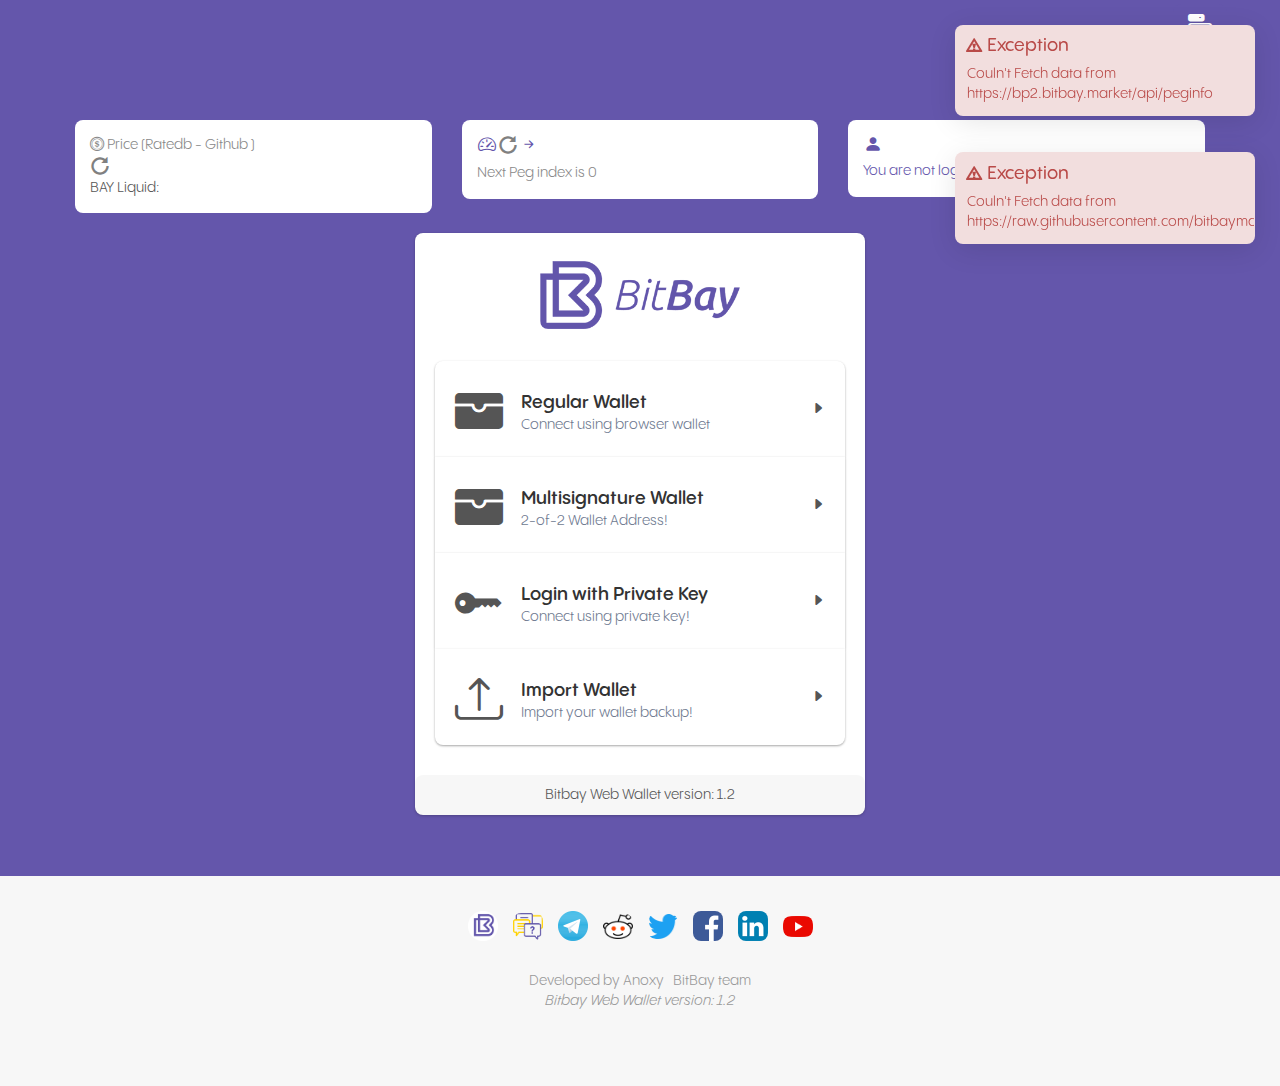
<file: index.html>
<!DOCTYPE html>
<html lang="en">

<head>

  <title>Bitbay Wallet - Decentralized Markets and Smarts Contracts</title>

  <meta http-equiv="content-type" content="text/html;charset=utf-8" />
  <meta name="keywords" content="bitbay, wallet, multisig, locktime, market, multisignature, address, browser, javascript, js, broadcast, transaction, verify, decode" />
  <meta name="description" content="A Bitbay Wallet written in Javascript. Supports Multisig, Custom Transactions, nLockTime and more!" />
  <meta content='yes' name='apple-mobile-web-app-capable' />
  <meta content='yes' name='mobile-web-app-capable' />


  <meta http-equiv="X-UA-Compatible" content="IE=edge">
  <meta name="viewport" content="width=device-width, initial-scale=1.0, minimum-scale=1.0, maximum-scale=1.0, viewport-fit=cover">

  <!-- ******* Anoxy - For Testing Purpose on local ******* -->
  <!-- <meta http-equiv="Content-Security-Policy" 
         content="
              default-src *; 
              style-src * 'self' 'unsafe-inline' 'unsafe-eval'; 
              script-src * 'self' 'unsafe-inline' 'unsafe-eval';">
    -->
  <!-- ****** faviconit.com favicons ****** -->
  <link rel="manifest" href="manifest.json">
  <link rel="shortcut icon" href="assets/images/favicon/favicon.ico">
  <link rel="icon" sizes="16x16 32x32 64x64" href="assets/images/favicon/favicon.ico">
  <link rel="icon" type="image/png" sizes="196x196" href="assets/images/favicon/favicon-192.png">
  <link rel="icon" type="image/png" sizes="160x160" href="assets/images/favicon/favicon-160.png">
  <link rel="icon" type="image/png" sizes="96x96" href="assets/images/favicon/favicon-96.png">
  <link rel="icon" type="image/png" sizes="64x64" href="assets/images/favicon/favicon-64.png">
  <link rel="icon" type="image/png" sizes="32x32" href="assets/images/favicon/favicon-32.png">
  <link rel="icon" type="image/png" sizes="16x16" href="assets/images/favicon/favicon-16.png">
  <link rel="apple-touch-icon" href="assets/images/favicon/favicon-57.png">
  <link rel="apple-touch-icon" sizes="114x114" href="assets/images/favicon/favicon-114.png">
  <link rel="apple-touch-icon" sizes="72x72" href="assets/images/favicon/favicon-72.png">
  <link rel="apple-touch-icon" sizes="144x144" href="assets/images/favicon/favicon-144.png">
  <link rel="apple-touch-icon" sizes="60x60" href="assets/images/favicon/favicon-60.png">
  <link rel="apple-touch-icon" sizes="120x120" href="assets/images/favicon/favicon-120.png">
  <link rel="apple-touch-icon" sizes="76x76" href="assets/images/favicon/favicon-76.png">
  <link rel="apple-touch-icon" sizes="152x152" href="assets/images/favicon/favicon-152.png">
  <link rel="apple-touch-icon" sizes="180x180" href="assets/images/favicon/favicon-180.png">
  <meta name="msapplication-TileColor" content="#FFFFFF">
  <meta name="msapplication-TileImage" content="/assets/images/favicon/favicon-114.png">
  <meta name="msapplication-config" content="/assets/images/favicon/browserconfig.xml">
  <!-- ****** faviconit.com favicons ****** -->

  <link rel="stylesheet" href="assets/css/themes/Cerulean/bootstrap.min.css" media="screen" id="bootstrap-css">

  <link rel="stylesheet" href="assets/css/icons/bootstrap-icons_v1.83.css">
  <link rel="stylesheet" href="assets/css/bootstrap-datetimepicker.min.css">
  <link rel="stylesheet" href="assets/css/bootstrap-dialog.css">
  <link rel="stylesheet" href="assets/css/pnotify.custom.min.css" media="all">
  <link rel="stylesheet" href="assets/css/animate.min.css" media="screen">
  <link rel="stylesheet" href="assets/css/style.css?v=1.13" media="screen">

  <script type="text/javascript" src="assets/js/errors.js"></script>

  <script type="text/javascript" src="js/jquery-3.5.1.min.js"></script>

  
  <script type="text/javascript" src="assets/js/purify/purify.js"></script>
  <script type="text/javascript" src="assets/js/purify/jpurify.js"></script>


  

  <script type="text/javascript" src="js/moment.min.js"></script>
  <script type="text/javascript" src="js/transition.js"></script>
  <script type="text/javascript" src="js/collapse.js"></script>

  <script type="text/javascript" src="js/bootstrap.min.js"></script>
  <script type="text/javascript" src="js/bootstrap-datetimepicker.min.js"></script>
  <script type="text/javascript" src="assets/js/bootstrap-dialog.js"></script>


  <script type="text/javascript" src="js/aes-js.js"></script>
  <script type="text/javascript" src="js/crypto-min.js"></script>
  <script type="text/javascript" src="js/crypto-sha256.js"></script>
  <script type="text/javascript" src="js/crypto-sha256-hmac.js"></script>
  <script type="text/javascript" src="js/sha512.js"></script>
  <script type="text/javascript" src="js/ripemd160.js"></script>
  <script type="text/javascript" src="js/aes.js"></script>

  <script type="text/javascript" src="js/qrcode.js"></script>
  <script type="text/javascript" src="assets/js/html5-qrcode.min.js"></script>

  <script type="text/javascript" src="js/jsbn.js"></script>
  <script type="text/javascript" src="js/ellipticcurve.js"></script>


  <!-- <script type="text/javascript" src="https://wallet.bitbay.market/servers.js?v=1.12"></script> !-->
  <script type="text/javascript" src="assets/js/nanobar.js"></script>


  <script type="text/javascript" src="js/bip39.js"></script>
  <script type="text/javascript" src="js/coin.js?v=1.135"></script>
  <script type="text/javascript" src="js/coinbin.js?v=1.135"></script>

  <script type="text/javascript" src="assets/js/bootstrap-select.min.js"></script>
  <script type="text/javascript" src="assets/js/html5storage/HTML5.sessionStorage.js"></script>


</head>

<body class="loggedout">
  <div id="wrap">
    <div id="header" class="navbar navbar-default navbar-fixed-top" role="navigation">
      <div class="container">
        <div class="navbar-header">
          <ul class="nav navbar-nav navbar-right newmenu">
            <li class="dropdown dropdown-modal">
              <a class="dropdown-toggle" data-toggle="dropdown" href="#">
                <span class="menu-icon bi bi-menu-button-fill"></span>
              </a>
              <ul class="dropdown-menu dropdown-menu-right dropdown-menu-navlist">
                <li class="loginhide active wallet_options"><a href="#wallet" data-toggle="tab">Wallet</a></li>
                <li class="logouthide">
                  <a href="#wallet" data-toggle="tab">Wallet
                      <p class="text-left small walletAddress"></p>
                      <p class="walletBalance"></p>
                    </a>
                </li>
                <li class="logouthide"><a href="#advanced" data-toggle="modal">Advanced</a></li>
                <li class="divider-text"></li>
                <li><a href="#network" data-toggle="tab">Network</a></li>
                <li class="divider-text"></li>
                <li class="hidden"><a href="#newAddress" data-toggle="tab">New Address</a></li>
                <li><a href="#newTimeLocked" data-toggle="tab">Time Locked Address</a></li>
                <li><a href="#newMultiSig" data-toggle="tab">MultiSig Address</a></li>
                <li><a href="#newHDaddress" data-toggle="tab">HD Address</a></li>
                <li><a href="#newMnemonicaddress" data-toggle="tab">Mnemonic Address</a></li>

                <li class="divider-text"></li>
                <li><a href="#verify" data-toggle="tab">Verify</a></li>
                <li><a href="#newTransaction" data-toggle="tab">Transaction</a></li>
                <li><a href="#sign" data-toggle="tab">Sign</a></li>
                <li><a href="#broadcast" data-toggle="tab">Broadcast</a></li>
                <!-- <li class="divider-text"></li>
                <li><a href="#signMsg" data-toggle="tab">Sign Message</a></li>
                <li><a href="#verifyMsg" data-toggle="tab">Verify Message</a></li> -->
                <li class="divider-text"></li>
                <li><a href="#help" data-toggle="tab">Help - F.A.Q. </a></li>
                <li class="divider-text logouthide"></li>
                <li class="logouthide">
                  <a class="walletLogout" href="#wallet" role="button" data-destroy="true">Logout</a>
                </li>
              </ul>
            </li>
          </ul>
          <a href="index.html" class="navbar-brand" id="homeBtn">
            <img class="large logouthide" src="assets/images/logo-dark.svg">
            <img class="small logouthide" src="assets/images/logo-dark-small.svg">
            <img class="loginhide" height="52" src="assets/images/logo.svg" />
          </a>
        </div>
      </div>
    </div>


    <div id="content" class="container">

      <noscript class="alert alert-danger center-block"><i class="bi bi-exclamation-triangle-fill"></i> This page uses javascript, please enable it to continue!</noscript>

      <!-- Dynamic Peg stats & Price tracking !-->

      <div class="row-no-padding topPanel">
        <div class="col-md-12">
          <div class="row">
            <div class="bs-component">

              <div class="col-md-4 col-sm-4 col-xs-12">
                <div class="panel panel-default priceTracking">
                  <div class="panel-body coinPrice">
                    <p><i class="bi bi-coin"></i> Price (Ratedb - Github )</p>
                    <div class="coin_price">
                      <h4><span class="glyphicon glyphicon-repeat glyphicon-spin"></span></h4>
                      <div class="bayLPrice">
                        BAY Liquid:
                        <p class="price_track"></p>
                      </div>
                      <div class="bayRPrice hidden">
                        BAY Reserve:
                        <p class="price_track"></p>
                      </div>
                    </div>
                  </div>
                </div>
              </div>

              <div class="col-md-4 col-sm-4 col-xs-6">
                <div class="panel panel-default">
                  <div class="panel-body pegIndex">
                    <h4 title="Peg index: seems to go up lately..."><i class="bi bi-speedometer2"></i> <span class="currentPegIndex"><span class="glyphicon glyphicon-repeat glyphicon-spin"></span></span> <i class="bi bi-arrow-right-short"></i></h4>
                    <p class="nextPegIndex">Next Peg index is 0</p>
                  </div>
                </div>
              </div>

              <div class="col-md-4 col-sm-4 col-xs-6">
                <div class="panel panel-default">
                  <div class="panel-body accountInfo">
                    <h4><i class="bi bi-person-fill"></i> <span class="walletAddress"></span> <a href="#wallet" class="walletLogout logouthide" role="button" data-destroy="true"><i title="Logout" class="bi bi-box-arrow-left hide logoutIcon"></i> </a> </h4>
                    <p><span class="walletBalance"><a href="#wallet" data-toggle="tab">You are not logged in</a></span></p>
                  </div>
                </div>
              </div>


            </div>
          </div>
        </div>
      </div>



      <div class="tab-content">

        <div class="tab-pane tab-content active" id="wallet">


          <!-- BitBay Logo 
          <div class="row justify-content-center">
            <div class="col-md-6 d-flex justify-content-center">
              <div class="login-container text-center">
                <div class="bitbay-logo"><img src="assets/images/bitbay-logo-medium.png" alt="BitBay Logo"></div>
              </div>
            </div>
          </div
          !-->


          <!-- Login Multistep Wizard Box!-->

          <div class="row flex justify-content-center loginhide">

            <div class="col-md-6 login-container">
              <div class="box box-without-top-border">
                <div class="box-header text-center">
                  <h3 class="box-title no-border hide">Connect!</h3>
                  <div class="bitbay-logo"><a href="index.html"><img src="assets/images/bitbay-logo-medium.png" alt="BitBay Logo"></a></div>
                </div>
                <!-- /.box-header -->
                <div class="box-body">

<!--
                  <div class="btn-group dropup">
                    <button type="button" class="btn btn-default dropdown-toggle" data-toggle="dropdown">
                      11
                    </button>
                    <ul class="dropdown-menu" role="menu">
                      <li><a href="#">Action</a></li>
                      <li><a href="#">Another action</a></li>
                      <li><a href="#">Something else here</a></li>
                      <li class="divider"></li>
                      <li><a href="#">Separated link</a></li>
                    </ul>
                  </div>

                  <div class="btn-group dropup">
                    <button type="button" class="btn btn-default dropdown-toggle" data-toggle="dropdown">
                      a
                    </button>
                    <ul class="dropdown-menu" role="menu">
                      
                      <li><a href="#">Our Story</a></li>
                      <li><a href="#">Our Team</a></li>
                    </ul>
                  </div>

                  <div class="btn-group dropup">
                    <button class="btn btn-primary dropdown-toggle" type="button" data-toggle="dropdown" aria-haspopup="true" aria-expanded="false">
                      <i class="bi bi-menu-button-fill"></i>

                    </button>
                    <ul class="dropdown-menu dropdown-menu-right">
                      <li><a href="#">Our Story</a></li>
                      <li><a href="#">Our Team</a></li>
                      <li><a href="#">Contact Us</a></li>
                    </ul>
                  </div>
                -->




                  <!-- Back button !-->
                  <a href="#wallet" class="btn btn-default hide m-l-1 " id="multistep-wizard-reset">&larr; Back</a>

                  <!-- Login Options & Login Navigation !-->
                  <section class="login-box multistep_progress_bar" data-wallet-login-multistep-wizard="options">
                    
                    <div href="" data-multistep-wizard-step="2" class="callout callout-no-border callout-hover no-bottom-border-radius no-bottom-margin cursor-pointer p-2">
                      <div class="d-flex">
                        <div class="logo-wallet-icon d-flex align-self-center"><i class="bi bi-wallet-fill"></i></div>
                        <div class="d-flex flex-column text-left align-self-center p-l-1">
                          <span class="font-heading font-semibold">Regular Wallet</span>
                          <span class="font-body-small text-gray">Connect using browser wallet</span>
                        </div>
                        <i class="bi bi-caret-right-fill align-self-center font-gray ml-auto"></i>
                      </div>
                    </div>

                    <div data-multistep-wizard-step="3" class="callout callout-no-border callout-hover no-top-margin no-bottom-margin  no-bottom-border-radius no-top-border-radius no-border-radius cursor-pointer p-2">
                      <div class="d-flex">
                        <div class="logo-wallet-icon d-flex align-self-center"><i class="bi bi-wallet-fill"></i></div>
                        <div class="d-flex flex-column text-left align-self-center p-l-1">
                          <span class="font-heading font-semibold">Multisignature Wallet</span>
                          <span class="font-body-small text-gray">2-of-2 Wallet Address!</span>
                        </div>
                        <i class="bi bi-caret-right-fill align-self-center font-gray ml-auto"></i>
                      </div>
                    </div>

                    <div data-multistep-wizard-step="4" class="callout callout-no-border callout-hover no-top-margin no-bottom-margin  no-bottom-border-radius no-top-border-radius no-border-radius cursor-pointer p-2">
                      <div class="d-flex">
                        <div class="logo-wallet-icon d-flex align-self-center"><i class="bi bi-key-fill"></i></div>
                        <div class="d-flex flex-column text-left align-self-center p-l-1">
                          <span class="font-heading font-semibold">Login with Private Key</span>
                          <span class="font-body-small text-gray">Connect using private key!</span>
                        </div>
                        <i class="bi bi-caret-right-fill align-self-center font-gray ml-auto"></i>
                      </div>
                    </div>

                    <div data-multistep-wizard-step="5" class="callout callout-no-border callout-hover no-top-margin no-bottom-margin  no-top-border-radius  cursor-pointer p-2">
                      <div class="d-flex">
                        <div class="logo-wallet-icon d-flex align-self-center"><i class="bi bi-upload"></i></div>
                        <div class="d-flex flex-column text-left align-self-center p-l-1">
                          <span class="font-heading font-semibold">Import Wallet</span>
                          <span class="font-body-small text-gray">Import your wallet backup!</span>
                        </div>
                        <i class="bi bi-caret-right-fill align-self-center font-gray ml-auto"></i>
                      </div>
                    </div>


                  </section>





                  <!-- Regular Wallet -->
                  <section class="login-box hide" data-wallet-login-multistep-wizard="regular_multisig">
                    <div class="walletLogin">

                      <div class="callout callout-no-border m-1">

                        <form name="form-signin-password" id="form-signin-password" class="form-signin-password" role="form" action="javascript:;" autocomplete="off">


                          <div class="form-wallettype">
                            <a id="regularwallet" class="active" href="#">Regular</a>
                            <a id="multisigwallet" href="#">Multi-sig</a>
                          </div>
                          <div class="form-group form-openWalletType">
                            Wallet type:
                            <select class="form-control" id="openWalletType">
                              <option value="regular" selected="selected">Regular</option>
                              <option value="multisig">Multisig 2-of-2</option>
                            </select>
                          </div>
                          <!--
                      <div class="form-group form-openWalletTypeText">
                        Regular Wallet
                      </div>

  m-of-n multisig login, deprecated for now
<div class="form-group ">
  <select id="multisigWalletMnumber">
    <option>1</option>
    <option selected>2</option>
    <option>3</option>
    <option>4</option>
    <option>5</option>
    <option>6</option>
    <option>7</option>
    <option>8</option>
    <option>9</option>
    <option>10</option>
    <option>11</option>
    <option>12</option>
    <option>13</option>
    <option>14</option>
    <option>15</option>
    <option>16</option>
  </select>
  
  <select id="multisigWalletNnumber">
    <option>1</option>
    <option selected>2</option>
    <option>3</option>
    <option>4</option>
    <option>5</option>
    <option>6</option>
    <option>7</option>
    <option>8</option>
    <option>9</option>
    <option>10</option>
    <option>11</option>
    <option>12</option>
    <option>13</option>
    <option>14</option>
    <option>15</option>
    <option>16</option>
  </select>
</div>
-->

                          <div class="form-group form-email">
                            <input id="openEmail" name="openEmail" type="email" class="form-control confirm-email" placeholder="Email Address" required autofocus>
                          </div>
                          <div class="form-group form-email-confirm">
                            <input id="openEmail-confirm" name="openEmail-confirm" type="email" class="form-control confirm-input" placeholder="Email Address Confirm" confirm="#openEmail">
                          </div>
                          <div class="form-group input-group form-password">
                            <input id="openPass" name="openPass" type="password" class="form-control" placeholder="Password" required>
                            <span class="input-group-btn">
                            <button class="showKey btn btn-default" type="button">Show</button>
                          </span>
                          </div>
                          <div class="form-group input-group form-password-confirm">
                            <input id="openPass-confirm" name="openPass-confirm" type="password" class="form-control confirm-input" placeholder="Password Confirm" confirm="#openPass">
                            <span class="input-group-btn">
                            <button class="showKey btn btn-default" type="button">Show</button>
                          </span>
                          </div>
                          <div class="form-group input-group form-password2 hidden">
                            <input id="openPass2" name="openPass" type="password" class="form-control" placeholder="Password2">
                            <span class="input-group-btn">
                            <button class="showKey btn btn-default" type="button">Show</button>
                          </span>
                          </div>
                          <div class="form-group input-group form-password2-confirm hidden">
                            <input id="openPass2-confirm" name="openPass-confirm" type="password" class="form-control confirm-input" placeholder="Password2 Confirm" confirm="#openPass2">
                            <span class="input-group-btn">
                            <button class="showKey btn btn-default" type="button">Show</button>
                          </span>
                          </div>
                        </form>
                      </div>



                      <div class="callout callout-no-border m-1">
                        <div class="form-group">
                          <div class="alert alert-danger hidden walletLoginStatus"><i class="bi bi-exclamation-triangle-fill"></i> </div>
                        </div>
                        <div class="form-group form-confirm-pass checkbox">
                          <label for="confirmPass">
                            <input id="confirmPass" type="checkbox" checked> Display email and password confirmation fields (recommended)</label>
                        </div>

                        <div class="form-group form-accept checkbox">
                          <p class="alert alert-danger">No email/password is stored on our server. If you forget your email or password it CANNOT be recovered! You can print/backup your wallet after you login.</p>

                          <label>
                            <input class="acceptTerms" type="checkbox"> I have read the <a href="#disclaimer" role="button" class="btn-flat" data-toggle="modal">disclaimer</a> and have stored my login information
                          </label>
                        </div>
                        <div class="form-group">
                          <span class="button-checkbox checkbox">
                          <label>
                          <input  class="loginRemember" type="checkbox">Stay Logged in (until browser tab closes)</label>
                          <button type="button" class="btn-flat hidden" data-color="info">Remember Me</button>
                          <select class="form-control hide rememberMe" id="rememberMe">
                            <option value="false" selected="selected">No</option>
                            <option value="true">Yes</option>
                          </select>
                        </span>
                        </div>
                        <div class="form-group form-submit">
                          <input type="submit" class="btn-flatbay btn-flatbay-inactive loginButton" value="Load/Create Wallet">
                        </div>

                      </div>



                    </div>
                  </section>

                  <section class="callout callout-no-border m-1 login-box hide" data-wallet-login-multistep-wizard="empty">
                  </section>
                  <!-- Multisig Wallet -->
                  <section class="login-box hide" data-wallet-login-multistep-wizard="private_key">

                    <div class="callout callout-no-border m-1">
                      <div class="form-group input-group">
                        <span class="input-group-btn">
            <button class="input-group-btn-icon btn btn-default" type="button"><i class="bi bi-key-fill"></i></button>
          </span>
                        <input name="openPrivateKey" type="password" class="form-control" placeholder="Private Key 1" required>
                        <span class="input-group-btn">
            <button class="showKey btn btn-default" type="button">Show</button>
          </span>
                      </div>
                      <div class="form-group input-group hidden">
                        <span class="input-group-btn">
            <button class="input-group-btn-icon btn btn-default" type="button"><i class="bi bi-key-fill"></i></button>
          </span>
                        <input name="openPrivateKey" type="password" class="form-control" placeholder="Private Key 2">
                        <span class="input-group-btn">
            <button class="showKey btn btn-default" type="button">Show</button>
          </span>
                      </div>

                      <button id="loginExtraPrivateKey" type="button" class="btn btn-default btn-block">+ Add second private key <i class="bi bi-key-fill"></i> </button>

                    </div>

                    <div class="callout callout-no-border m-1">
                      <div class="form-group">
                        <div class="alert alert-danger hidden walletLoginStatus"><i class="bi bi-exclamation-triangle-fill"></i></div>
                      </div>


                      <div class="form-group form-accept checkbox">
                        <p class="alert alert-danger">No data is stored on our server. If you forget your private key it CANNOT be recovered! You can print/backup your wallet after you login.</p>

                        <label>
                          <input class="acceptTerms" type="checkbox"> I have read the <a href="#disclaimer" role="button" class="btn-flat" data-toggle="modal">disclaimer</a>
                        </label>
                      </div>

                      <div class="form-group">
                        <span class="button-checkbox checkbox">
              <label >
              <input class="loginRemember" type="checkbox">Stay Logged in (until browser tab closes)</label>
              <button type="button" class="btn-flat hidden" data-color="info">Remember Me</button>
              <select class="form-control hide rememberMe" name="rememberMe">
                <option value="false" selected="selected">No</option>
                <option value="true">Yes</option>
              </select>
            </span>
                      </div>

                      <div class="form-group form-submit">
                        <input id="openBtnPrivateKey" type="submit" class="btn-flatbay btn-flatbay-inactive" value="Load/Create Wallet">
                      </div>

                    </div>
                  </section>
                  <section class="login-box hide" data-wallet-login-multistep-wizard="import_wallet">

                    <!-- Drag & Drop Backup File -->
                    <div class="callout callout-no-border m-1">
                      <div class="form-group file-drop-area importfile1">
                        <span class="fake-btn">Import File (Private Key 1) <i class="bi bi-key-fill"></i></span>
                        <span class="file-msg">or drag and drop the file here</span>
                        <input class="file-input" type="file">
                      </div>

                      <div class="form-group  file-drop-area hidden importfile2">
                        <span class="fake-btn">Import File (Private Key 2) <i class="bi bi-key-fill"></i></span>
                        <span class="file-msg">or drag and drop the file here</span>
                        <input class="file-input" type="file">
                      </div>

                      <button id="loginExtraImportFile" type="button" class="btn btn-default btn-block">+ Add second import file <i class="bi bi-key-fill"></i> </button>

                    </div>

                    <div class="callout callout-no-border m-1">

                      <div class="form-group">
                        <div class="alert alert-danger hidden walletLoginStatus"><i class="bi bi-exclamation-triangle-fill"></i></div>
                      </div>


                      <div class="form-group form-accept checkbox">
                        <p class="alert alert-danger">No Data is stored in our server!</p>

                        <label>
                          <input class="acceptTerms" type="checkbox"> I have read the <a href="#disclaimer" role="button" class="btn-flat" data-toggle="modal">disclaimer</a>
                        </label>

                      </div>

                      <div class="form-group">
                        <span class="button-checkbox checkbox">
            <label >
            <input class="loginRemember" type="checkbox">Stay Logged in (until browser tab closes)</label>
            <button type="button" class="btn-flat hidden" data-color="info">Remember Me</button>
            <select class="form-control hide rememberMe" name="rememberMe">
              <option value="false" selected="selected">No</option>
              <option value="true">Yes</option>
            </select>
          </span>
                      </div>

                      <div class="form-group form-submit">
                        <input id="openBtnImportWallet" type="submit" class="btn-flatbay btn-flatbay-inactive" value="Load/Create Wallet">
                      </div>

                    </div>

                  </section>





                </div>
                <!-- /.box-body -->
                <div class="box-footer text-center">
                  Bitbay Web Wallet <span class="walletVersion"></span>
                </div>
                <!-- /.box-footer -->
              </div>
            </div>


          </div>





          <!-- Old Login !-->
          <div class="row">
            <div class="col-md-12">

              <!-- User Wallet !-->
              <div id="openWallet" class="hidden">
                <!--
                <div class="row publicKeySortNotification hidden">
                    <div class="col-md-12">
                      <div class="row">
                          <div class="callout callout-danger no-margin">
                              <h4>Important notification!</h4>
                              Your 2 private keys can generate 2 multisig addresses. <br>
                              BitBay Client wallet is using sorted public keys for addresses. If you want to import your wallet to BitBay Client wallet then they need to be sorted.
                              <hr>
                              <div class="publicKeyIsSorted hidden">
                                <div class="alert  alert-success">
                                  You can import this address to BitBay Client wallet!
                                </div>
                              </div>
                              <div class="publicKeyIsUnSorted hidden">
                                <div class="alert  alert-warning">
                                  This address has unsorted public keys and can not be used with BitBay Client wallet, however it is still valid.
                                </div>

                                
                              </div>

                              
                              <hr>
                              Notice that you can always switch your public keys order and have access to both addresses.<br>
                              <button class="btn btn-default switchAddress">Switch address</button>
                              <button class="btn btn-default toggleTheme">Toggle Theme</button>

                          </div>
                      </div>
                    </div>
                </div>
              -->

                <div class="row">

                  <!-- Wallet Panel -->

                  <div class="">




                    <!-- Wallet User Panel -->

                    <div class="col-md-12">

                      <div class="col-md-8">
                        <div class="bs-component">
                          <ul class="nav nav-tabs">
                            <li class="hidden">
                              <a data-toggle="tab" href="#walletInfo">Wallet Info</a>
                            </li>
                            <li class="active">
                              <a data-toggle="tab" href="#walletSpendTab">Send</a>
                            </li>
                            <li>
                              <a data-toggle="tab" href="#walletKeysTab">Receive</a>
                            </li>
                            <li class="">
                              <a data-toggle="tab" href="#walletBackup">Wallet Backup</a>
                            </li>
                          </ul>


                          <div class="tab-content box box-without-top-border" id="WalletTabContent">
                            <div class="tab-pane fade" id="walletBackup">
                              <div class="backuptext">
                                The following information can be used to recover your account and funds. You can manually copy them or print them and store them in a safe place.
                                <span class="warning">Do not share them with anyone as it provides access to your wallet and therefore your funds.</span>
                              </div>
                              <div class="backupfunctions">
                                <a href="#print" id="print" class="ul">Print Wallet Information  <i class="bi bi-printer-fill"></i></a>
                                <br>
                              </div>
                              <div id="printArea" class="hidden">
                                in here will populate with wallet info
                              </div>
                              <div id="walletKeys">


                                <div class="share-no">
                                  <label>Private key - WIF key (Private - Don't share)</label>
                                  <div class="input-group ">
                                    <input class="form-control privkey" type="password" readonly>
                                    <span class="input-group-btn">
                                        <button class="showKey btn btn-default" type="button">Show</button>
                                      </span>
                                  </div>
                                  <div class="input-group wallet_multisig_keys">
                                    <input class="form-control privkey2" type="password" readonly>
                                    <span class="input-group-btn">
                                        <button class="showKey btn btn-default" type="button">Show</button>
                                      </span>
                                  </div>

                                  <!-- 
                                  <label class="wallet_maybe_multisig_keys hide">AES-256 Encrypted WIF key (Private - Don't share)</label>
                                  <div class="input-group wallet_maybe_multisig_keys hide">
                                    <input class="form-control privkeyaes" type="password" readonly>
                                    <span class="input-group-btn">
                                        <button class="showKey btn btn-default" type="button">Show</button>
                                      </span>
                                  </div>
                                  <div class="input-group wallet_multisig_keys wallet_maybe_multisig_keys hide">
                                    <input class="form-control privkeyaes2" type="password" readonly>
                                    <span class="input-group-btn">
                                        <button class="showKey btn btn-default" type="button">Show</button>
                                      </span>
                                  </div>
                                -->

                                </div>
                              </div>
                              <div class="walletnotice">
                                <p class="text-muted">This page uses javascript to generate your addresses and sign your transactions within your browser, this means we <i>never</i> receive your private keys, this can be independently verified by reviewing the source code on <a href="https://github.com/bitbaymarket/web-wallet" target="_blank">github</a>.</p>
                              </div>
                            </div>

                            <div class="tab-pane fade active in" id="walletSpendTab">
                              <div id="walletSpend">

                                <div class="row checkbox" id="walletSpendType">
                                  <label for="walletSpendTypeLiquid">
                                    <input id="walletSpendTypeLiquid" class="walletSpendRadioButton" name="walletSpendTypeName" type="radio" checked=true /> Send Liquidity (<span class="amountCoinSymbol"></span>)</label>

                                  <label for="walletSpendTypeReserve">
                                    <input id="walletSpendTypeReserve" class="walletSpendRadioButton" name="walletSpendTypeName" type="radio" /> Send Reserve (<span class="amountCoinSymbol"></span>R)&nbsp;<em>(1 month Timelock)</em></label>

                                  <br/>
                                </div>
                                <div class="row" id="walletSpendTo">
                                  <div class="form-horizontal output">
                                    <div class="col-sm-7">
                                      <label>Address</label>

                                      <div class="input-group">
                                        <input class="form-control addressTo" data-original-title="" title="Address to send to" type="text">
                                        <span class="input-group-btn">
                                            <button class="btn btn-info2 qrcodeScanner" type="button" data-toggle="modal" data-target="#modalQrcodeScanner" >
                                            <i class="bi bi-camera-fill"></i></button>
                                        </span>
                                      </div>

                                    </div>
                                    <div class="col-sm-4">
                                      <label>Amount</label>
                                      <div class="input-group">
                                        <input class="form-control form-control-div amount" data-original-title="" placeholder="0.00000000" title="Amount to send" type="text"><span class="input-group-addon amountCoinSymbol">Coin</span>
                                      </div>
                                    </div><a class="addressAdd" href="javascript:;" title="Add recipient's address" data-toggle="tooltip"><i class="bi bi-plus"></i></span></a>
                                    <br>
                                    <br>
                                  </div>
                                </div>
                                <div class="row">
                                  <div class="col-sm-7">
                                    <label>Transaction Fee</label>
                                    <div class="input-group">
                                      <input class="form-control form-control-div" id="txFee" placeholder="0.00000000" type="text" value="0.002" title="The amount to pay in network miner fees - 0.002 or more recommended">
                                      <span class="input-group-addon amountCoinSymbol">Coin</span>
                                    </div>
                                  </div>
                                  <div class="col-sm-4">
                                    <label>BitBay Development Fund <i class="bi bi-suit-heart-fill"></i></label>
                                    <div class="input-group">
                                      <input class="form-control form-control-div" id="developerDonation" placeholder="0.00000000" type="text" value="0" title="The amount to donate to the BitBay Development Fund">
                                      <span class="input-group-addon amountCoinSymbol">Coin</span>
                                    </div>
                                  </div>
                                </div>
                                <br>
                                <div class="alert alert-danger hidden" id="walletSendStatus"></div>
                                <div class="form-send-buttons">
                                  <button class="btn-flatbay btn-flatbay-inactive" id="walletSendBtn" type="button">Send</button>
                                  <button class="btn-flat-purple" id="walletSendReset" type="button">Reset</button>
                                </div>
                              </div>
                            </div>
                            <div class="tab-pane fade walletPubKeys" id="walletKeysTab">

                              <label>Address (Share)</label>

                              <div class="input-group" data-original-title="" title="">
                                <input type="text" class="form-control address can-copy">
                                <span class="input-group-btn" data-original-title="" title="">
                                    <button class="btn btn-default copy-input" type="button" >Copy</button>
                                  </span>
                              </div>

                              <label class="wallet_multisig_keys">RedeemScript (Share)</label>
                              <div class="input-group" data-original-title="" title="">
                                <input type="text" class="form-control can-copy redeemScript_wallet wallet_multisig_keys">
                                <span class="input-group-btn" data-original-title="" title="">
                                    <button class="btn btn-default copy-input" type="button" >Copy</button>
                                  </span>
                              </div>


                              <label class="wallet_maybe_multisig_keys">Public key (Share)</label>
                              <div class="input-group" data-original-title="" title="">
                                <input type="text" class="form-control pubkey wallet_maybe_multisig_keys can-copy">
                                <span class="input-group-btn" data-original-title="" title="">
                                    <button class="btn btn-default copy-input" type="button" >Copy</button>
                                  </span>
                              </div>
                              <div class="input-group" data-original-title="" title="">
                                <input type="text" class="form-control pubkey2 wallet_multisig_keys wallet_maybe_multisig_keys can-copy">
                                <span class="input-group-btn" data-original-title="" title="">
                                    <button class="btn btn-default copy-input" type="button" >Copy</button>
                                  </span>
                              </div>

                            </div>
                          </div>
                        </div>
                      </div>
                      <div class="col-md-4">
                        <div class="bs-component panel-right">
                          <!-- QR Code -->
                          <div class="panel panel-default box box-without-top-border panel-qrcode">
                            <div class="panel-heading">
                              <label>Your Address:</label>
                            </div>
                            <div class="panel-body text-center ">


                              <div id="walletQrCode"></div>
                              <hr>
                              <span class="hide" id="walletAddress"></span>
                              <a href="#" id="walletAddressExplorer" target="_blank"></a>
                            </div>
                          </div>

                          <!-- Balance & Pie Chart -->
                          <div class="panel panel-default panel-balance box box-without-top-border">
                            <div class="panel-body">


                              <div class="balanceLabel">
                                <label>Total Balance:</label>
                                <br>
                                <a href="javascript:;" id="walletBalance" class="walletBalance fade in">0.00</a>
                                <span class="hidden" id="walletLoader"><span class="glyphicon glyphicon-repeat glyphicon-spin"></span></span>
                              </div>
                              <hr>
                              <!-- Dynamic Peg Pie Chart-->
                              <div id="pieChart" class="chart"></div>

                              <!-- Pure CSS chart, I let it be here just in case! -->
                              <div id="pieBalance" class="pie-chart-CSS" style="--chartsize: 250px" data-values="[33,33,33]"></div>



                              <div class="balanceLabel">
                                <span class="pie-legend-item-color"></span>
                                <label>Liquidity:</label>
                                <br>
                                <a href="javascript:;" id="walletBalanceLiquid" class="walletBalanceLiquid">0.00</a>
                              </div>


                              <div class="balanceLabel">
                                <span class="pie-legend-item-color"></span>
                                <label>Reserve:</label>
                                <br>
                                <a href="javascript:;" id="walletBalanceReserve" class="walletBalanceReserve">0.00</a>
                              </div>


                              <div class="balanceLabel">
                                <span class="pie-legend-item-color"></span>
                                <label>Frozen:</label>
                                <br>
                                <a href="javascript:;" id="walletBalanceFrozen" class="walletBalanceFrozen">0.00</a>
                              </div>

                              <hr>
                              <a href="javascript:;" id="walletHistory" target="_blank">History</a>
                            </div>
                          </div>

                        </div>
                      </div>
                      <!-- Wallet Unspend UTXO Wallet-->
                    </div>

                  </div>
                </div>
              </div>
            </div>
          </div>
        </div>

        <div class="tab-pane tab-content" id="newAddress">
          <h2>New Address <small>create a new address</small></h2>
          <p>Any keys used you will need to manually store safely as they will be needed later to redeem the $BAY.</p>
          <label>Address (Share)</label>

          <div class="input-group">
            <input id="newBitcoinAddress" type="text" class="form-control address" value="" readonly>
            <span class="input-group-btn">
                <button class="qrcodeBtn btn btn-default" type="button" data-toggle="modal" data-target="#modalQrcode"><span class="glyphicon glyphicon-qrcode"></span></button>
            </span>
          </div>

          <label>Public key (Share)</label>
          <input id="newPubKey" type="text" class="form-control" readonly>
          <label>Private key (WIF key)</label>
          <div class="input-group">
            <input id="newPrivKey" type="password" class="form-control" value="" readonly>
            <span class="input-group-btn">
                <button class="showKey btn btn-default" type="button">Show</button>
              </span>
          </div>

          <div id="aes256wifkey" class="hidden">
            <label>AES-256 Encrypted WIF key</label>
            <input id="newPrivKeyEnc" type="text" class="form-control" value="" readonly>
          </div>

          <h3>Address Options</h3>
          <p>You can use the advanced options below to generate different kind of keys and addresses.</p>
          <div class="checkbox">
            <label>
              <input type="checkbox" id="newCompressed" class="checkbox-inline" checked> Compress <span class="text-muted">(recommended)</span></label>
          </div>
          <div class="checkbox">
            <label>
              <input type="checkbox" id="newBrainwalletCheck" class="checkbox-inline"> Custom Seed or Brain Wallet</label>

            <div class="input-group" data-original-title="" title="">
              <input type="text" class="form-control hidden" id="brainwallet">
              <span class="input-group-btn hidden" data-original-title="" title="">
                  <button class="btn btn-default generatePassword" type="button" data-input-for="brainwallet" data-original-title="" title="">Generate Password</button>
                </span>
            </div>
          </div>



          <div class="checkbox">
            <label>
              <input type="checkbox" id="encryptKey" class="checkbox-inline"> Encrypt Private Key with AES-256 Password</label>
            <div id="aes256passform" class="row hidden">
              <div class="col-md-6">
                <input type="password" class="form-control" id="aes256pass" placeholder="Password">
              </div>
              <div class="col-md-6">
                <input type="password" class="form-control" id="aes256pass_confirm" placeholder="Confirm Password">
              </div>
            </div>

            <div id="aes256passStatus" class="row hidden">
              <div class="col-md-12">
                <br>
                <div class="alert alert-danger"> <span class="glyphicon glyphicon-exclamation-sign"></span> Your passwords do not match, please try again!</div>
              </div>
            </div>

          </div>

          <input type="button" class="btn-flatbay" value="Generate" id="newKeysBtn">
          <br>
        </div>

        <div class="tab-pane tab-content" id="newSegWit">
          <h2>New SegWit Address <small> Smaller &amp; Faster Transactions</small></h2>

          <p>Any keys used you will need to manually store safely as they will be needed later to redeem the $BAY.</p>

          <label>SegWit Address (Share)</label>

          <div class="input-group">
            <input id="newSegWitAddress" type="text" class="form-control address" value="" readonly>
            <span class="input-group-btn">
                <button class="qrcodeBtn btn btn-default" type="button" data-toggle="modal" data-target="#modalQrcode"><span class="glyphicon glyphicon-qrcode"></span></button>
            </span>
          </div>

          <label>RedeemScript</label>
          <input id="newSegWitRedeemScript" type="text" class="form-control" readonly>

          <label>Public key</label>
          <input id="newSegWitPubKey" type="text" class="form-control" readonly>

          <label>Private key (WIF key)</label>
          <div class="input-group">
            <input id="newSegWitPrivKey" type="password" class="form-control" value="" readonly>
            <span class="input-group-btn">
                <button class="showKey btn btn-default" type="button">Show</button>
              </span>
          </div>


          <h3>Address Options</h3>
          <p>You can use the advanced options below to generate different kind of keys and addresses.</p>

          <div class="checkbox">
            <label>
              <input type="checkbox" id="newSegWitBrainwallet" class="checkbox-inline"> Custom Seed or Brain Wallet</label>
            <input type="text" class="form-control hidden" id="brainwalletSegWit">
          </div>

          <input type="button" class="btn-flatbay " value="Generate" id="newSegWitKeysBtn">
          <br>
        </div>

        <div class="tab-pane tab-content" id="newMultiSig">
          <!--            <h2>New Secure Multisig Address <small>Secure multisig address</small></h2>-->
          <h2>New Secure Multisig Address</h2>

          <div class="row">

            <div class="col-md-8">
              <p>Public keys can be <a href="#newAddress">generated in your browser</a> or from your BitBay client.</p>
              <p>Enter the public keys of all the participants, to create a <a href="https://en.bitcoin.it/wiki/Address#Multi-signature_addresses" target="_blank">multi signature address</a>. Maximum of 15 allowed. Compressed and uncompressed public keys are accepted.</p>
            </div>

            <div class="col-md-3">
              <p class="alert alert-info">
                <span class="glyphicon glyphicon-info-sign"></span>
                <a href="https://bitbay.market/forum-archive/t/multisig-wallet-creation-and-redeeming-of-funds-web-wallet-tutorial/1024.html" target="_blank">
                  <abbr>Tutorial on Multisig Creation and Spending</abbr>
                </a>
              </p>
              <p class="alert alert-info hidden"><span class="glyphicon glyphicon-info-sign"></span> <a href="javascript:;" data-toggle="modal" data-target="#modalMediator"><abbr>Need a Mediator?</abbr></a></p>
            </div>

            <div class="col-md-1">
            </div>
          </div>

          <div id="multisigPubKeys" class="row">
            <div class="form-horizontal">
              <div class="col-xs-11">
                <input type="text" class="form-control pubkey">
              </div>
              <a href="javascript:;" class="pubkeyAdd"><i class="bi bi-plus"></i></a>
              <br>
              <br>
            </div>
          </div>

          <p>Enter the least amount of signatures required to release the coins</p>
          <div class="row">
            <div class="col-xs-3">
              <select id="releaseCoins" class="form-control">
                <option>1</option>
                <option selected>2</option>
                <option>3</option>
                <option>4</option>
                <option>5</option>
                <option>6</option>
                <option>7</option>
                <option>8</option>
                <option>9</option>
                <option>10</option>
                <option>11</option>
                <option>12</option>
                <option>13</option>
                <option>14</option>
                <option>15</option>
              </select>
            </div>
          </div>

          <br>

          <div id="multiSigErrorMsg" class="alert alert-danger" style="display:none;"></div>

          <div class="alert alert-success hidden" id="multiSigData">
            <label>Address</label>
            <p>Payment should be made to this address:</p>
            <div class="row">
              <div class="col-lg-6">
                <div class="input-group">
                  <input type="text" class="form-control address" value="" readonly>
                  <span class="input-group-btn">
                      <button class="qrcodeBtn btn btn-default" type="button" data-toggle="modal" data-target="#modalQrcode"><span class="glyphicon glyphicon-qrcode"></span></button>
                  </span>
                </div>
              </div>
            </div>
            <label>Redeem Script</label>
            <p>This script should be <i>saved and should be shared with all the participants before a payment is made</i>, so they may validate the authenticity of the address, it will also be used later to release the coins.</p>
            <textarea class="form-control script" style="height:160px" readonly></textarea>
            <label>Shareable URL</label>
            <input type="text" class="scriptUrl form-control" readonly>
          </div>

          <input type="button" class="btn-flatbay " value="Submit" id="newMultiSigAddress">
          <br>
        </div>

        <div class="tab-pane tab-content" id="newTimeLocked">
          <h2>New Time Locked Address <small>Coins can be released only after a certain date</small></h2>

          <div class="row">

            <div class="col-md-9">
              <p>Use <i><a href="https://github.com/bitcoin/bips/blob/master/bip-0065.mediawiki" target="_blank">OP_CHECKLOCKTIMEVERIFY</a></i> (OP_HODL) to create a time locked address where the funds are unspendable until a set date and time has passed.</p>
              <p>Public keys can be <a href="#newAddress">generated in your browser</a> or from your BitBay client.</p>
              <p>Enter the public key that will be able to unlock the funds after a certain date.</p>
            </div>

            <div class="col-md-3">
              <p class="alert alert-info">
                <span class="glyphicon glyphicon-info-sign"></span>
                <a href="https://bitbay.market/forum-archive/t/time-locked-wallet-creation-and-redeeming-of-funds-web-wallet-tutorial/1008.html" target="_blank">
                  <abbr>Tutorial on TimeLocked Wallet</abbr>
                </a>
              </p>
            </div>

          </div>

          <div class="row">
            <div class="form-horizontal">
              <div class="col-xs-12">
                <input id="timeLockedPubKey" type="text" class="form-control pubkey">
              </div>
            </div>
          </div>


          <p id="timeLockedRbTypeBox" class="checkbox">
            Enter the <em>Date and Time</em> or <em>Blockheight</em> required to release the coins:

            <label for="timeLockedRbTypeDate">
              <input type="radio" id="timeLockedRbTypeDate" name="timeLockedRbType" value="date" checked="checked"> Date and Time</label>
            <label for="timeLockedRbTypeBlockHeight">
              <input type="radio" id="timeLockedRbTypeBlockHeight" name="timeLockedRbType" value="blockheight"> Blockheight
            </label>

          </p>
          <div class="row">
            <div class="col-md-6">
              <div class="form-group">
                <div>
                  <div class="input-group date" id="timeLockedDateTimePicker">
                    <input type="text" class="form-control" placeholder="MM/DD/YYYY hh:mm" />
                    <span class="input-group-addon">
                                          <span class="glyphicon glyphicon-calendar"></span>
                    </span>
                  </div>
                  <div class="alert alert-danger hidden delete">
                    This must be a UTC/GMT time - Need help to convert your time to UTC/GMT? <a href="http://time.unitarium.com/utc/" target="_blank">http://time.unitarium.com/utc/</a>
                  </div>
                </div>
                <div class="hidden" id="timeLockedBlockHeight">
                  <input type="text" id="timeLockedBlockHeightVal" class="form-control" placeholder="Blockheight" />
                </div>
              </div>
            </div>
          </div>

          <br>

          <div id="timeLockedErrorMsg" class="alert alert-danger" style="display:none;"></div>

          <div class="alert alert-success hidden" id="timeLockedData">
            <label>Address</label>
            <p>Payment should be made to this address:</p>
            <div class="row">
              <div class="col-lg-6">
                <div class="input-group">
                  <input type="text" class="form-control address" value="" readonly>
                  <span class="input-group-btn">
                                            <button class="qrcodeBtn btn btn-default" type="button" data-toggle="modal" data-target="#modalQrcode"><span class="glyphicon glyphicon-qrcode"></span></button>
                  </span>
                </div>
              </div>
            </div>
            <label>Redeem Script</label>
            <p>This script should be <i>saved and should be shared with all the participants before a payment is made</i>, so they may validate the authenticity of the address, it will also be used later to release the coins.</p>
            <textarea class="form-control script" style="height:160px" readonly></textarea>
            <label>Shareable URL</label>
            <input type="text" class="scriptUrl form-control" readonly>
          </div>

          <input type="button" class="btn-flatbay" value="Submit" id="newTimeLockedAddress">
          <br>
        </div>

        <div class="tab-pane tab-content" id="newHDaddress">
          <h2>New HD Address <small>making bip32 even easier</small></h2>
          <p>Use the form below to generate a <i>master</i> hierarchical deterministic address.</p>

          <label>xPub Address</label>
          <div class="input-group">
            <input id="newHDxpub" type="text" class="form-control" value="" readonly>
            <span class="input-group-btn">
                <button class="deriveHDbtn btn btn-default" type="button"><span title="Derive from key" class="glyphicon glyphicon-chevron-right"></span></button>
            </span>
          </div>

          <label>xPrv Address</label>
          <div class="input-group">
            <input id="newHDxprv" type="text" class="form-control" value="" readonly>
            <span class="input-group-btn">
                <button class="deriveHDbtn btn btn-default" type="button"><span title="Derive from key" class="glyphicon glyphicon-chevron-right"></span></button>
            </span>
          </div>

          <h3>Address Options</h3>
          <p>You can use the advanced options below to generate different kinds of master addresses.</p>

          <div class="checkbox">
            <label>
              <input type="checkbox" id="newHDBrainwalletCheck" class="checkbox-inline"> Custom Seed or Brain Wallet</label>

            <div class="input-group" data-original-title="" title="">
              <input type="text" class="form-control hidden" id="HDBrainwallet">
              <span class="input-group-btn hidden" data-original-title="" title="">
                  <button class="btn btn-default generatePassword" type="button" data-input-for="HDBrainwallet" data-original-title="" title="">Generate Password</button>
                </span>
            </div>
          </div>



          <input type="button" class="btn-flatbay " value="Generate" id="newHDKeysBtn">
        </div>

        <!-- Mnemonic Address -->
        <div class="tab-pane tab-content" id="newMnemonicaddress">
          <h2>New Mnemonic Address <small>making bip39 even easier</small></h2>
          <p>Use the form below to generate a <i>Mnemonic</i> master address.</p>

          <label>xPub Address</label>
          <div class="input-group">
            <input id="newMnemonicxpub" type="text" class="form-control" value="" readonly>
            <span class="input-group-btn">
                <button class="deriveHDbtn btn btn-default" type="button"><span title="Derive from key" class="glyphicon glyphicon-chevron-right"></span></button>
            </span>
          </div>

          <label>xPrv Address</label>
          <div class="input-group">
            <input id="newMnemonicxprv" type="text" class="form-control" value="" readonly>
            <span class="input-group-btn">
                <button class="deriveHDbtn btn btn-default" type="button"><span title="Derive from key" class="glyphicon glyphicon-chevron-right"></span></button>
            </span>
          </div>



          <h3>Address Options</h3>
          <p>You can use the generate button different kinds of mnemonic master keys.</p>


          <label for="newMnemonicWords" data-original-title="" title="">BIP39 Mnemonic</label>

          <div class="input-group" data-original-title="" title="">
            <input id="newMnemonicWords" type="text" class="form-control" value="" data-original-title="" title="">
            <span class="input-group-btn" data-original-title="" title="">
                  <button id="newMnemonicGenerate" class="btn btn-default" type="button" data-original-title="" title="">Generate</button>
                </span>
          </div>



          <div class="checkbox">
            <label>
              <input type="checkbox" id="newMnemonicBrainwalletCheck" class="checkbox-inline"> BIP39 Password (recommended)</label>

            <div class="input-group" data-original-title="" title="">
              <input type="text" class="form-control hidden" id="MnemonicBrainwallet">
              <span class="input-group-btn hidden" data-original-title="" title="">
                  <button class="btn btn-default generatePassword" type="button" data-input-for="MnemonicBrainwallet" data-original-title="" title="">Generate Password</button>
                </span>
            </div>
          </div>

          <input type="button" class="btn-flatbay " value="Generate" id="newMnemonicKeysBtn">
        </div>


        <div class="tab-pane tab-content" id="newTransaction">
          <h2>Transaction <small>Create a new transaction</small></h2>
          <p>Use this page to create a raw transaction</p>

          <b>Address, WIF key or Redeem Script</b>:
          <div class="input-group">
            <span class="input-group-btn">
                <button class="btn btn-info2 qrcodeScanner" type="button" data-toggle="modal" data-target="#modalQrcodeScanner"><span class="glyphicon glyphicon-camera"></span></button>
            </span>
            <input type="text" id="redeemFrom" class="form-control" value="">
            <span class="input-group-btn">
                <button id="redeemFromBtn" class="btn btn-info2" type="button">Load</button>
              </span>
          </div>

          <br>

          <div class="hidden alert alert-danger" id="redeemFromStatus"></div>

          <div class="hidden alert alert-info" id="redeemFromAddress"></div>

          <div>
            <a href="javascript:;" id="optionsCollapse">
              <div class="well well-sm"><span class="glyphicon glyphicon-collapse-down" id="glyphcollapse"></span> Advanced Options</div>
            </a>

            <div class="hidden" id="optionsAdvanced">

              <label>Clear Inputs</label>
              <p class="checkbox">
                <label>
                  <input type="checkbox" id="clearInputsOnLoad" class="checkbox-inline" checked> Clear existing inputs when new inputs are loaded.</label>
              </p>

              <hr>

              <label>Null Data</label> <span class="text-muted text-normal">(80 byte limit, <i>40 bytes recommended</i>)</span>
              <p class="checkbox">
                <label>
                  <input type="checkbox" id="opReturn" class="checkbox-inline"> Allow data to be sent within the transaction and stored in the blockchain by using <a href="https://bitcoin.org/en/developer-guide#null-data" target="_blank">OP_RETURN</a>.
                </label>
                <div class="text-muted">When using this option you may enter a hex string or address into the address field on the output tab.</div>
              </p>

              <hr>

              <label>Lock Time</label>
              <p>The <a href="https://bitcoin.org/en/developer-guide#locktime-and-sequence-number">locktime</a> indicates the earliest time a transaction can be added to the block chain.</p>
              <input type="text" class="form-control" value="0" id="nLockTime">

              <hr>

              <div id="txTimeOptional">
                <label>Extra time field</label>
                <p>Indicates the timestamp of a transaction.</p>
                <input type="text" class="form-control" value="0" id="nTime">
              </div>

              <!-- <label>Replace By Fee (RBF)</label>
              <p class="checkbox">
                <label>
                  <input type="checkbox" id="txRBF" class="checkbox-inline"> Make this a <a href="https://en.bitcoin.it/wiki/Transaction_replacement" target="_blank">RBF transaction</a>.</label>
              </p>
              !-->


              <!-- 
              <hr>
              <label>Network</label>
              <p>The <a href="#settings">settings</a> page can be used to select alternative networks of which you can retrieve your unspent outputs and broadcast a signed transaction into.</p>
              !-->

              <hr>
            </div>
          </div>

          <ul class="nav nav-tabs" id="putTabs">
            <li class="active"><a href="#txoutputs" data-toggle="tab">Outputs <small>(<span id="totalOutput">0.00000000</span>)</small></a></li>
            <li><a href="#txinputs" data-toggle="tab">Inputs <small>(<span id="totalInput">0.00000000</span>)</small></a></li>
          </ul>

          <br>

          <div class="tab-content">

            <div class="tab-pane fade in active" id="txoutputs">

              <span class="pull-right"><a href="javascript:;" id="donateTxBtn" class="btn btn-link"><span class="glyphicon glyphicon-heart"></span> Donate!</a>
              </span>

              <p>Enter the address and amount you wish to make a payment to.</p>
              <div class="row">
                <div class="col-xs-8">
                  <label><abbr title="Address to send to">Address</abbr></label>
                </div>
                <div class="col-xs-3">
                  <label><abbr title="Amount to send">Amount</abbr></label>
                </div>
                <div class="col-xs-1">
                </div>
              </div>

              <div id="recipients">
                <div class="row recipient">
                  <div class="col-xs-8">
                    <div class="input-group">
                      <input type="text" class="form-control address" placeholder="1">
                      <span class="input-group-btn">
                          <button class="btn btn-info2 qrcodeScanner" type="button" data-toggle="modal" data-target="#modalQrcodeScanner" >
                          <span class="glyphicon glyphicon-camera"></span></button>
                      </span>
                    </div>


                  </div>
                  <div class="col-xs-3">
                    <div class="input-group">
                      <input type="text" class="form-control form-control-div amount" placeholder="0.00000000"> <span class="input-group-addon amountCoinSymbol">Coin</span>
                    </div>
                  </div>
                  <div class="col-xs-1">
                    <a href="javascript:;" class="addressAddTo"><i class="bi bi-plus"></i></a>
                  </div>
                </div>
              </div>
            </div>


            <div class="tab-pane fade" id="txinputs">
              <p>Enter the details of inputs you wish to spend.</p>
              <div class="row">


                <div class="col-xs-2">
                  <label><abbr title="Transaction ID">Transaction ID:</abbr></label>
                </div>
                <div class="col-xs-1">
                  <label><abbr title="Transaction Input Number">N</abbr></label>
                </div>
                <div class="col-xs-2">
                  <label>Script</label>
                </div>
                <div class="col-xs-2">
                  <label><abbr title="Liquid - This field is for accounting purposes only - the entire input will be spent!">Liquid</abbr></label>
                </div>
                <div class="col-xs-2">
                  <label><abbr title="Reserve - This field is for accounting purposes only - the entire input will be spent!">Reserve</abbr></label>
                </div>



                <div class="col-xs-3">
                  <div class="col-xs-7">
                    <label><abbr title="Would you like to spend Liquid or Reserve?">Move?</abbr></label>
                  </div>
                  <div class="col-xs-4">
                    <label><abbr title="Output Index">oN</abbr></label>
                  </div>
                  <div class="col-xs-1">
                    <label><a href="javascript:;" class="txidAdd" title="Add new TXid input"><i class="bi bi-plus"></i></a></label>
                  </div>
                </div>
              </div>

              <div id="inputs">
                <div class="row inputs">



                  <div class="col-xs-2">
                    <input type="text" class="form-control txId" placeholder="">
                  </div>
                  <div class="col-xs-1">
                    <input type="text" class="form-control txIdN" placeholder="0">
                  </div>
                  <div class="col-xs-2">
                    <input type="text" class="form-control txIdScript">
                  </div>
                  <div class="col-xs-2">
                    <input type="text" class="form-control txIdAmountLiquid" placeholder="0.00000000">
                  </div>
                  <div class="col-xs-2">
                    <input type="text" class="form-control txIdAmountReserve" placeholder="0.00000000">
                  </div>

                  <div class="col-xs-3">
                    <div class="col-xs-7">
                      <select class="form-control txIdMoveType">
                        <option value="liquid" checked>Liquid</option>
                        <option value="reserve">Reserve</option>
                      </select>
                    </div>
                    <div class="col-xs-4">
                      <input type="text" class="form-control txIdoN" placeholder="0" disabled="disabled">
                    </div>
                    <div class="col-xs-1 ">

                      <a href="javascript:;" class="txidClear" title="Remove TXid input"><i class="bi bi-dash"></i></a>
                    </div>

                  </div>


                </div>
              </div>

            </div>
          </div>

          <br>


          <div class="row-no-padding">
            <div class="col-xs-5 col-md-3">
              <label><abbr title="What is not spent will be used as a transaction fee">Transaction Fee</abbr>&nbsp;&nbsp;<a href="#no" target="_blank"><span class="glyphicon glyphicon-question-sign"></span></a></label>
              <div class="input-group">
                <input id="transactionFee" class="form-control form-control-div amount" readonly placeholder="0.00000000" type="text"> <span class="input-group-addon amountCoinSymbol">Coin</span>
              </div>
            </div>

          </div>

          <br>

          <div id="transactionCreateStatus" class="alert alert-danger hidden"></div>

          <div id="transactionCreate" class="alert alert-success hidden">
            <label>Transaction</label>
            <button class="qrcodeBtn btn btn-default" type="button" data-toggle="modal" data-target="#modalQrcode" style="float:right;"><span class="glyphicon glyphicon-qrcode"></span></button>

            <p>The transaction below has been generated and encoded. It can be broadcasted once it has been signed.</p>
            <br>
            <textarea class="form-control" style="height:150px" readonly></textarea>

            <p class="text-muted">Size: <span class="txSize">0</span> <i>bytes</i></p>
          </div>

          <input type="button" value="Submit" class="btn-flatbay " id="transactionBtn">

          <br>
        </div>

        <div class="tab-pane tab-content" id="verify">
          <h2>Verify <small>transactions and other scripts</small></h2>
          <div class="row">
            <div class="col-md-12">
              <p>Enter the raw transaction, redeem script, pubkey, hd address or wif key to convert it into a readable format that can be verified manually.</p>
              <textarea type="text" id="verifyScript" class="form-control" style="height:125px"></textarea>
            </div>
          </div>
          <hr>
          <div id="verifyStatus" class="alert alert-danger hidden"><span class="glyphicon glyphicon-exclamation-sign"></span> Unable to decode</div>

          <input type="button" value="Submit" class="btn-flatbay" id="verifyBtn">
          <br>

          <div class="hidden verifyData" id="verifyRsData">

            <h4>Redeem Script</h4>
            <p><span style="float:right"><a href="javascript:;" target="_blank" class="verifyLink" title="Link to this page"><span class="glyphicon glyphicon-link"></span></a>
              </span>The above redeem script has been decoded</p>

            <div class="hidden" id="verifyRsDataMultisig">
              <label>Multi Signature Address</label>
              <div class="row">
                <div class="col-lg-6">
                  <div class="input-group">
                    <input type="text" class="form-control address multisigAddress" value="" readonly>
                    <span class="input-group-btn">
                            <button class="qrcodeBtn btn btn-default" type="button" data-toggle="modal" data-target="#modalQrcode"><span class="glyphicon glyphicon-qrcode"></span></button>
                    </span>
                  </div>
                </div>
              </div>

              <label>Required Signatures</label>
              <p class="signaturesRequired">?</p>
              <label>Signatures Required from</label>
              <table class="table table-striped table-hover">
                <tbody>
                </tbody>
              </table>
              <br>
            </div>

            <div class="hidden verifyData" id="verifyRsDataSegWit">
              <label>Segwit Address</label>
              <div class="row">
                <div class="col-lg-6">
                  <div class="input-group">
                    <input type="text" class="form-control address segWitAddress" value="" readonly>
                    <span class="input-group-btn">
                            <button class="qrcodeBtn btn btn-default" type="button" data-toggle="modal" data-target="#modalQrcode"><span class="glyphicon glyphicon-qrcode"></span></button>
                    </span>
                  </div>
                </div>
              </div>
              <br>
            </div>

            <div class="hidden verifyData" id="verifyRsDataHodl">
              <label>Hodl Address</label>
              <div class="row">
                <div class="col-md-12">
                  <div class="input-group">
                    <input type="text" class="form-control address" value="" readonly>
                    <span class="input-group-btn">
                        <button class="qrcodeBtn btn btn-default" type="button" data-toggle="modal" data-target="#modalQrcode"><span class="glyphicon glyphicon-qrcode"></span></button>
                    </span>
                  </div>
                </div>
              </div>

              <label>Required Signature</label>
              <div class="row">
                <div class="col-md-12">
                  <div class="input-group">
                    <input type="text" class="form-control address pubkey" value="" readonly>
                    <span class="input-group-btn">
                        <button class="qrcodeBtn btn btn-default" type="button" data-toggle="modal" data-target="#modalQrcode"><span class="glyphicon glyphicon-qrcode"></span></button>
                    </span>
                  </div>
                </div>
              </div>

              <label>Unlock Time UTC/GMT or BlockHeight</label>
              <div class="row">
                <div class="col-md-4">
                  <div class="input-group">
                    <input type="text" class="form-control date" value="" readonly>
                  </div>
                </div>
              </div>
            </div>
          </div>

          <div class="hidden verifyData" id="verifyTransactionData">
            <hr>
            <h4>Transaction Script</h4>
            <p><span style="float:right"><a href="" target="_blank" class="verifyLink" title="Link to this page"><span class="glyphicon glyphicon-link"></span></a>
              </span>The above script has been decoded</p>
            <div><b>Version</b>: <span class="transactionVersion"></span></div>
            <div class="txtime"><b>Transaction Time</b>: <span class="transactionTime"></span></div>
            <div><b>Transaction Size</b>: <span class="transactionSize"></span></div>
            <div><b>Lock time</b>: <span class="transactionLockTime"></span></div>
            <div class="transactionSegWit"><b>SegWit</b>: True</div>
            <div class="transactionRBF"><b>RBF</b>: This is a <a href="https://en.bitcoin.it/wiki/Transaction_replacement">replace by fee</a> transaction!</div>

            <hr>

            <label>Inputs</label>
            <table class="table table-striped table-hover ins">
              <thead>
                <tr style="font-weight:bold;">
                  <td><abbr title="the transaction id">Txid</abbr></td>
                  <td><abbr title="index id of the the transaction">N</abbr></td>
                  <td><abbr title="transaction script">Script</abbr></td>
                  <td><abbr title="is input signed?">Signed?</abbr></td>
                  <td><abbr title="is transaction a multisig transaction?">MultiSig?</abbr></td>
                </tr>
              </thead>
              <tbody>
              </tbody>
            </table>

            <label>Outputs</label>
            <table class="table table-striped table-hover outs">
              <thead>
                <tr style="font-weight:bold;">
                  <td><abbr title="address the funds are being sent to">Address</abbr></td>
                  <td><abbr title="the amount the address is being sent">Amount</abbr></td>
                  <td><abbr title="the script of the transaction">Script</abbr></td>
                </tr>
              </thead>
              <tbody>
              </tbody>
            </table>
          </div>


          <div class="hidden verifyData" id="verifyPrivKey">
            <h4>WIF key</h4>
            <p>The above wif key has been decoded</p>
            <p><b>Address</b>:
              <input type="text" class="form-control address" readonly>
            </p>
            <p><b>Public key</b>:
              <input type="text" class="form-control pubkey" readonly>
            </p>
            <p><b>Private key</b>:
              <input type="text" class="form-control privkey" readonly>
            </p>
            <p><b>Is compressed</b>: <span class="iscompressed"></span></p>

          </div>

          <div class="hidden verifyData" id="verifyPubKey">
            <h4>Public key</h4>
            <p><span style="float:right"><a href="" target="_blank" class="verifyLink" title="Link to this page"><span class="glyphicon glyphicon-link"></span></a>
              </span>The above public key has been encoded to its address</p>
            <p><b>Address</b>:
              <input type="text" class="form-control address" readonly>
            </p>
          </div>

          <div class="hidden verifyData" id="verifyHDaddress">
            <h4>HD Address</h4>
            <p><span style="float:right"><a href="" target="_blank" class="verifyLink" title="Link to this page"><span class="glyphicon glyphicon-link"></span></a>
              </span>The key <small><span class="hdKey hidden"></span></small> has been decoded</p>
            <div class="row">
              <div class="col-md-12">
                <b>Type</b>
                <h4 class="key_type"></h4>
                <br>
              </div>
            </div>
            <div class="row">


              <div class="col-md-4">
                <b>Chain Code</b>
                <br>
                <input type="text" class="form-control chain_code" value="" readonly>
              </div>


              <div class="col-md-4">
                <b>Private Key (WIF)</b>
                <br>
                <input type="text" class="form-control hdwifkey" value="" readonly>
              </div>

              <div class="col-md-4">
                <b>Private Key (Hex)</b>
                <br>
                <input type="text" class="form-control hdhexkey" value="" readonly>
              </div>
            </div>

            <div class="row">
              <div class="col-md-3">
                <b>Version</b>
                <br>
                <input type="text" class="form-control version" value="" readonly>
              </div>

              <div class="col-md-3">
                <b>Parent FingerPrint</b>
                <br>
                <input type="text" class="form-control parent_fingerprint" value="" readonly>
              </div>

              <div class="col-md-3">
                <b>Depth</b>
                <br>
                <input type="text" class="form-control depth" value="" readonly>
              </div>

              <div class="col-md-3">
                <b>Index</b>
                <br>
                <input type="text" class="form-control child_index" value="" readonly>
              </div>
            </div>

            <div class="row">
            </div>

            <hr>

            <h4>Key Derivation</h4>
            <p>The path of key derivation</p>

            <div class="row">
              <div class="col-md-8">
                <b>Path</b>
                <br>
                <select class="form-control" id="hdpathtype">
                  <option value="simple">Simple: m/i</option>
                  <option value="custom">Custom</option>
                </select>

                <div id="hdpath" class="hidden" style="margin-top:4px">
                  <span class="input-group">
                      <input type="text" class="form-control" value="m/0/1">  <br>
                      <span class="input-group-addon"> / </span>
                  </span>
                </div>
              </div>

              <div class="col-md-2">
                <b><u>I</u>ndex (Start)</b>
                <br>
                <input type="text" class="form-control derivation_index_start" value="0">
              </div>

              <div class="col-md-2">
                <b><u>I</u>ndex (End)</b>
                <br>
                <input type="text" class="form-control derivation_index_end" value="1">
              </div>

            </div>

            <hr>
            <h4>Keys</h4>

            <p>Keys derived from the hd address provided</p>

            <div class="derived_data">
              <table class="table table-striped table-hover">
                <thead>
                  <tr>
                    <td><b>Index</b></td>
                    <td><b>Address</b>
                      <td><b>Private Key (WIF)</b></td>
                    </td>
                    <td><b>Extended xPub</b></td>
                    <td><b>Extended xPrv</b></td>
                  </tr>
                </thead>
                <tbody>
                </tbody>
              </table>
            </div>

            <br>
          </div>



        </div>

        <div class="tab-pane tab-content" id="sign">
          <h2>Sign Transaction <small>once a transaction has been verified</small></h2>
          <p>Once you have <a href="#verify">verified</a> a transaction you can sign and then <a href="#broadcast">broadcast</a> it into the network.</p>

          <div class="row">
            <div class="col-md-12">
              <label for="signPrivateKey">Private key</label>

              <div class="input-group">
                <input id="signPrivateKey" type="password" class="form-control" value="">
                <span class="input-group-btn">
                    <button class="showKey btn btn-default" type="button">Show</button>
                  </span>
              </div>
            </div>
            <div class="col-md-12 hidden">
              <label for="signPrivateKeyAESPassword">AES password (optional)</label>
              <input id="signPrivateKeyAESPassword" type="password" class="form-control" value="">
            </div>
          </div>
          <br>

          <div class="row">
            <div class="col-md-12">
              <textarea type="text" id="signTransaction" class="form-control" style="height:125px"></textarea>
            </div>
          </div>
          <br>

          <a href="javascript:;" id="signAdvancedCollapse">
            <div class="well well-sm"><span class="glyphicon glyphicon-collapse-down"></span> Advanced Options</div>
          </a>

          <div id="signAdvanced" class="hidden">
            <div class="row">
              <div class="col-md-12">
                <label for="sighashType">Sig Hash Type</label>

                <select id="sighashType" class="form-control">
                  <option value="1" rel="SIGHASH_ALL: Signs all the inputs and outputs, protecting everything against modification.">ALL (default)</option>
                  <option value="2" rel="SIGHASH_NONE: Signs all of the inputs but none of the outputs, allowing anyone to change where the satoshis are going unless other signatures using other signature hash flags protect the outputs.">NONE</option>
                  <option value="3" rel="SIGHASH_SINGLE: The only output signed is the one corresponding to this input, ensuring nobody can change your part of the transaction but allowing other signers to change their part of the transaction.">SINGLE</option>
                  <option value="129" rel="SIGHASH_ALL|SIGHASH_ANYONECANPAY: Signs all of the outputs but only this one input, it allows anyone to add or remove other inputs, so anyone can contribute additional satoshis but they cannot change how many satoshis are sent nor where they go.">ALL|ANYONECANPAY</option>
                  <option value="130" rel="SIGHASH_NONE|SIGHASH_ANYONECANPAY: Signs only this one input and allows anyone to add or remove other inputs or outputs, so anyone who gets a copy of this input can spend it however they'd like.">NONE|ANYONECANPAY</option>
                  <option value="131" rel="SIGHASH_SINGLE|SIGHASH_ANYONECANPAY: Signs this one input and its corresponding output. Allows anyone to add or remove other inputs.">SINGLE|ANYONECANPAY</option>
                </select>
              </div>
            </div>

            <br>

            <div class="alert alert-info" id="sighashTypeInfo">
              SIGHASH_ALL: The default, signs all the inputs and outputs, protecting everything except the signature scripts against modification.
            </div>
          </div>

          <div class="alert alert-danger hidden" id="signedDataError">
            <span class="glyphicon glyphicon-exclamation-sign"></span> There is a problem with one or more of your inputs, please check and try again
          </div>

          <div class="alert alert-info hidden" id="signedDataProgress">
            <div class="broadcast-process blue shine hidden">
              <section id="nanobar-progress-manual" class="nanobar-progress"></section>
              <div>Private Key:
                <span class="bar_privkey_sign_current">1</span> / <span class="bar_privkey_sign_needed">1</span>
              </div>
              <div>
                <span class="bar_total_txinputs_signed">1</span> / <span class="bar_total_txinputs_needed">1</span> outputs signed
              </div>
              <span class="broadcast-process-bar">Progress: <span>0%</span></span>
            </div>
          </div>

          <div class="alert alert-success hidden" id="signedData">
            <label>Signed transaction</label>
            <button class="qrcodeBtn btn btn-default" type="button" data-toggle="modal" data-target="#modalQrcode" style="float:right;"><span class="glyphicon glyphicon-qrcode"></span></button>
            <p>The above transaction has been signed:</p>

            <textarea class="form-control script" style="height:160px" readonly></textarea>

            <p class="text-muted">Size: <span class="txSize">0</span> <i>bytes</i></p>
          </div>

          <input type="button" value="Submit" class="btn-flatbay " id="signBtn">
          <br>
        </div>

        <div class="tab-pane tab-content" id="broadcast">
          <h2>Broadcast Transaction <small>into the BitBay network</small></h2>
          <a href="#settings" class="hidden" style="float:right;"><span class="glyphicon glyphicon-cog"></span></a>
          <p>Enter your hex encoded BitBay transaction</p>
          <textarea class="form-control" style="height:125px" id="rawTransaction"></textarea>
          <br>
          <div id="rawTransactionStatus" class="alert hidden">
          </div>
          <input type="button" value="Submit" id="rawSubmitBtn" class="btn-flatbay ">
          <br>
        </div>

        <div class="tab-pane tab-content" id="buyBay">
          <h2>Buy Bay</h2>
        </div>

        <div class="tab-pane tab-content" id="dev">
          <h2>Development <small>Javascript framework, API and more</small></h2>
          <div class="alert alert-info">This section is currently under development and is subject to change.</div>

        </div>

        <div class="tab-pane tab-content" id="network">

          <!-- Network panel info-->
          <div class="topPanel  ">
            <div class="col-md-12 ">
              <div class="row">
                <div class="bs-component">

                  <div class="col-md-4 col-sm-4 col-xs-6">
                    <div class="panel panel-default">
                      <div class="panel-body pegIndex">
                        <h4 title="Peg index: ..."><i class="bi bi-speedometer2"></i> <span class="currentPegIndex"><span class="glyphicon glyphicon-repeat glyphicon-spin"></span></span> <span class="glyphicon glyphicon-arrow-right"></span></h4>
                        <p class="nextPegIndex">Next Peg index is 0</p>
                      </div>

                    </div>
                  </div>

                  <div class="col-md-4 col-sm-4 col-xs-6">
                    <div class="panel panel-default">
                      <div class="panel-body blockHeight">
                        <h4><span class=" glyphicon glyphicon-cloud"></span> <span id="currentBlockHeight"><span class="glyphicon glyphicon-repeat glyphicon-spin"></span></span> </h4>
                        <p class="blocksInHeight">Blocks in chain</p>
                      </div>

                    </div>
                  </div>
                  <div class="col-md-4 col-sm-4 col-xs-6">
                    <div class="panel panel-default">
                      <div class="panel-body pegCycle">
                        <h4 title="Peg cycle"><span class="glyphicon glyphicon-refresh"></span> <span class="pegCycleId"><span class="glyphicon glyphicon-repeat glyphicon-spin"></span></span></h4>
                        <p title="A total of 0 Peg cycles has occurred">Peg cycle</p>
                      </div>

                    </div>
                  </div>


                </div>
              </div>
            </div>
          </div>


          <h2>Network Info <small>learn more about the network status, staking and rates.</small></h2>


          <p></p>
          <p>Network info - <a href="https://chainz.cryptoid.info/bay/#!extraction">click here</a></p>
          <p>Rates and votes - <a href="https://raw.githubusercontent.com/bitbaymarket/ratedb/master/rates.json">rates.json</a></p>
          <p>Staking calculator - <a href="https://bitbay.market/staking-bitbay/index.html">https://bitbay.market/staking-bitbay/index.html</a></p>
          <p>Supply, marketcap and coin distribution chart - <a href="./pegchart.htm">click here</a></p>



        </div>

        <!-- Help/FAQ -->
        <div class="tab-pane tab-content" id="help">
          <h2>Help/FAQ</h2>
          <p>Dynamic peg FAQ - <a href="https://bitbay.market/forum-archive/c/dynamic-peg-faq.html">click here</a></p>
          <p>Dynamic peg visual explainer - <a href="https://bitbay.market/bitbay-dynamic-peg-visual-reference.pdf">click here</a></p>
          <p>How do I import my web wallet account into BitBay QT? <a href="https://bitbay.market/forum-archive/t/how-to-import-your-bitbay-web-wallet-private-key-into-the-bitbay-qt-wallet/2227.html">click here</a></p>
          <p>How do I create a custom multisignature account? <a href="https://bitbay.market/forum-archive/t/multisig-wallet-creation-and-redeeming-of-funds-web-wallet-tutorial/1024.html">click here</a></p>
          <p>How do I create a time locked payment? <a href="https://bitbay.market/forum-archive/t/time-locked-wallet-creation-and-redeeming-of-funds-web-wallet-tutorial/1008.html">click here</a></p>
          <p>Archive of BitBay forum - <a href="https://bitbay.market/forum-archive/">click here</a></p>
          <p>Video tutorials - <a href="https://www.youtube.com/watch?v=CIU4s2G8jU8&list=PL4MGGKJn4DizGw7oBXwzETMVLNCZ6G2_t">click here</a></p>
        </div>


        <div class="tab-pane tab-content" id="about">
          <h2>About <small>Bitbay Web Wallet</small></h2>
          <p>version 1.0</p>
          <p>Github <a href="https://github.com/bitbaymarket/web-wallet">https://github.com/bitbaymarket/web-wallet</a></p>

          <h3>What is Bitbay?</h3>
          <p>
            Bitbay is a working real-world cryptocurrency powering a fully-functional <a href="http://bitbay.market/about/decentralized-markets/" target="_blank" rel="noopener">decentralized marketplace</a> that allows you to buy and sell goods and services easily, securely, and anonymously. The protocol also has a revolutionary <a href="http://bitbay.market/about/pegging/">dynamic rolling peg</a> that controls liquidity and allows for price stability and growth. Most importantly, the marketplace uses a <a href="http://bitbay.market/about/double-deposit-escrow/">double-deposit escrow</a> system, meaning that no one can profit from dishonest behaviors – all contracts must be fulfilled as written. This means no unjust arbiters or middle men. Use the platform to <a href="http://bitbay.market/about/pay-to-email/">send payments to friends via email</a>, barter, trade cash for coins, form joint accounts, vote and much more. The software is also completely FREE to use.
          </p>
          <p>If you are looking to buy some Bitbay try:
            <br /> - <a href="https://my.nighttrader.exchange" target="_blank">NightTrader DEX</a>
            <br /> - <a href="https://bitbaymarket.github.io/bridge/" target="_blank">BitBay Bridge</a>
          </p>

          <h3>Information</h3>
          <p>Coinb.in is a free and open source project released under the MIT license, originally by <a href="https://bitcointalk.org/index.php?action=profile;u=34834" target="_blank">OutCast3k</a> in 2013. Discussion of the project can be found at <a href="https://bitcointalk.org/index.php?topic=390046" target="_blank">bitcointalk.org</a> during its early testing stages when its primary focus was to develop a proof of concept multisig solution in javascript.</p>
          <p>"Bitbay offline Wallet" is modified to work with <a href="http://bitbay.market" target="_blank">Bitbay</a> assets by (Anoxy) anoxydoxy@gmail.com</p>

          <h3>Privacy</h3>
          <p>Coinb.in beleives strongly in privacy, not only do we support the use of TOR, the site does not collect and store IP or transaction data via our servers nor do we store your BitBay private key. We do route traffic via cloudflare using an SSL certificate.</p>

          <h3>Support</h3>
          <p>We recommend that you first check our <a href="https://status.coinb.in/" target="_blank">service status</a> page, if the problem persists you can contact us by emailing support{at}coinb.in.</p>

          <h3>Donate</h3>
          <p>Please donate to <a href="bitbay:bSMzMgbBQSmEMw8y3D4QHbVb5T8YF2X4nx">bSMzMgbBQSmEMw8y3D4QHbVb5T8YF2X4nx</a> if you found this project useful or want to see more features!</p>

          <div class="tab-pane2 tab-content2" id="home2">
            <div class="row">
              <div class="col-md-12">
                <h2>Bitbay offline Wallet <small>Welcome to the decentralized markets of the future</small></h2>
              </div>
            </div>

            <div class="jumbotron">
              <h1>Bitbay - Offline Wallet</h1>
              <p>Be your own bank, take control of your own money and start using <a href="http://bitbay.market/" target="_blank">Bitbay</a> today!</p>
              <p>
                <a class="btn btn-success btn-lg" href="#wallet" role="button">Login to your Wallet</a> or
                <a class="btn-flatbay  btn-lg" href="#newAddress" role="button">Manual Transaction</a>
              </p>
            </div>

            <hr>

            <div class="row">
              <div class="col-md-4">
                <h3><span class="glyphicon glyphicon-ok"></span> Open Source</h3>
                <p>Coinbin is an open source web based wallet written in javascript and released under the <a href="LICENSE">MIT license</a> which means it's free to use and edit.</p>
              </div>

              <div class="col-md-4">
                <h3><span class="glyphicon glyphicon-fullscreen"></span> MultiSig</h3>
                <p>We offer a fully transparent <a href="#newMultiSig">multisig</a> solution which works seamlessly offline and with other BitBay clients.</p>
              </div>

              <div class="col-md-4">
                <h3><span class="glyphicon glyphicon-bitcoin"></span> Raw Transactions</h3>
                <p><a href="#newTransaction">Create</a>, <a href="#verify">verify</a>, <a href="#sign">sign</a> and <a href="#broadcast">broadcast</a> custom raw transactions online with advanced features and minimal effort!</p>
              </div>
            </div>

            <div class="row">
              <div class="col-md-4">
                <h3><span class="glyphicon glyphicon-piggy-bank"></span> Wallet</h3>
                <p>Quick access to an <a href="#wallet">online wallet</a> where only you have access to your own private keys!</p>
              </div>

              <div class="col-md-4">
                <h3><span class="glyphicon glyphicon-globe"></span> Addresses</h3>
                <p>We support <a href="#newAddress">regular addresses</a>, <a href="#newMultiSig">multisig</a> and stealth all with access to your own private keys!</p>
              </div>

              <div class="col-md-4">
                <h3><span class="glyphicon glyphicon-wrench"></span>  Development</h3>
                <p>Use what we've built to write your own projects! See our documention, or contribute at <a href="https://github.com/bitbaymarket/web-wallet">github</a>.</p>
              </div>
            </div>
          </div>
        </div>

        <div class="tab-pane tab-content" id="settings">
          <h2>Settings <small> making coinb.in even better!</small></h2>
          <p>These simple settings below make coinb.in one of the most decentralized wallets in the world.</p>

          <div class="row">
            <div class="col-md-12">
              <b>Network</b>:
              <br>
              <p class="text-muted">Select which network you'd like to use for key pair generation.</p>
              <select class="form-control" id="coinjs_coin">
                <option value="bitbay_mainnet" rel="0x19;0x99;0x55;0x02cfbede;0x02cfbf60;explorer.bitbay.market;explorer.bitbay.market;true;BAY">BitBay (mainnet)</option>
                <option value="custom" rel="0x19;0x99;0x55;0x02cfbede;0x02cfbf60;;false;false;false;Custom">Custom</option>
              </select>
            </div>
          </div>

          <div id="settingsCustom" class="hidden">

            <hr>

            <div class="row">
              <div class="col-md-4">
                <b>Pub</b>:
                <br>
                <input type="text" class="form-control coinjssetting" id="coinjs_pub">
              </div>

              <div class="col-md-4">
                <b>Priv</b>:
                <br>
                <input type="text" class="form-control coinjssetting" id="coinjs_priv">
              </div>

              <div class="col-md-4">
                <b>Script Hash (multisig)</b>:
                <br>
                <input type="text" class="form-control coinjssetting" id="coinjs_multisig">
              </div>
            </div>

            <div class="row">
              <div class="col-md-3">
                <b>Extra time field?</b>:
                <br>
                <select class="form-control coinjssetting boolisvalid" id="coinjs_extratimefield">
                  <option value="true">true</option>
                  <option value="false">false</option>
                </select>
              </div>

              <div class="col-md-3">
                <b>Extra unit field value?</b>:
                <br>
                <input type="text" class="form-control boolisvalid" id="coinjs_extraunitfieldvalue">
              </div>

              <div class="col-md-3">
                <b>Decimal places</b>:
                <br>
                <input type="text" class="form-control" id="coinjs_decimalplaces">
              </div>

              <div class="col-md-3">
                <b>Symbol</b>:
                <br>
                <input type="text" class="form-control" id="coinjs_symbol">
              </div>
            </div>


            <div class="row">
              <div class="col-md-6">
                <b>HD Pub</b>:
                <br>
                <input type="text" class="form-control coinjssetting" id="coinjs_hdpub">
              </div>

              <div class="col-md-6">
                <b>HD Priv</b>:
                <br>
                <input type="text" class="form-control coinjssetting" id="coinjs_hdprv">
              </div>
            </div>

            <br>

            <div class="alert alert-info"> <span class="glyphicon glyphicon-info-sign"></span> You will not be able to automatically broadcast or retreive your unspent outputs from coinb.in when using this setting and will need to use your desktop client instead, however everything else such as creating key pairs, addresses, transaction generation and signing will continue to function normally.</div>
          </div>

          <hr>

          <div class="row">
            <div class="col-md-12">
              <b>Broadcast</b>:
              <br>
              <p class="text-muted">Select the network you wish to broadcast the transaction via</p>
              <select class="form-control" id="coinjs_broadcast">
                <option value="explorer.bitbay.market"> explorer.bitbay.market (Bitbay)</option>
              </select>
            </div>
          </div>

          <hr>

          <div class="row">
            <div class="col-md-12">
              <b>Unspent outputs</b>:
              <br>
              <p class="text-muted">Select the network you wish to retreive your unspent inputs from</p>
              <select class="form-control" id="coinjs_utxo">
                <option value="explorer.bitbay.market">explorer.bitbay.market (Bitbay)</option>
              </select>
            </div>
          </div>

          <br>

          <div id="statusSettings" class="hidden alert">
          </div>

          <input type="submit" class="btn-flatbay " id="settingsBtn">

        </div>

        <!-- Sign & Verify Message 
        
        <div class="tab-pane tab-content" id="signMsg">
          <div class="row">
            <div class="col-md-12">

              <h2 data-original-title="" title="">Sign Message <small data-original-title="" title="">sign a message with your private key!</small></h2>
              

              <div class="col-md-12" data-original-title="" title="">
                <label for="msgSignPrivateKey" data-original-title="" title="">Private key</label>

                <div class="input-group" data-original-title="" title="">
                  <input id="msgSignPrivateKey" type="password" class="form-control" value="" data-original-title="" title="">
                  <span class="input-group-btn" data-original-title="" title="">
                      <button class="showKey btn btn-default" type="button" data-original-title="" title="">Show</button>
                    </span>
                </div>
              </div>

              <div class="col-md-12" data-original-title="" title="">
                <label for="msgSignAddress" data-original-title="" title="">Address</label>

                  <input id="msgSignAddress" type="text" class="form-control" value="" data-original-title="" title="">
                
              </div>

              <div class="col-md-12" data-original-title="" title="">
                <label for="msgText" data-original-title="" title="">Message</label>

                  <textarea class="form-control" id="msgText" rows="5" spellcheck="false"></textarea>
              </div>

              <div class="col-md-12 hidden" data-original-title="" title="">
                <label class="" for="msgSignType">Signature Type</label>
                <input name="msgSignType" value="inputs_io" type="radio" checked/>Inputs.IO
              </div>


              <div class="col-md-12" data-original-title="" title="">
                <label for="msgTxtSigned" data-original-title="" title="">Signed Message</label>
                  <textarea class="form-control" id="msgTxtSigned" rows="5" spellcheck="false"></textarea>
              </div>

              <div class="col-md-12" data-original-title="" title="">
                <br>
                <button class="btn-flatbay " id="msgSignBtn" title="Signatures require a random number which means signing the same data twice results in different signatures" type="button">Sign Message</button>
                <span class="help-inline" id="sgLabel"></span>
              </div>



              
            </div>
          </div>
        </div>

        
        <div class="tab-pane tab-content" id="verifyMsg">
          <div class="row">
            <div class="col-md-12">

              <h2 data-original-title="" title="">Verify Message <small data-original-title="" title="">verify a signed message!</small></h2>
              <form action="/" class="form-horizontal" id="vrForm" method="get" name="vrForm">
                
                  <legend>Verify Message</legend>
                  <div class="hidden">
                    <div class="col-lg-offset-2 col-lg-10 alert alert-success fade in" id="vrSuccess">
                      <button aria-hidden="true" class="close" data-dismiss="alert" type="button">×</button> Message verified to be from <span id="vrAddrLabel"></span>
                    </div>
                    <div class="col-lg-offset-2 col-lg-10 alert alert-danger fade in" id="vrError">
                      <button aria-hidden="true" class="close" data-dismiss="alert" type="button">×</button> Message failed to verify!
                    </div>
                    <div class="col-lg-offset-2 col-lg-10 alert alert-warning fade in" id="vrWarning">
                      <button aria-hidden="true" class="close" data-dismiss="alert" type="button">×</button> Message verified to be from <span id="vrAddrLabel"></span> (address wasn't specified)
                    </div>
                  </div>
                  <div id="vrAlert"></div>
                  <div class="form-group">
                    <label class="col-lg-2 control-label" for="vrFrom">Verify From</label>
                    <div class="col-lg-10 controls">
                      <div class="btn-group" data-toggle="buttons" id="vrFrom">
                        <label class="btn btn-default active" title="RFC2440-like"><input id="vrFromMessage" name="vrFrom" type="radio" checked="">Signed Message</label>
                        <label class="btn btn-default"><input id="vrFromForm" name="vrFrom" type="radio">Bitcoin-QT</label>
                      </div>
                    </div>
                  </div>
                  <div class="form-group vrAddr" hidden="">
                    <label class="col-lg-2 control-label" for="vrAddr">Address</label>
                    <div class="col-lg-10 controls">
                      <input class="form-control" id="vrAddr" type="text">
                    </div>
                  </div>
                  <div class="form-group">
                    <label class="col-lg-2 control-label" for="vrMsg">Message</label>
                    <div class="col-lg-10 controls">
                      <textarea class="form-control" id="vrMsg" rows="14" spellcheck="false"></textarea>
                    </div>
                  </div>
                  <div class="form-group vrSig" hidden="">
                    <label class="col-lg-2 control-label" for="vrSig">Signature</label>
                    <div class="col-lg-10 controls">
                      <input class="form-control" id="vrSig" spellcheck="false" type="text">
                    </div>
                  </div>
                  <div class="form-group">
                    <div class="col-lg-offset-2 col-lg-10 controls">
                      <button class="hidden btn btn-default" id="vrSign" title="Copy message to the sign page and get into it." type="button">Copy to Sign Page</button>
                    </div>
                  </div>
                </fieldset>
              </form>
            </div>
          </div>
        </div>

      -->




      </div>
    </div>
  </div>

  <div id="footer">
    <div class="container">
      <div class="row-no-padding">
        <div class="col-sm-12 footer-inner">
          <div class="social-icon-group">
            <a href="https://bitbay.market" class="social-icon w-inline-block"><img src="favicon.png" width="30"></a>
            <a href="http://forum.bitbay.market" class="social-icon w-inline-block"><img src="assets/images/forum_icon.png" width="30"></a>
            <a href="https://t.me/bitbayofficial" class="social-icon w-inline-block"><img src="assets/images/footer-logo-telegram.png" width="30"></a>
            <a href="https://www.reddit.com/r/BitBay/" class="social-icon w-inline-block"><img src="assets/images/footer-logo-reddit.png" width="36"></a>
            <a href="https://twitter.com/bitbayofficial" class="social-icon w-inline-block"><img src="assets/images/footer-logo-twitter.png" width="30"></a>
            <a href="https://www.facebook.com/bitbaymarket" class="social-icon w-inline-block"><img src="assets/images/footer-logo-facebook.png" width="30"></a>
            <a href="https://www.linkedin.com/company/bitbaymarket/" class="social-icon w-inline-block"><img src="assets/images/footer-logo-linkedin.png" width="30"></a>
            <a href="https://www.youtube.com/channel/UC9hEpu8gZMzEcP22rMYX0Iw" class="social-icon w-inline-block"><img src="assets/images/footer-logo-youtube.png" width="30"></a>
          </div>
          <p id="html" class="text-muted">
            Developed by Anoxy &nbsp; BitBay team <br><em>Bitbay Web Wallet <span class="walletVersion"></span></em>
          </p>
          <br>
          <br>
        </div>
      </div>
    </div>
  </div>

  <!-- Footer Menu - Bottom Bar Menu -->
  <div class="footer-menu">
    <div class="footer-menu-icon-block">
      <a href="#wallet">
        <div data-toggle="popover" data-trigger="hover" data-placement="top" title="Wallet" data-content="You are not logged in!">

          <i class="footer-menu-icon bi bi-wallet-fill"></i>
          <span class="footer-menu-text">Wallet</span>
        </div>
      </a>
    </div>

    <div class="footer-menu-icon-block">
      <a href="#walletSpendTab">
        <div data-toggle="popover" data-trigger="hover" data-placement="top" title="Wallet" data-content="You are not logged in!">
          <i class="footer-menu-icon bi bi-shuffle"></i>
          <span class="footer-menu-text">Send</span>
        </div>
      </a>
    </div>

    <div class="footer-menu-icon-block">
      <a href="#walletKeysTab">
        <div data-toggle="popover" data-trigger="hover" data-placement="top" title="Wallet" data-content="You are not logged in!">
          <i class="footer-menu-icon bi bi-box-arrow-in-down-left"></i>
          <span class="footer-menu-text">Receive</span>
        </div>
      </a>
    </div>

    <div class="footer-menu-icon-block dropup dropup-modal">
        <a href="#" class="dropdown-toggle" data-toggle="dropdown" aria-expanded="false">
          <div>
            <i class="footer-menu-icon bi bi-three-dots-vertical"></i>
            <span class="footer-menu-text">Menu</span>
          </div>
        </a>
          <ul class="dropdown-menu dropdown-menu-right dropdown-menu-navlist">
            <li class="loginhide active wallet_options"><a href="#wallet" data-toggle="tab">Wallet</a></li>
            <li class="logouthide">
              <a href="#wallet" data-toggle="tab">Wallet
                  <p class="text-left small walletAddress"></p>
                  <p class="walletBalance"></p>
                </a>
            </li>
            <li class="logouthide"><a href="#advanced" data-toggle="modal">Advanced</a></li>
            <li class="divider-text"></li>
            <li><a href="#network" data-toggle="tab">Network</a></li>
            <li class="divider-text"></li>
            <li class="hidden"><a href="#newAddress" data-toggle="tab">New Address</a></li>
            <li><a href="#newTimeLocked" data-toggle="tab">Time Locked Address</a></li>
            <li><a href="#newMultiSig" data-toggle="tab">MultiSig Address</a></li>
            <li><a href="#newHDaddress" data-toggle="tab">HD Address</a></li>
            <li><a href="#newMnemonicaddress" data-toggle="tab">Mnemonic Address</a></li>

            <li class="divider-text"></li>
            <li><a href="#verify" data-toggle="tab">Verify</a></li>
            <li><a href="#newTransaction" data-toggle="tab">Transaction</a></li>
            <li><a href="#sign" data-toggle="tab">Sign</a></li>
            <li><a href="#broadcast" data-toggle="tab">Broadcast</a></li>
            <!-- <li class="divider-text"></li>
            <li><a href="#signMsg" data-toggle="tab">Sign Message</a></li>
            <li><a href="#verifyMsg" data-toggle="tab">Verify Message</a></li> -->
            <li class="divider-text"></li>
            <li><a href="#help" data-toggle="tab">Help - F.A.Q. </a></li>
            <li class="divider-text logouthide"></li>
            <li class="logouthide">
              <a class="walletLogout" href="#wallet" role="button" data-destroy="true">Logout</a>
            </li>
          </ul>
        
    </div>

          
  </div>



  <!-- wallet confirm send modal -->
  <div class="modal fade" id="modalWalletConfirm" tabindex="-1" role="dialog" aria-labelledby="myModalLabel" aria-hidden="true" data-backdrop="static" data-keyboard="false">
    <div class="modal-dialog">
      <div class="modal-content">
        <div class="modal-header">
          <button type="button" class="close" data-dismiss="modal" aria-hidden="true">&times;</button>
          <h4 class="modal-title">Please confirm</h4>
        </div>

        <div class="modal-body">
          <p>
            You are about to send a transaction to the value of <span id="spendAmount">0.00</span> <span class="amountCoinSymbolCurrent"></span>.
            <br> Would you really like to send this amount?
          </p>


          <div class="" id="loggedInSignedDataProgress">
            <div class="broadcast-process blue shine hidden">
              <section id="nanobar-progress" class="nanobar-progress"></section>
              <div>Private Key:
                <span class="bar_privkey_sign_current">1</span> / <span class="bar_privkey_sign_needed">1</span>
              </div>
              <div>
                <span class="bar_total_txinputs_signed">1</span> / <span class="bar_total_txinputs_needed">1</span> outputs signed
              </div>
              <span class="broadcast-process-bar">Progress: <span>0%</span></span>
            </div>
          </div>





          <div id="walletSendConfirmStatus" class="alert alert-danger hidden"></div>

          <div id="walletSendFailTransaction" class="alert alert-info hidden">
            <b>Raw Transaction:</b>
            <p>Below is a copy of the transaction we tried to submit</p>
            <textarea class="form-control" readonly></textarea>
          </div>
        </div>

        <div class="modal-footer">
          <button type="button" class="btn-flatbay " id="walletConfirmSend">Send</button>
          <button type="button" class="btn-flat" data-dismiss="modal" id="confirmClose">Close</button>
        </div>
      </div>
    </div>
  </div>
  <!-- wallet confirm send modal -->

  <!-- qrcode modal -->
  <div class="modal fade" id="modalQrcode" tabindex="-1" role="dialog" aria-labelledby="myModalLabel" aria-hidden="true">
    <div class="modal-dialog">
      <div class="modal-content">
        <div class="modal-header">
          <button type="button" class="close" data-dismiss="modal" aria-hidden="true">&times;</button>
          <h4 class="modal-title">qrcode</h4>
        </div>

        <div class="modal-body" align="center">
          <div id="qrcode"></div>
        </div>

        <div class="modal-footer">
          <button type="button" class="btn btn-default" data-dismiss="modal" id="qrCodeClose">Close</button>
        </div>
      </div>
    </div>
  </div>
  <!-- qrcode modal -->

  <!-- qrcode scanner modal -->
  <div class="modal fade" id="modalQrcodeScanner" tabindex="-1" role="dialog" aria-labelledby="myModalLabel" aria-hidden="true">
    <div class="modal-dialog">
      <div class="modal-content">
        <div class="modal-header">
          <button type="button" class="close" data-dismiss="modal" aria-hidden="true">&times;</button>
          <h4 class="modal-title">QR Code Scanner</h4>
        </div>

        <div class="modal-body" align="center">
          <div id="videoReaderError" class="hidden">Your browser does not offer camera support</div>
          <div id="videoReader" muted autoplay style="width:100%;height:100%">
            <div id="qr-reader" style="width:100%;height:100%"></div>
            <div id="qr-reader-results"></div>
          </div>
        </div>

        <div class="modal-footer">
          <button type="button" class="btn btn-default" data-dismiss="modal" id="qrScanClose">Close</button>
        </div>
      </div>
    </div>
  </div>
  <!-- qrcode scanner modal -->

  <!-- mediator modal -->
  <div class="modal fade" id="modalMediator" tabindex="-1" role="dialog" aria-labelledby="myModalLabel" aria-hidden="true">
    <div class="modal-dialog">
      <div class="modal-content">
        <div class="modal-header">
          <button type="button" class="close" data-dismiss="modal" aria-hidden="true">&times;</button>
          <h4 class="modal-title">Transaction Mediation</h4>
        </div>

        <div class="modal-body">
          <p>You can add a public key when creating a <i>2-of-3 multi signature address</i> and for a low fee your mediator will help with the recovery of the funds should any disputes arise.</p>

          <p>Should a dispute arise please contact the below address for further information</p>
          <div class="row">
            <div class="col-md-5">
              <label>Mediator:</label>

              <!-- 
                You need to contact us before adding your pubkey 
                and submitting a pull request on github. 

                format is: pubkey;email;fee
              -->

              <select id="mediatorList" class="form-control">
                <option value="02b6231cc602740c29436eafbb6448880f4058cc3d2745c709deee313104678277;support@coinb.in;1">Coinb.in</option>
              </select>
            </div>

            <div class="col-md-5">
              <label>Address:</label> <span class="text-muted">(for disputes)</span>
              <input id="mediatorEmail" type="text" class="form-control address" value="" readonly>
            </div>

            <div class="col-md-2">
              <label>Fee (%):</label>
              <input id="mediatorFee" type="text" class="form-control address" value="" readonly>
            </div>

          </div>
          <br>

          <label>Public Key:</label>
          <input id="mediatorPubkey" type="text" class="form-control address" value="" readonly>
          <br>
        </div>

        <div class="modal-footer">
          <button class="btn-flatbay " type="button" id="mediatorAddKey">Add Public Key</button>
          <button type="button" class="btn btn-default" data-dismiss="modal" id="mediatorClose">Close</button>
        </div>
      </div>
    </div>
  </div>
  <!-- mediator modal -->


  <!-- warning (fee) modal -->
  <div class="modal fade" id="modalWarningFee" tabindex="-1" role="dialog" aria-labelledby="myModalLabel" aria-hidden="true">
    <div class="modal-dialog">
      <div class="modal-content">
        <div class="modal-header">
          <button type="button" class="close" data-dismiss="modal" aria-hidden="true">&times;</button>
          <h4 class="modal-title"><b>Warning Fee!</b></h4>
        </div>
        <div class="modal-body">
        </div>
        <div class="modal-footer">
          <button type="button" class="btn-flatbay " data-dismiss="modal" id="warningFeeClose">OK, I've got it!</button>
        </div>
      </div>
    </div>
  </div>
  <!-- warning (fee) modal -->

  <!-- Disclaimer modal -->
  <div id="disclaimer" class="modal fade">
    <div class="modal-dialog">
      <div class="modal-content">
        <div class="modal-header danger-area">
          <button type="button" class="close" data-dismiss="modal" aria-hidden="true">&times;</button>

          <h3 class="modal-title"><i class="bi bi-exclamation-circle-fill"></i> Warning - Disclaimer</h3>
        </div>
        <div class="modal-body">
          <div class="form-group form-notice">
            <h3>Understand the Risks in Using the BitBay Web Wallet</h3>
            <p>
              Cryptocurrencies provide people with the power to control and own their money. Cryptocurrency wallets are not a bank. Moving away from the use of the typical banking system requires new responsibilities upon cryptocurrency users. We highly recommend using the Markets wallet vs this web wallet for the sake of added security. This BitBay web wallet is a free, open-source, client-side interface. It allows you to transact and store BitBay without the need to run a full BitBay node. The web wallet has 2 formats to access it, either through a stand alone offline wallet or through a legitimate website host for the sake of hosting multisignature services. <strong>What makes it so secure</strong> is that <strong>legitimate website hosts</strong> do not in any way store any private data on their server for accessing the wallet - the wallet is completely independent of the website. This wallet grants the ability for websites to provide simplified payment services without any security risk on their part for hosting it. In other words, if the website is ever hacked, your wallet will still be safe! However, <strong>what makes it insecure</strong> is when entering your login credentials on a fraudulent website it will result in you losing your coins. Scammers tend to use fear tactics to startle your common sense. Any emails received pertaining to the security of your web wallet will <strong>ALWAYS be malicious in nature</strong> and responding to these emails could lead to the <strong>LOSS OF YOUR COINS!</strong>
            </p>
            <h3>Notice of your Private Login Key</h3>
            <p>
              When creating new accounts, emails are requested because they provide a failsafe against duplicating passwords, since no two email addresses are the same. However, understand that IN NO WAY DOES THIS PROVIDE YOU WITH A FAILSAFE FOR PASSWORD RECOVERY. We highly recommend creating a new email account just for the sake of creating your web wallet - and do not use the account for sending and receiving emails. Different email &nbsp; password combinations are what create distinctive individual wallets. Be careful when entering your details as LOST LOGIN CREDENTIALS CAN NOT BE RECOVERED! We do not store any data about our users, not even email addresses. We do not confirm if an email is valid. It is only used to create your private key.
            </p>
          </div>
        </div>
        <div class="modal-footer">
          <button type="button" class="btn-flatbay" data-dismiss="modal">I understand the risks</button>
        </div>
      </div>
    </div>
  </div>
  <!-- Disclaimer modal -->

  <!-- Advanced modal -->
  <div id="advanced" class="modal fade" data-backdrop="static" data-keyboard="false">
    <div class="modal-dialog">
      <div class="modal-content">
        <div class="modal-header danger-area">
          <button type="button" class="close" data-dismiss="modal" aria-hidden="true">&times;</button>

          <h3 class="modal-title"><i class="bi bi-gear-fill"></i> Advanced</h3>
        </div>
        <div class="modal-body">
          <div class="callout callout-danger no-margin switch_pubkeys hidden">
            <h4>Important notification!</h4> Your 2 private keys can generate 2 multisig addresses.
            <br> BitBay Client wallet is using sorted public keys for addresses. If you want to import your wallet to BitBay Client wallet then they need to be sorted.
            <hr>
            <div class="publicKeyIsSorted hidden">
              <div class="alert  alert-success">
                You can import this address to BitBay Client wallet!
              </div>
            </div>
            <div class="publicKeyIsUnSorted hidden">
              <div class="alert  alert-warning">
                This address has unsorted public keys and can not be used with BitBay Client wallet, however it is still valid.
              </div>


            </div>


            <hr> Notice that you can always switch your public keys order and have access to both addresses.
            <br>
            <button class="btn btn-default switchAddress">Switch address</button>
          </div>
          <br>
          <div class="callout callout-success no-margin">
            <p>Design Templates will be added sooner or later :)</p>
            <hr>
            <button class="btn btn-default toggleTheme">Toggle Theme</button>
          </div>
          <div class="modal-footer">
            <button type="button" class="btn btn-default" data-dismiss="modal">Close</button>
          </div>
        </div>
      </div>
    </div>
    <!-- Advanced modal -->


    <!-- decrypt encrypted text (private key)  modal body -->
    <div class="decryptPrivateKey hidden">
      <div class="callout callout-no-border m-1 ">
        <label class="form-control">Secret Key:</label>
        <div class="form-group input-group">
          <input name="secretKey" type="password" class="form-control secretKey" placeholder="Private Key" required>
          <span class="input-group-btn">
          <button class="showKey btn btn-default" type="button">Show</button>
        </span>
        </div>
        <div class="walletDecryptStatus hidden">
          <hr class="">
          <div class="alert alert-danger">
            <i class="bi bi-exclamation-triangle-fill"></i>
          </div>
        </div>
      </div>
    </div>
    <!-- decrypt secretkey modal -->



    <div class="hidden" id="entropybucket"></div>
  </div>
  
  <script type="text/javascript" src="assets/js/custom.js?v=1.14"></script>
  <script type="text/javascript" src="assets/js/pnotify.custom.min.js"></script>  
  <style type="text/css">
    HTML {
        overscroll-behavior: none;
    }
    BODY {
        overscroll-behavior-y: contain;
    }
  </style>
  <script type="text/javascript">
    document.getElementById('acceptTerms').checked = false;
    setTimeout(() => {
      document.getElementById('acceptTerms').checked = false;
    }, 200);
    var lastTouchY = 0;
    var preventPullToRefresh = false;
    window.document.body.addEventListener("touchstart", function(e){
        if (e.touches.length != 1) { return; }
        lastTouchY = e.touches[0].clientY;
        preventPullToRefresh = window.pageYOffset == 0;
    }, false);

    window.document.body.addEventListener("touchmove", function(e){
        var touchY = e.touches[0].clientY;
        var touchYDelta = touchY - lastTouchY;
        lastTouchY = touchY;
        if (preventPullToRefresh) {
            // To suppress pull-to-refresh it is sufficient to preventDefault the first overscrolling touchmove.
            preventPullToRefresh = false;
            if (touchYDelta > 0) {
                e.preventDefault();
                return;
            }
        }
    }, false);
  </script>
    <!--
  <script type="module">
    import './pwaupdate'; const el = document.createElement('pwa-update'); document.body.appendChild(el);
  </script>

  <script type="text/javascript" src="./mainSW.js"></script>
  -->
  <script>
    if (typeof navigator.serviceWorker !== 'undefined') {
      navigator.serviceWorker.register('sw.js')
    }
    if ('serviceWorker' in navigator) {
      navigator.serviceWorker.register('sw.js')
        .then((registration) => {
          console.log('Service Worker registered with scope:', registration.scope);
        })
        .catch((error) => {
          console.error('Service Worker registration failed:', error);
        });
    } else {
      console.warn('Service Worker is not supported in this browser.');
    }
    if ('serviceWorker' in navigator && 'PushManager' in window) {
            window.addEventListener('beforeinstallprompt', (e) => {
                e.preventDefault();

                const deferredPrompt = e;

                const installButton = document.createElement('button');
                installButton.textContent = 'Install App';
                installButton.style.position = 'fixed';
                installButton.style.top = '10px';
                installButton.style.left = '50%';
                installButton.style.transform = 'translateX(-50%)';
                installButton.style.zIndex = '9999';
                installButton.style.padding = '10px 20px';
                installButton.classList.add('btn-grad');
                installButton.style.color = '53217c';
                installButton.style.border = 'none';
                installButton.style.borderRadius = '5px';
                installButton.style.cursor = 'pointer';

                installButton.addEventListener('click', () => {

                    deferredPrompt.prompt();

                    deferredPrompt.userChoice.then(choiceResult => {
                        if (choiceResult.outcome === 'accepted') {
                            console.log('App installed');
                        } else {
                            console.log('App installation declined');
                        }

                        installButton.style.display = 'none';
                    });
                });

                document.body.appendChild(installButton);
            });
        }
  </script>
</body>
</html>
</file>
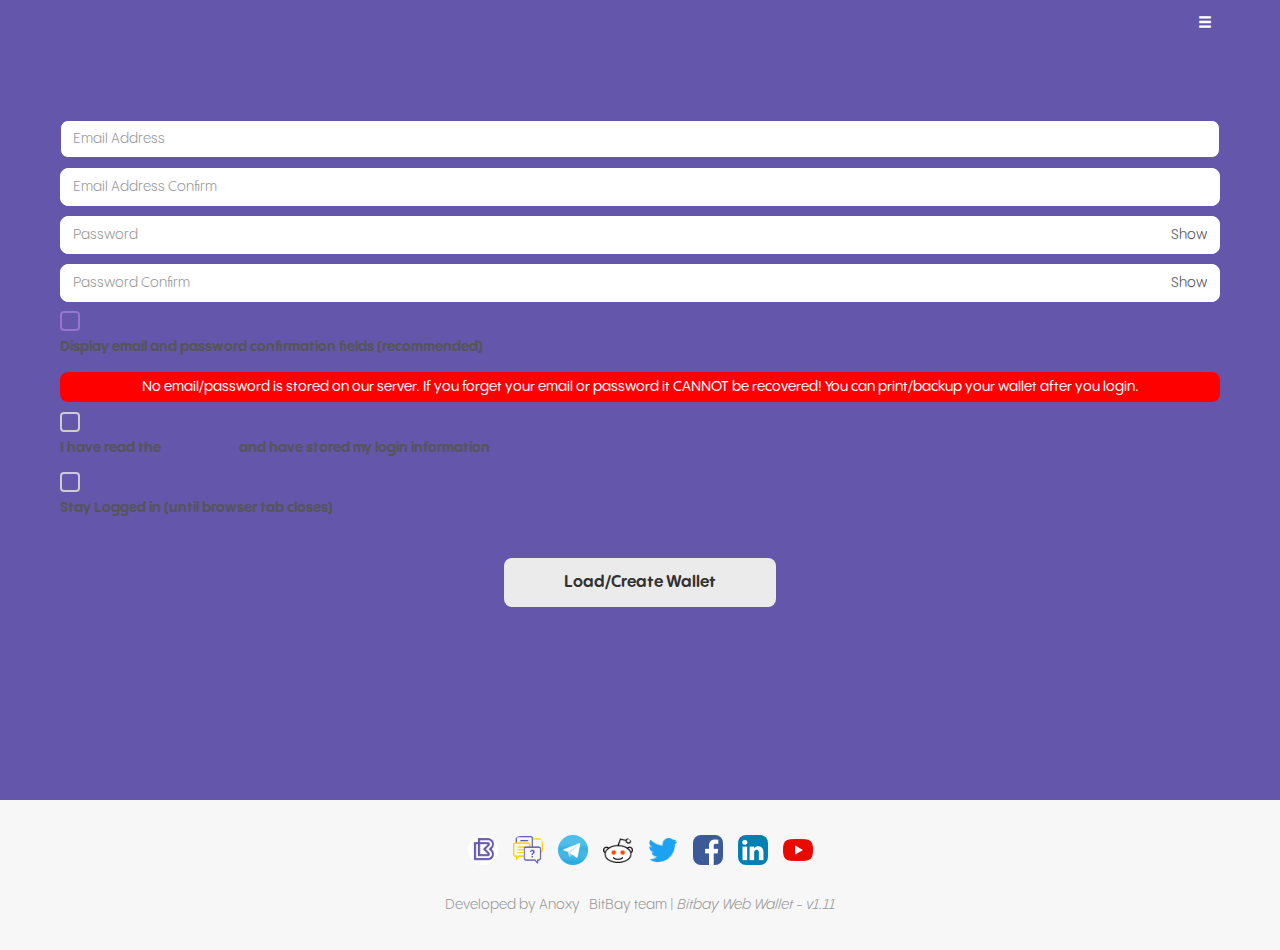
<file: index_older_pw.html>
<!DOCTYPE html> 
<html lang="en">
	<head>

		<title>Bitbay Wallet - Decentralized Markets and Smarts Contracts</title>

        <meta http-equiv="content-type" content="text/html;charset=utf-8" />
		<meta name="keywords" content="bitbay, wallet, multisig, locktime, market, multisignature, address, browser, javascript, js, broadcast, transaction, verify, decode" />
		<meta name="description" content="A Bitbay Wallet written in Javascript. Supports Multisig, Custom Transactions, nLockTime and more!" />

		<meta http-equiv="X-UA-Compatible" content="IE=edge">
		<meta name="viewport" content="width=device-width, initial-scale=1.0">
		<meta http-equiv="Content-Security-Policy" 
				 content="
							default-src *; 
						  style-src * 'self' 'unsafe-inline' 'unsafe-eval'; 
						  script-src * 'self' 'unsafe-inline' 'unsafe-eval';">
		<!-- ****** faviconit.com favicons ****** -->
		<link rel="shortcut icon" href="assets/images/favicon/favicon.ico">
		<link rel="icon" sizes="16x16 32x32 64x64" href="assets/images/favicon/favicon.ico">
		<link rel="icon" type="image/png" sizes="196x196" href="assets/images/favicon/favicon-192.png">
		<link rel="icon" type="image/png" sizes="160x160" href="assets/images/favicon/favicon-160.png">
		<link rel="icon" type="image/png" sizes="96x96" href="assets/images/favicon/favicon-96.png">
		<link rel="icon" type="image/png" sizes="64x64" href="assets/images/favicon/favicon-64.png">
		<link rel="icon" type="image/png" sizes="32x32" href="assets/images/favicon/favicon-32.png">
		<link rel="icon" type="image/png" sizes="16x16" href="assets/images/favicon/favicon-16.png">
		<link rel="apple-touch-icon" href="assets/images/favicon/favicon-57.png">
		<link rel="apple-touch-icon" sizes="114x114" href="assets/images/favicon/favicon-114.png">
		<link rel="apple-touch-icon" sizes="72x72" href="assets/images/favicon/favicon-72.png">
		<link rel="apple-touch-icon" sizes="144x144" href="assets/images/favicon/favicon-144.png">
		<link rel="apple-touch-icon" sizes="60x60" href="assets/images/favicon/favicon-60.png">
		<link rel="apple-touch-icon" sizes="120x120" href="assets/images/favicon/favicon-120.png">
		<link rel="apple-touch-icon" sizes="76x76" href="assets/images/favicon/favicon-76.png">
		<link rel="apple-touch-icon" sizes="152x152" href="assets/images/favicon/favicon-152.png">
		<link rel="apple-touch-icon" sizes="180x180" href="assets/images/favicon/favicon-180.png">
		<meta name="msapplication-TileColor" content="#FFFFFF">
		<meta name="msapplication-TileImage" content="/assets/images/favicon/favicon-114.png">
		<meta name="msapplication-config" content="/assets/images/favicon/browserconfig.xml">
		<!-- ****** faviconit.com favicons ****** -->

		<link rel="stylesheet" href="assets/css/themes/Cerulean/bootstrap.min.css" media="screen" id="bootstrap-css">
		<link rel="stylesheet" href="assets/css/bootstrap-datetimepicker.min.css">
		<link rel="stylesheet" href="assets/css/pnotify.custom.min.css" media="all" >
		<link rel="stylesheet" href="assets/css/style.css?v=1.13" media="screen">
		
		<script type="text/javascript" src="assets/js/errors.js"></script>
		<!--
		<script type="text/javascript" src="js/jquery-1.9.1.min.js"></script>
		-->
		<script type="text/javascript" src="js/jquery-1.12.4.min.js"></script>

		<script type="text/javascript" src="js/moment.min.js"></script>
		<script type="text/javascript" src="js/transition.js"></script>
		<script type="text/javascript" src="js/collapse.js"></script>

		<script type="text/javascript" src="js/bootstrap.min.js"></script>
		<script type="text/javascript" src="js/bootstrap-datetimepicker.min.js"></script>

		<script type="text/javascript" src="js/crypto-min.js"></script>
		<script type="text/javascript" src="js/crypto-sha256.js"></script>
		<script type="text/javascript" src="js/crypto-sha256-hmac.js"></script>
		<script type="text/javascript" src="js/sha512.js"></script>
		<script type="text/javascript" src="js/ripemd160.js"></script>
		<script type="text/javascript" src="js/aes.js"></script>

		<script type="text/javascript" src="js/qrcode.js"></script>
		<script type="text/javascript" src="js/qcode-decoder.min.js"></script>
		<script type="text/javascript" src="js/jsbn.js"></script>
		<script type="text/javascript" src="js/ellipticcurve.js"></script>


		<script type="text/javascript" src="https://wallet.bitbay.market/servers.js?v=1.12"></script>
		<script type="text/javascript" src="js/coin.js?v=1.12"></script>
		<script type="text/javascript" src="js/coinbin_older_pw.js?v=1.12"></script>
		
		<script type="text/javascript" src="assets/js/bootstrap-select.min.js"></script>
		<script type="text/javascript" src="assets/js/html5storage/HTML5.sessionStorage.js"></script>
		<script type="text/javascript" src="assets/js/custom.js?v=1.12"></script>
		<script type="text/javascript" src="assets/js/pnotify.custom.min.js"></script>
	</head>

	<body class="loggedout">
		<div id="wrap">
			<!-- Fixed navbar -->
			<div id="header" class="navbar navbar-default navbar-fixed-top" role="navigation">
				<div class="container">
					<div class="navbar-header">
						<ul class="nav navbar-nav navbar-right newmenu">
				      <li class="dropdown">
								<a class="dropdown-toggle" data-toggle="dropdown" href="#">
									<span class="glyphicon glyphicon-menu-hamburger"></span>
								</a>
					      <ul class="dropdown-menu">
									<li class="loginhide active"><a href="#wallet" data-toggle="tab">Regular Wallet</a></li>
									<li class="loginhide"><a href="#wallet" data-toggle="tab" id="multisigwalletLink">Individual MultiSig Wallet</a></li>
									<li class="logouthide">
										<a href="#wallet" data-toggle="tab">Wallet
											<p class="text-left small walletEmail"></p>
											<p class="walletBalance"></p>
										</a>
									</li>
									<li class="divider-text"></li>
									<li class="hidden"><a href="#newAddress" data-toggle="tab">New Address</a></li>
									<li class="hidden"><a href="#newTimeLocked" data-toggle="tab">Time Locked Address</a></li class="hidden">
									<li class="hidden"><a href="#newMultiSig" data-toggle="tab">MultiSig Address</a></li class="hidden">
									<li><a href="#verify" data-toggle="tab">Verify</a></li class="hidden">
									<li class="hidden"><a href="#newTransaction" data-toggle="tab">Transaction</a></li class="hidden">
									<li class="hidden"><a href="#sign" data-toggle="tab">Sign</a></li class="hidden">
									<li class="hidden"><a href="#broadcast" data-toggle="tab">Broadcast</a></li class="hidden">
									<li class="divider-text logouthide"></li>
									<li>
										<a id="walletLogout" href="#" class="logouthide" role="button" data-destroy="true">Logout</a>
									</li>
				        </ul>
			       </li>
				    </ul>						
						<a href="/" class="navbar-brand" id="homeBtn2">
							<img class="large logouthide" src="assets/images/logo-dark.svg">
							<img class="small logouthide" src="assets/images/logo-dark-small.svg">
							<img class="loginhide" height="52" src="assets/images/logo.svg"/>
						</a>
						<div class="row accountSessionLogout hide top-status">
							<a href="#wallet">
								<p class="text-left small walletEmail"></p>
							</a>
							<a id="walletLogout" href="javascript:;" class="color-link" role="button" data-destroy="true">Logout</a>
							<a href="#" class="walletBalance"></a>
						</div>
					</div>
				</div>
			</div>
			

			<div id="content" class="container">

				<noscript class="alert alert-danger center-block"><span class="glyphicon glyphicon-exclamation-sign"></span> This page uses javascript, please enable it to continue!</noscript>

				<div class="tab-content">
					
					<div class="tab-pane tab-content active" id="wallet">
						<div class="row">
							<div class="col-md-12">
								<!-- <h2>Bitbay offline Wallet <small> browser based offline wallet</small></h2> !-->
								
								<!-- User Wallet Login Form !-->
								<div class="row">
									<div id="openLogin" class="col-xs-12">
																				
										<form name="form-signin" id="form-signin" class="form-signin" role="form" action="javascript:;" autocomplete="off">
											<fieldset>									

												<div class="form-wallettype">
													<a id="regularwallet" class="active" href="#">Regular</a> 
													<a id="multisigwallet" href="#">Multi-sig</a> 														
												</div>
												<div class="form-group form-openWalletType">
													Wallet type: 
													<select class="form-control" id="openWalletType" >
														<option value="regular" selected="selected">Regular</option>
														<option value="multisig">Multisig 2-of-2</option>
													</select>
												</div>
																																				
												<div class="form-group form-email">
													<input id="openEmail" type="email" class="form-control confirm-email" placeholder="Email Address" required autofocus>
												</div>
												<div class="form-group form-email-confirm">
													<input id="openEmail-confirm" type="email" class="form-control confirm-input" placeholder="Email Address Confirm"  confirm="#openEmail">
												</div>
												<div class="form-group input-group form-password">
													<input id="openPass" type="password" class="form-control" placeholder="Password"  required >
													<span class="input-group-btn">
														<button class="showKey btn btn-default" type="button">Show</button>
													</span>
												</div>
												<div class="form-group input-group form-password-confirm">
													<input id="openPass-confirm" type="password" class="form-control confirm-input" placeholder="Password Confirm"  confirm="#openPass">
													<span class="input-group-btn">
														<button class="showKey btn btn-default" type="button">Show</button>
													</span>
												</div>
												<div class="form-group input-group form-password2 hidden">
													<input id="openPass2" type="password" class="form-control" placeholder="Password2" >
													<span class="input-group-btn">
														<button class="showKey btn btn-default" type="button">Show</button>
													</span>
												</div>
												<div class="form-group input-group form-password2-confirm hidden">
													<input id="openPass2-confirm" type="password" class="form-control confirm-input" placeholder="Password2 Confirm" confirm="#openPass2">
													<span class="input-group-btn">
														<button class="showKey btn btn-default" type="button">Show</button>
													</span>
												</div>
												<div class="form-group">
													<div id="openLoginStatus" class="alert alert-danger hidden"></div>	
												</div>
												<div class="form-group form-confirm-pass">
													<input id="confirmPass" type="checkbox" checked>
													<label for="confirmPass">Display email and password confirmation fields (recommended)</label>
												</div>																																		 
												<div class="form-group form-accept">
														<p class="underterms">No email/password is stored on our server. If you forget your email or password it CANNOT be recovered! You can print/backup your wallet after you login.</p>
														<input id="acceptTerms" type="checkbox">
														<label for="acceptTerms">I have read the 
															<a href="#disclaimer" role="button" class="btn-flat" data-toggle="modal">disclaimer</a> 
															and have stored my login information
														</label>
												</div>
												<div class="form-group">
													<span class="button-checkbox">
													<input id="remember" type="checkbox"><label for="remember">Stay Logged in (until browser tab closes)</label>
													<button type="button" class="btn-flat hidden" data-color="info">Remember Me</button>
													<select class="form-control hide" id="rememberMe">
														<option value="false" selected="selected">No</option>
														<option value="true">Yes</option>
													</select>
													</span>
												</div>
												<div class="form-group form-submit">
													<input id="openBtn" type="submit" class="btn-flatbay btn-flatbay-inactive" value="Load/Create Wallet">
												</div>
												<div id="errormessages"></div>																																					
											</fieldset>
										</form>
									</div>
								</div>

								<!-- Modal HTML -->
								<div id="disclaimer" class="modal fade">
										<div class="modal-dialog">
												<div class="modal-content">
														<div class="modal-header danger-area">
																<button type="button" class="close" data-dismiss="modal" aria-hidden="true">&times;</button>
																	<h2><span class="glyphicon glyphicon-warning-sign"></span> Warning - Disclaimer</h2>
														</div>
														<div class="modal-body">
															<div class="form-group form-notice">
																<h3>Understand the Risks in Using the BitBay Web Wallet</h3>
																<p>
																	Cryptocurrencies provide people with the power to control and own their money. Cryptocurrency wallets are not a bank. Moving away from the use of the typical banking system requires new responsibilities upon cryptocurrency users. We highly recommend using the Markets wallet vs this web wallet for the sake of added security. This BitBay web wallet is a free, open-source, client-side interface. It allows you to transact and store BitBay without the need to run a full BitBay node. The web wallet has 2 formats to access it, either through a stand alone offline wallet or through a legitimate website host for the sake of hosting multisignature services. <strong>What makes it so secure</strong> is that <strong>legitimate website hosts</strong> do not in any way store any private data on their server for accessing the wallet -  the wallet is completely independent of the website. This wallet grants the ability for websites to provide simplified payment services without any security risk on their part for hosting it. In other words, if the website is ever hacked, your wallet will still be safe! However, <strong>what makes it insecure</strong> is when entering your login credentials on a fraudulent website it  will result in you losing your coins. Scammers tend to use fear tactics to startle your common sense. Any emails received pertaining to the security of your web wallet will <strong>ALWAYS be malicious in nature</strong> and responding to these emails could lead to the <strong>LOSS OF YOUR COINS!</strong> 
																</p>
																<h3>Notice of your Private Login Key</h3>
																<p>
																	When creating new accounts, emails are requested because they provide a failsafe against duplicating passwords, since no two email addresses are the same. However, understand that IN NO WAY DOES THIS PROVIDE YOU WITH A FAILSAFE FOR PASSWORD RECOVERY. We highly recommend creating a new email account just for the sake of creating your web wallet - and do not use the account for sending and receiving emails. Different email &nbsp; password combinations are what create distinctive individual wallets. Be careful when entering your details as LOST LOGIN CREDENTIALS CAN NOT BE RECOVERED! We do not store any data about our users, not even email addresses. We do not confirm if an email is valid. It is only used to create your private key.
																</p>
															</div>
														</div>
														<div class="modal-footer">
																<button type="button" class="btn-flatbay" data-dismiss="modal">I understand the risks</button>
														</div>
												</div>
										</div>
								</div>								
								
								<!-- User Wallet !-->
								<div id="openWallet" class="hidden">
									<div class="row">
										
										<!-- Wallet Panel -->
										<div class="row">
											<div id="warning" class="col-md-12">
												<div class="col-md-12">
													<strong>IMPORTANT NOTICE: </strong> The BitBay Web Wallet is currently in development mode while we update it to work with the Dynamic Peg protocol. Your funds are safe, but we advise you to use the software to participate in the network. If you want to access funds in the Web wallet please read the <strong><a href="https://bitbay.market/forum-archive/t/how-to-import-your-bitbay-web-wallet-private-key-into-the-bitbay-qt-wallet/2227.html">support article</a></strong>
												</div>
											</div>

											<div class="col-md-12">
																								
												<!-- Wallet User Panel -->
												<div class="col-md-8">													
													<div class="bs-component">
														<ul class="nav nav-tabs">
															<li class="hidden">
																<a data-toggle="tab" href="#walletInfo">Wallet Info</a>
															</li>
															<li class="active">
																<a data-toggle="tab" href="#walletSpendTab">Send</a>
															</li>
															<li>
																<a data-toggle="tab" href="#walletKeysTab">Receive</a>
															</li>
															<li class="">
																<a data-toggle="tab" href="#walletBackup">Wallet Backup</a>
															</li>
															<li class="dropdown hidden">
																<a class="dropdown-toggle" data-toggle="dropdown" href="#">Bitbay <span class="caret"></span></a>
																<ul class="dropdown-menu">
																	<li>
																		<a href="http://bitbay.market" target="_blank">Bitbay Website</a>
																	</li>
																	<li class="divider"></li>
																	<li>
																		<a href="http://explorer.bitbay.market" target="_blank">Bitbay Blockexplorer</a>
																	</li>
																	<li class="divider"></li>
																	<li>
																		<a href="https://bitcointalk.org/index.php?topic=890531.0" target="_blank">Bitbay - Bitcointalk</a>
																	</li>
																	<li class="divider"></li>
																	<li>
																		<a href="https://twitter.com/bitbayofficial" target="_blank">Bitbay - Twitter</a>
																	</li>
																</ul>
															</li>
														</ul>														
														<div class="tab-content" id="WalletTabContent">
															<div class="tab-pane fade" id="walletBackup">
																<div class="backuptext">
																	The following information can be used to recover your account and funds.  You can manually copy them or print them and store them in a safe place.
																	<span class="warning">Do not share them with anyone as it provides access to your wallet and therefore your funds.</span>
																</div>
																<div class="backupfunctions">
																	<a href="#print" id="print" class="ul">Print Wallet Information  <span class="glyphicon glyphicon-print"></span></a><br>
																</div>
																<div id="printArea" class="hidden">
																	in here will populate with wallet info
																</div>
																<div id="walletKeys">
																	<div class="share-yes">
																		<label>Address (Share)</label>
																		<input class="form-control address can-copy" type="text" readonly>
																							
																		<label class="wallet_multisig_keys">RedeemScript (Share)</label>
																		<input class="form-control can-copy redeemScript_wallet wallet_multisig_keys" type="text" readonly>
																		
																		<label class="wallet_maybe_multisig_keys">Public key (Share)</label>
																		<input class="form-control pubkey wallet_maybe_multisig_keys can-copy" type="text" readonly>
																		<input class="form-control pubkey2 wallet_multisig_keys wallet_maybe_multisig_keys can-copy" type="text" readonly>
																	</div>																	

																	<div class="share-no">																	
																		<label>Private key - WIF key (Private - Don't share)</label>
																		<div class="input-group ">
																			<input class="form-control privkey" type="password" readonly>
																			<span class="input-group-btn">
																				<button class="showKey btn btn-default" type="button">Show</button>
																			</span>
																		</div>
																		<div class="input-group wallet_multisig_keys">
																			<input class="form-control privkey2" type="password" readonly>
																			<span class="input-group-btn">
																				<button class="showKey btn btn-default" type="button">Show</button>
																			</span>
																		</div>
																		
																		<label class="wallet_maybe_multisig_keys hide">AES-256 Encrypted WIF key (Private - Don't share)</label>
																		<div class="input-group wallet_maybe_multisig_keys hide">
																			<input class="form-control privkeyaes" type="password" readonly>
																			<span class="input-group-btn">
																				<button class="showKey btn btn-default" type="button">Show</button>
																			</span>
																		</div>
																		<div class="input-group wallet_multisig_keys wallet_maybe_multisig_keys hide">
																			<input class="form-control privkeyaes2" type="password" readonly>
																			<span class="input-group-btn">
																				<button class="showKey btn btn-default" type="button">Show</button>
																			</span>
																		</div>
																	</div>																	
																</div>
																<div class="walletnotice">
																	<p class="text-muted">This page uses javascript to generate your addresses and sign your transactions within your browser, this means we <i>never</i> receive your private keys, this can be independently verified by reviewing the source code on <a href="https://github.com/bitbaymarket/web-wallet" target="_blank">github</a>.</p>
																</div>																
															</div>
															<div class="tab-pane fade" id="walletInfo">
																	- <a class="ul" href="https://bitcointalk.org/index.php?topic=890531.0" target="_blank">Bitcointalk</a><br>
																	- <a class="ul" href="https://twitter.com/bitbaytalk" target="_blank">Twitter</a><br>
																	- <a class="ul" href="https://www.facebook.com/bitbaymarket" target="_blank">Facebook</a><br>
																	- <a class="ul" href="https://plus.google.com/communities/114750118216930193130" target="_blank">Google+</a><br>
																	- <a class="ul" href="http://bitbay.market/" target="_blank">The new and improved Official Site!</a><br>
																	- <a class="ul" href="http://bitbaymarket.net/" target="_blank">The original Mirror Site linking directly to Halo ftp</a><br>
																	<br>
																	Telegram: <a href="https://t.me/bitbayofficial" target="_blank">@bitbayofficial</a><br>
																	Slack: <a href="http://bitbay.slack.com/" target="_blank">http://bitbay.slack.com/</a><br>
																	<br>
																	Want to see where all the action is?<br>
																	Most of the fun, testing and core community chat happens on slack! Please join us there by using this link:<br>
																	<a class="ul" href="http://bitbay.market/wp-login.php?action=slack-invitation" target="_blank">http://bitbay.market/wp-login.php?action=slack-invitation</a>
															</div>
															<div class="tab-pane fade active in" id="walletSpendTab">
																<div id="walletSpend">
																	<div class="row" id="walletSpendTo">
																		<div class="form-horizontal output">
																			<div class="col-sm-7">
																				<label>Address</label>
																				<input class="form-control addressTo" data-original-title="" title="Address to send to" type="text">
																			</div>
																			<div class="col-sm-4">
																				<label>Amount</label>
																				<div class="input-group">
																					<input class="form-control form-control-div amount" data-original-title="" placeholder="0.00000000" title="Amount to send" type="text"><span class="input-group-addon amountCoinSymbol">Coin</span>
																				</div>
																			</div><a class="addressAdd" href="javascript:;" title="add/remove address to send to"><span class="glyphicon glyphicon-plus"></span></a><br>
																			<br>
																		</div>
																	</div>
																	<div class="row">
																		<div class="col-sm-7">
																			<label>Transaction Fee</label>
																			<div class="input-group">
																				<input class="form-control form-control-div" id="txFee" placeholder="0.00000000" type="text" value="0.002" title="The amount to pay in network miner fees - 0.002 or more recommended"> 
																				<span class="input-group-addon amountCoinSymbol">Coin</span>
																			</div>
																		</div>
																		<div class="col-sm-4">
																			<label>BitBay Development Fund</label>
																			<div class="input-group">
																				<input class="form-control form-control-div" id="developerDonation" placeholder="0.00000000" type="text" value="0" title="The amount to donate to the BitBay Development Fund"> 
																				<span class="input-group-addon amountCoinSymbol">Coin</span>
																			</div>
																		</div>
																	</div><br>
																	<div class="alert alert-danger hidden" id="walletSendStatus"></div>
																	<div class="form-send-buttons">
																		<button class="btn-flatbay btn-flatbay-inactive" id="walletSendBtn" type="button" disabled>Send</button> 
																		<button class="btn-flat-purple" id="walletSendReset" type="button">Reset</button>
																	</div>
																</div>
															</div>
															<div class="tab-pane fade" id="walletKeysTab">
																<div id="walletKeysCopy">
																</div>
															</div>
														</div>
													</div>
												</div>
												<div class="col-md-4">
													<div class="bs-component panel-right">
														<div class="panel panel-default panel-balance">
															<div class="panel-body">
																<label>Your Balance:</label> 
																<div>
																	<a href="javascript:;" id="walletBalance" class="walletBalance fade in">0.00</a> 
																	<span class="hidden" id="walletLoader"><span class="glyphicon glyphicon-repeat glyphicon-spin"></span></span> 
																</div>
																<a href="javascript:;" id="walletHistory" target="_blank">History</a>
															</div>
														</div>														
														<!-- QR Code -->
														<div class="panel panel-default panel-qrcode">
															<div class="panel-heading">
																<label>Your Address:</label> 
																<span class="hide" id="walletAddress"></span> <a href="#" id="walletAddressExplorer" target="_blank"></a>
															</div>
															<div class="panel-body text-center">
																<div id="walletQrCode"></div>
															</div>
														</div>
													</div>
												</div><!-- Wallet Unspend UTXO Wallet-->												
											</div>
										</div>
									</div>
								</div>
							</div>
						</div>
					</div>

					<div class="tab-pane tab-content" id="newAddress">
						<h2>New Address <small>create a new address</small></h2>
						<p>Any keys used you will need to manually store safely as they will be needed later to redeem the $BAY.</p>
						<label>Address (Share)</label>

						<div class="input-group">
							<input id="newBitcoinAddress" type="text" class="form-control address" value="" readonly>
							<span class="input-group-btn">
								<button class="qrcodeBtn btn btn-default" type="button" data-toggle="modal" data-target="#modalQrcode"><span class="glyphicon glyphicon-qrcode"></span></button>
							</span>
						</div>

						<label>Public key (Share)</label>
						<input id="newPubKey" type="text" class="form-control" readonly>
						<label>Private key (WIF key)</label>
						<div class="input-group">
							<input id="newPrivKey" type="password" class="form-control" value="" readonly>
							<span class="input-group-btn">
								<button class="showKey btn btn-default" type="button">Show</button>
							</span>
						</div>

						<div id="aes256wifkey" class="hidden">
							<label>AES-256 Encrypted WIF key</label>
							<input id="newPrivKeyEnc" type="text" class="form-control" value="" readonly>
						</div>

						<h3>Address Options</h3>
						<p>You can use the advanced options below to generate different kind of keys and addresses.</p>
						<div class="checkbox">
							<label><input type="checkbox" id="newCompressed" class="checkbox-inline" checked> Compress <span class="text-muted">(recommended)</span></label>
						</div>
						<div class="checkbox">
							<label><input type="checkbox" id="newBrainwallet" class="checkbox-inline"> Custom Seed or Brain Wallet</label>
							<input type="text" class="form-control hidden" id="brainwallet">
						</div>

						<div class="checkbox">
							<label><input type="checkbox" id="encryptKey" class="checkbox-inline"> Encrypt Private Key with AES-256 Password</label>
							<div id="aes256passform" class="row hidden">
								<div class="col-md-6">
									<input type="password" class="form-control" id="aes256pass" placeholder="Password">
								</div>
								<div class="col-md-6">
									<input type="password" class="form-control" id="aes256pass_confirm" placeholder="Confirm Password">
								</div>
							</div>

							<div id="aes256passStatus" class="row hidden">
								<div class="col-md-12">
									<br>
									<div class="alert alert-danger"> <span class="glyphicon glyphicon-exclamation-sign"></span> Your passwords do not match, please try again!</div>
								</div>
							</div>

						</div>

						<input type="button" class="btn-flatbay" value="Generate" id="newKeysBtn">
						<br>
					</div>

					<div class="tab-pane tab-content" id="newSegWit">
						<h2>New SegWit Address <small> Smaller &amp; Faster Transactions</small></h2>

						<p>Any keys used you will need to manually store safely as they will be needed later to redeem the $BAY.</p>

						<label>SegWit Address (Share)</label>

						<div class="input-group">
							<input id="newSegWitAddress" type="text" class="form-control address" value="" readonly>
							<span class="input-group-btn">
								<button class="qrcodeBtn btn btn-default" type="button" data-toggle="modal" data-target="#modalQrcode"><span class="glyphicon glyphicon-qrcode"></span></button>
							</span>
						</div>

						<label>RedeemScript</label>
						<input id="newSegWitRedeemScript" type="text" class="form-control" readonly>

						<label>Public key</label>
						<input id="newSegWitPubKey" type="text" class="form-control" readonly>

						<label>Private key (WIF key)</label>
						<div class="input-group">
							<input id="newSegWitPrivKey" type="password" class="form-control" value="" readonly>
							<span class="input-group-btn">
								<button class="showKey btn btn-default" type="button">Show</button>
							</span>
						</div>


						<h3>Address Options</h3>
						<p>You can use the advanced options below to generate different kind of keys and addresses.</p>

						<div class="checkbox">
							<label><input type="checkbox" id="newSegWitBrainwallet" class="checkbox-inline"> Custom Seed or Brain Wallet</label>
							<input type="text" class="form-control hidden" id="brainwalletSegWit">
						</div>

						<input type="button" class="btn-flatbay " value="Generate" id="newSegWitKeysBtn">
						<br>
					</div>

					<div class="tab-pane tab-content" id="newMultiSig">
<!--						<h2>New Secure Multisig Address <small>Secure multisig address</small></h2>-->
						<h2>New Secure Multisig Address</h2>

						<div class="row">

							<div class="col-md-8">
								<p>Public keys can be <a href="#newAddress">generated in your browser</a> or from your BitBay client.</p>
								<p>Enter the public keys of all the participants, to create a <a href="https://en.bitcoin.it/wiki/Address#Multi-signature_addresses" target="_blank">multi signature address</a>. Maximum of 15 allowed. Compressed and uncompressed public keys are accepted.</p>
							</div>

							<div class="col-md-3">
								<p class="alert alert-info">
									<span class="glyphicon glyphicon-info-sign"></span> 
									<a href="https://bitbay.market/forum-archive/t/multisig-wallet-creation-and-redeeming-of-funds-web-wallet-tutorial/1024.html" target="_blank">
										<abbr>Tutorial on Multisig Creation and Spending</abbr>
									</a>
								</p>
								<p class="alert alert-info hidden"><span class="glyphicon glyphicon-info-sign"></span> <a href="javascript:;" data-toggle="modal" data-target="#modalMediator"><abbr>Need a Mediator?</abbr></a></p>
							</div>

							<div class="col-md-1">
							</div>
						</div>

						<div id="multisigPubKeys" class="row">
							<div class="form-horizontal">
								<div class="col-xs-11">
									<input type="text" class="form-control pubkey">
								</div>
								<a href="javascript:;" class="pubkeyAdd"><span class="glyphicon glyphicon-plus"></span></a>
								<br><br>
							</div>
						</div>

						<p>Enter the least amount of signatures required to release the coins</p>
						<div class="row">
							<div class="col-xs-3">
								<select id="releaseCoins" class="form-control">
									<option>1</option>
									<option selected>2</option>
									<option>3</option>
									<option>4</option>
									<option>5</option>
									<option>6</option>
									<option>7</option>
									<option>8</option>
									<option>9</option>
									<option>10</option>
									<option>11</option>
									<option>12</option>
									<option>13</option>
									<option>14</option>
									<option>15</option>
								</select>
							</div>
						</div>

						<br>

						<div id="multiSigErrorMsg" class="alert alert-danger" style="display:none;"></div>

						<div class="alert alert-success hidden" id="multiSigData">
							<label>Address</label>
							<p>Payment should be made to this address:</p>
							<div class="row">
								<div class="col-lg-6">
									<div class="input-group">
										<input type="text" class="form-control address" value="" readonly>
										<span class="input-group-btn">
											<button class="qrcodeBtn btn btn-default" type="button" data-toggle="modal" data-target="#modalQrcode"><span class="glyphicon glyphicon-qrcode"></span></button>
										</span>
									</div>
								</div>
							</div>
							<label>Redeem Script</label>
							<p>This script should be <i>saved and should be shared with all the participants before a payment is made</i>, so they may validate the authenticity of the address, it will also be used later to release the coins.</p>
							<textarea class="form-control script" style="height:160px" readonly></textarea>
							<label>Shareable URL</label>
							<input type="text" class="scriptUrl form-control" readonly>
						</div>

						<input type="button" class="btn-flatbay " value="Submit" id="newMultiSigAddress">
						<br>
					</div>

                    <div class="tab-pane tab-content" id="newTimeLocked">
                        <h2>New Time Locked Address <small>Coins can be released only after a certain date</small></h2>

                        <div class="row">

                            <div class="col-md-9">
				<p>Use <i><a href="https://github.com/bitcoin/bips/blob/master/bip-0065.mediawiki" target="_blank">OP_CHECKLOCKTIMEVERIFY</a></i> (OP_HODL) to create a time locked address where the funds are unspendable until a set date and time has passed.</p>
                                <p>Public keys can be <a href="#newAddress">generated in your browser</a> or from your BitBay client.</p>
								<p>Enter the public key that will be able to unlock the funds after a certain date.</p>
                            </div>

														<div class="col-md-3">
															<p class="alert alert-info">
																<span class="glyphicon glyphicon-info-sign"></span> 
																<a href="https://bitbay.market/forum-archive/t/time-locked-wallet-creation-and-redeeming-of-funds-web-wallet-tutorial/1008.html" target="_blank">
																	<abbr>Tutorial on TimeLocked Wallet</abbr>
																</a>
															</p>
														</div>

                        </div>

                        <div class="row">
                            <div class="form-horizontal">
                                <div class="col-xs-12">
                                    <input id="timeLockedPubKey" type="text" class="form-control pubkey">
                                </div>
                            </div>
                        </div>

                        <p id="timeLockedRbTypeBox">
                        	Enter the 
                        		<input type="radio" id="timeLockedRbTypeDate" name="timeLockedRbType" value="date" checked="checked"> 
                        		<label for="timeLockedRbTypeDate">date and time</label> 
                        		or                         		
                        		<input type="radio" id="timeLockedRbTypeBlockHeight" name="timeLockedRbType" value="blockheight">
                        		<label for="timeLockedRbTypeBlockHeight">blockheight</label>

                        		required to release the coins: 
                        </p>
                        <div class="row">
                            <div class="col-md-6">
                                <div class="form-group">
                                    <div>
                                        <div class="input-group date" id="timeLockedDateTimePicker">
																					<input type="text" class="form-control" placeholder="MM/DD/YYYY hh:mm" />
                                        <span class="input-group-addon">
                                          <span class="glyphicon glyphicon-calendar"></span>
                                        </span>
																			</div>
																			<div class="alert alert-danger hidden delete">
																				This must be a UTC/GMT time - Need help to convert your time to UTC/GMT? <a href="http://time.unitarium.com/utc/" target="_blank">http://time.unitarium.com/utc/</a>
																			</div>
                                    </div>
                                    <div class="hidden" id="timeLockedBlockHeight">
                                        <input type="text" id="timeLockedBlockHeightVal" class="form-control" placeholder="Blockheight" />
                                    </div>
                                </div>
                            </div>
                        </div>

                        <br>

                        <div id="timeLockedErrorMsg" class="alert alert-danger" style="display:none;"></div>

                        <div class="alert alert-success hidden" id="timeLockedData">
                            <label>Address</label>
                            <p>Payment should be made to this address:</p>
                            <div class="row">
                                <div class="col-lg-6">
                                    <div class="input-group">
                                        <input type="text" class="form-control address" value="" readonly>
                                        <span class="input-group-btn">
                                            <button class="qrcodeBtn btn btn-default" type="button" data-toggle="modal" data-target="#modalQrcode"><span class="glyphicon glyphicon-qrcode"></span></button>
                                        </span>
                                    </div>
                                </div>
                            </div>
                            <label>Redeem Script</label>
                            <p>This script should be <i>saved and should be shared with all the participants before a payment is made</i>, so they may validate the authenticity of the address, it will also be used later to release the coins.</p>
                            <textarea class="form-control script" style="height:160px" readonly></textarea>
                            <label>Shareable URL</label>
                            <input type="text" class="scriptUrl form-control" readonly>
                        </div>

                        <input type="button" class="btn-flatbay" value="Submit" id="newTimeLockedAddress">
                        <br>
                    </div>

					<div class="tab-pane tab-content" id="newHDaddress">
						<h2>New HD Address <small>making bip32 even easier</small></h2>
						<p>Use the form below to generate a <i>master</i> hierarchical deterministic address.</p>

						<label>xPub Address</label>
						<div class="input-group">
							<input id="newHDxpub" type="text" class="form-control" value="" readonly>
							<span class="input-group-btn">
								<button class="deriveHDbtn btn btn-default" type="button"><span title="Derive from key" class="glyphicon glyphicon-chevron-right"></span></button>
							</span>
						</div>

						<label>xPrv Address</label>
						<div class="input-group">
							<input id="newHDxprv" type="text" class="form-control" value="" readonly>
							<span class="input-group-btn">
								<button class="deriveHDbtn btn btn-default" type="button"><span title="Derive from key" class="glyphicon glyphicon-chevron-right"></span></button>
							</span>
						</div>

						<h3>Address Options</h3>
						<p>You can use the advanced options below to generate different kinds of master addresses.</p>
						
						<div class="checkbox">
							<label><input type="checkbox" id="newHDBrainwallet" class="checkbox-inline"> Custom Seed or Brain Wallet</label>
							<input type="text" class="form-control hidden" id="HDBrainwallet">
						</div>

						<input type="button" class="btn-flatbay " value="Generate" id="newHDKeysBtn">
					</div>

					<div class="tab-pane tab-content" id="newTransaction">
						<h2>Transaction <small>Create a new transaction</small></h2>
						<p>Use this page to create a raw transaction</p>

						<b>Address, WIF key or Redeem Script</b>:
						<div class="input-group">
							<span class="input-group-btn">
								<button class="btn btn-info2 qrcodeScanner" type="button" data-toggle="modal" data-target="#modalQrcodeScanner" forward-result="#redeemFrom"><span class="glyphicon glyphicon-camera"></span></button>
							</span>
							<input type="text" id="redeemFrom" class="form-control" value="">
							<span class="input-group-btn">
								<button id="redeemFromBtn" class="btn btn-info2" type="button">Load</button>
							</span>
						</div>

						<br>

						<div class="hidden alert alert-danger" id="redeemFromStatus"></div>

						<div class="hidden alert alert-info" id="redeemFromAddress"></div>

						<div>
							<a href="javascript:;" id="optionsCollapse"><div class="well well-sm"><span class="glyphicon glyphicon-collapse-down" id="glyphcollapse"></span> Advanced Options</div></a>

							<div class="hidden" id="optionsAdvanced">

								<label>Clear Inputs</label>
								<p class="checkbox">
									<label><input type="checkbox" id="clearInputsOnLoad" class="checkbox-inline" checked> Clear existing inputs when new inputs are loaded.</label>
								</p>

								<hr>

								<label>Null Data</label> <span class="text-muted text-normal">(80 byte limit, <i>40 bytes recommended</i>)</span>
								<p class="checkbox">
									<label><input type="checkbox" id="opReturn" class="checkbox-inline"> Allow data to be sent within the transaction and stored in the blockchain by using <a href="https://bitcoin.org/en/developer-guide#null-data" target="_blank">OP_RETURN</a>.
									</label>
									<div class="text-muted">When using this option you may enter a hex string or address into the address field on the output tab.</div>
								</p>

								<hr>

								<label>Lock Time</label>
								<p>The <a href="https://bitcoin.org/en/developer-guide#locktime-and-sequence-number">locktime</a> indicates the earliest time a transaction can be added to the block chain.</p>
								<input type="text" class="form-control" value="0" id="nLockTime">

								<hr>

								<div id="txTimeOptional">
									<label>Extra time field</label>
									<p>Indicates the timestamp of a transaction.</p>
									<input type="text" class="form-control" value="0" id="nTime">

									<hr>
								</div>

								<label>Replace By Fee (RBF)</label>
								<p class="checkbox">
									<label><input type="checkbox" id="txRBF" class="checkbox-inline"> Make this a <a href="https://en.bitcoin.it/wiki/Transaction_replacement" target="_blank">RBF transaction</a>.</label>
								</p>

								<hr>

								<label>Network</label>
								<p>The <a href="#settings">settings</a> page can be used to select alternative networks of which you can retrieve your unspent outputs and broadcast a signed transaction into.</p>

								<hr>
							</div>
						</div>

						<ul class="nav nav-tabs" id="putTabs">
							<li class="active"><a href="#txoutputs" data-toggle="tab">Outputs <small>(<span id="totalOutput">0.00000000</span>)</small></a></li>
							<li><a href="#txinputs" data-toggle="tab">Inputs <small>(<span id="totalInput">0.00000000</span>)</small></a></li>
						</ul>

						<br>

						<div class="tab-content">

							<div class="tab-pane fade in active" id="txoutputs">

								<span class="pull-right"><a href="javascript:;" id="donateTxBtn" class="btn btn-link"><span class="glyphicon glyphicon-heart"></span> Donate!</a></span>

								<p>Enter the address and amount you wish to make a payment to.</p>
								<div class="row">
									<div class="col-xs-8">
										<label><abbr title="Address to send to">Address</abbr></label>
									</div>
									<div class="col-xs-3">
										<label><abbr title="Amount to send">Amount</abbr></label>
									</div>
									<div class="col-xs-1">
									</div>
								</div>

								<div id="recipients">
									<div class="row recipient">
										<div class="col-xs-8">
											<input type="text" class="form-control address" placeholder="1">
										</div>
										<div class="col-xs-3">
											<div class="input-group">
												<input type="text" class="form-control form-control-div amount" placeholder="0.00000000"> <span class="input-group-addon amountCoinSymbol">Coin</span>
											</div>
										</div>
										<div class="col-xs-1">
											<a href="javascript:;" class="addressAddTo"><span class="glyphicon glyphicon-plus"></span></a>
										</div>
									</div>
								</div>
							</div>


							<div class="tab-pane fade" id="txinputs">
								<p>Enter the details of inputs you wish to spend.</p>
								<div class="row">
									<div class="col-xs-5">
										<label><abbr title="Transaction ID">Transaction ID:</abbr></label>
									</div>
									<div class="col-xs-1">
										<label><abbr title="Transaction Input Number">N</abbr></label>
									</div>
									<div class="col-xs-3">
										<label>Script</label>
									</div>
									<div class="col-xs-2">
										<label><abbr title="This field is for accounting purposes only - the entire input will be spent!">Amount</abbr></label>
									</div>
									<div class="col-xs-1">
									</div>
								</div>

								<div id="inputs">
									<div class="row inputs">
										<div class="col-xs-5">
											<input type="text" class="form-control txId" placeholder="">
										</div>
										<div class="col-xs-1">
											<input type="text" class="form-control txIdN" placeholder="0">
										</div>
										<div class="col-xs-3">
											<input type="text" class="form-control txIdScript">
										</div>
										<div class="col-xs-2">
											
											<div class="input-group">
												<input type="text" class="form-control form-control-div txIdAmount" placeholder="0.00000000"> <span class="input-group-addon amountCoinSymbol">Coin</span>
											</div>
										</div>
										<div class="col-xs-1">
											<a href="javascript:;" class="txidAdd"><span class="glyphicon glyphicon-plus"></span></a>
											<a href="javascript:;" class="txidClear"><span class="glyphicon glyphicon-minus"></span></a>
										</div>
									</div>
								</div>

							</div>
						</div>

						<br>

						<div class="row">
							<div class="col-xs-3">
								<label><abbr title="What is not spent will be used as a transaction fee">Transaction Fee</abbr>&nbsp;&nbsp;<a href="#no" target="_blank"><span class="glyphicon glyphicon-question-sign"></span></a></label>
								<div class="input-group">
									<input id="transactionFee" class="form-control form-control-div amount" readonly placeholder="0.00000000" type="text"> <span class="input-group-addon amountCoinSymbol">Coin</span>
								</div>
							</div>
						</div>

						<br>

						<div id="transactionCreateStatus" class="alert alert-danger hidden"></div>

						<div id="transactionCreate" class="alert alert-success hidden">
							<label>Transaction</label>
							<button class="qrcodeBtn btn btn-default" type="button" data-toggle="modal" data-target="#modalQrcode" style="float:right;"><span class="glyphicon glyphicon-qrcode"></span></button>

							<p>The transaction below has been generated and encoded. It can be broadcasted once it has been signed.</p>
							<br>
			                                <textarea class="form-control" style="height:150px" readonly></textarea>

							<p class="text-muted">Size: <span class="txSize">0</span> <i>bytes</i></p>
						</div>

						<input type="button" value="Submit" class="btn-flatbay " id="transactionBtn">

						<br>
					</div>

					<div class="tab-pane tab-content" id="verify">
						<h2>Verify <small>transactions and other scripts</small></h2>
						<div class="row">
							<div class="col-md-12">
								<p>Enter the raw transaction, redeem script, pubkey, hd address or wif key to convert it into a readable format that can be verified manually.</p>
								<textarea type="text" id="verifyScript" class="form-control" style="height:125px"></textarea>
							</div>
						</div>
						<br>

						<div class="hidden verifyData" id="verifyRsData">

							<h4>Redeem Script</h4>
							<p><span style="float:right"><a href="javascript:;" target="_blank" class="verifyLink" title="Link to this page"><span class="glyphicon glyphicon-link"></span></a></span>The above redeem script has been decoded</p>

							<div class="hidden" id="verifyRsDataMultisig">
								<label>Multi Signature Address</label>
								<div class="row">
    									<div class="col-lg-6">
    										<div class="input-group">
    											<input type="text" class="form-control address multisigAddress" value="" readonly>
    											<span class="input-group-btn">
    												<button class="qrcodeBtn btn btn-default" type="button" data-toggle="modal" data-target="#modalQrcode"><span class="glyphicon glyphicon-qrcode"></span></button>
    											</span>
    										</div>
    									</div>
    								</div>

								<label>Required Signatures</label>
		    						<p class="signaturesRequired">?</p>
    								<label>Signatures Required from</label>
    								<table class="table table-striped table-hover">
    									<tbody>
    									</tbody>
    								</table>
								<br>
							</div>
	
							<div class="hidden verifyData" id="verifyRsDataSegWit">
				                               	<label>Segwit Address</label>
   								<div class="row">
   									<div class="col-lg-6">
    										<div class="input-group">
    											<input type="text" class="form-control address segWitAddress" value="" readonly>
    											<span class="input-group-btn">
    												<button class="qrcodeBtn btn btn-default" type="button" data-toggle="modal" data-target="#modalQrcode"><span class="glyphicon glyphicon-qrcode"></span></button>
    											</span>
    										</div>
									</div>
								</div>
								<br>
							</div>

							<div class="hidden verifyData" id="verifyRsDataHodl">
								<label>Hodl Address</label>
								<div class="row">
									<div class="col-md-12">
										<div class="input-group">
											<input type="text" class="form-control address" value="" readonly>
											<span class="input-group-btn">
												<button class="qrcodeBtn btn btn-default" type="button" data-toggle="modal" data-target="#modalQrcode"><span class="glyphicon glyphicon-qrcode"></span></button>
											</span>
										</div>
									</div>
								</div>

								<label>Required Signature</label>
								<div class="row">
									<div class="col-md-12">
										<div class="input-group">
											<input type="text" class="form-control address pubkey" value="" readonly>
											<span class="input-group-btn">
												<button class="qrcodeBtn btn btn-default" type="button" data-toggle="modal" data-target="#modalQrcode"><span class="glyphicon glyphicon-qrcode"></span></button>
											</span>
										</div>
									</div>
								</div>

								<label>Unlock Time UTC/GMT or BlockHeight</label>
								<div class="row">
									<div class="col-md-4">
										<div class="input-group">
											<input type="text" class="form-control date" value="" readonly>
										</div>
									</div>
								</div>
							</div>
						</div>

						<div class="hidden verifyData" id="verifyTransactionData">
							<h4>Transaction Script</h4>
							<p><span style="float:right"><a href="" target="_blank" class="verifyLink" title="Link to this page"><span class="glyphicon glyphicon-link"></span></a></span>The above script has been decoded</p>
							<div><b>Version</b>: <span class="transactionVersion"></span></div>
							<div class="txtime"><b>Transaction Time</b>: <span class="transactionTime"></span></div>
							<div><b>Transaction Size</b>: <span class="transactionSize"></span></div>
							<div><b>Lock time</b>: <span class="transactionLockTime"></span></div>
							<div class="transactionSegWit"><b>SegWit</b>: True</div>
							<div class="transactionRBF"><b>RBF</b>: This is a <a href="https://en.bitcoin.it/wiki/Transaction_replacement">replace by fee</a> transaction!</div>

							<hr>

							<label>Inputs</label>
							<table class="table table-striped table-hover ins">
								<thead>
									<tr style="font-weight:bold;">
										<td><abbr title="the transaction id">Txid</abbr></td><td><abbr title="index id of the the transaction">N</abbr></td><td><abbr title="transaction script">Script</abbr></td><td><abbr title="is input signed?">Signed?</abbr></td><td><abbr title="is transaction a multisig transaction?">MultiSig?</abbr></td>
									</tr>
								</thead>
								<tbody>
								</tbody>
							</table>

							<label>Outputs</label>
							<table class="table table-striped table-hover outs">
								<thead>
									<tr style="font-weight:bold;">
										<td><abbr title="address the funds are being sent to">Address</abbr></td>
										<td><abbr title="the amount the address is being sent">Amount</abbr></td>
										<td><abbr title="the script of the transaction">Script</abbr></td>
									</tr>
								</thead>
								<tbody>
								</tbody>
							</table>
						</div>


						<div class="hidden verifyData" id="verifyPrivKey">
							<h4>WIF key</h4>
							<p>The above wif key has been decoded</p>
							<p><b>Address</b>: <input type="text" class="form-control address" readonly></p>
							<p><b>Public key</b>: <input type="text" class="form-control pubkey" readonly></p>
							<p><b>Private key</b>: <input type="text" class="form-control privkey" readonly></p>
							<p><b>Is compressed</b>: <span class="iscompressed"></span></p>

						</div>

						<div class="hidden verifyData" id="verifyPubKey">
							<h4>Public key</h4>
							<p><span style="float:right"><a href="" target="_blank" class="verifyLink" title="Link to this page"><span class="glyphicon glyphicon-link"></span></a></span>The above public key has been encoded to its address</p>
							<p><b>Address</b>: <input type="text" class="form-control address" readonly></p>
						</div>

						<div class="hidden verifyData" id="verifyHDaddress">
							<h4>HD Address</h4>
							<p><span style="float:right"><a href="" target="_blank" class="verifyLink" title="Link to this page"><span class="glyphicon glyphicon-link"></span></a></span>The key <small><span class="hdKey hidden"></span></small> has been decoded</p>
							<div class="row">
								<div class="col-md-2">
									<b>Type</b><br>
									<span class="key_type"></span>
								</div>

								<div class="col-md-5">
									<b>Chain Code</b><br>
									<input type="text" class="form-control chain_code" value="" readonly>
								</div>


								<div class="col-md-5">
									<b>Key</b><br>
									<input type="text" class="form-control hdwifkey" value="" readonly>
								</div>
							</div>

							<div class="row">
								<div class="col-md-3">
									<b>Version</b><br>
									<input type="text" class="form-control version" value="" readonly>
								</div>

								<div class="col-md-3">
									<b>Parent FingerPrint</b><br>
									<input type="text" class="form-control parent_fingerprint" value="" readonly>
								</div>

								<div class="col-md-3">
									<b>Depth</b><br>
									<input type="text" class="form-control depth" value="" readonly>
								</div>

								<div class="col-md-3">
									<b>Index</b><br>
									<input type="text" class="form-control child_index" value="" readonly>
								</div>
							</div>

							<div class="row">
							</div>

							<hr>

							<h4>Key Derivation</h4>
							<p>The path of key derivation</p>

							<div class="row">
								<div class="col-md-8">
									<b>Path</b><br>
									<select class="form-control">
										<option>Simple: m/i</option>
									</select>
								</div>

								<div class="col-md-2">
									<b>Index (Start)</b><br>
									<input type="text" class="form-control derivation_index_start" value="0">
								</div>

								<div class="col-md-2">
									<b>Index (End)</b><br>
									<input type="text" class="form-control derivation_index_end" value="1">
								</div>

							</div>

							<hr>
							<h4>Keys</h4>

							<p>Keys derived from the hd address provided</p>

							<div class="derived_data">
								<table class="table table-striped table-hover">
									<thead>
										<tr><td><b>Index</b></td><td><b>Address</b><td><b>Private Key (WIF)</b></td></td><td><b>Extended xPub</b></td><td><b>Extended xPrv</b></td></tr>
									</thead>
									<tbody>
									</tbody>
								</table>
							</div>

							<br>
						</div>

						<div id="verifyStatus" class="alert alert-danger hidden"><span class="glyphicon glyphicon-exclamation-sign"></span> Unable to decode</div>

						<input type="button" value="Submit" class="btn-flatbay " id="verifyBtn">
						<br>

					</div>

					<div class="tab-pane tab-content" id="sign">
						<h2>Sign Transaction <small>once a transaction has been verified</small></h2>
						<p>Once you have <a href="#verify">verified</a> a transaction you can sign and then <a href="#broadcast">broadcast</a> it into the network.</p>

						<div class="row">
							<div class="col-md-12">
								<label for="signPrivateKey">Private key</label>

								<div class="input-group">
									<input id="signPrivateKey" type="password" class="form-control" value="">
									<span class="input-group-btn">
										<button class="showKey btn btn-default" type="button">Show</button>
									</span>
								</div>
							</div>
						</div>
						<br>

						<div class="row">
							<div class="col-md-12">
								<textarea type="text" id="signTransaction" class="form-control" style="height:125px"></textarea>
							</div>
						</div>
						<br>

						<a href="javascript:;" id="signAdvancedCollapse">
							<div class="well well-sm"><span class="glyphicon glyphicon-collapse-down"></span> Advanced Options</div>
						</a>

						<div id="signAdvanced" class="hidden">
							<div class="row">
								<div class="col-md-12">
									<label for="sighashType">Sig Hash Type</label>

									<select id="sighashType" class="form-control">
										<option value="1" rel="SIGHASH_ALL: Signs all the inputs and outputs, protecting everything against modification.">ALL (default)</option>
										<option value="2" rel="SIGHASH_NONE: Signs all of the inputs but none of the outputs, allowing anyone to change where the satoshis are going unless other signatures using other signature hash flags protect the outputs.">NONE</option>
										<option value="3" rel="SIGHASH_SINGLE: The only output signed is the one corresponding to this input, ensuring nobody can change your part of the transaction but allowing other signers to change their part of the transaction.">SINGLE</option>
										<option value="129" rel="SIGHASH_ALL|SIGHASH_ANYONECANPAY: Signs all of the outputs but only this one input, it allows anyone to add or remove other inputs, so anyone can contribute additional satoshis but they cannot change how many satoshis are sent nor where they go.">ALL|ANYONECANPAY</option>
										<option value="130" rel="SIGHASH_NONE|SIGHASH_ANYONECANPAY: Signs only this one input and allows anyone to add or remove other inputs or outputs, so anyone who gets a copy of this input can spend it however they'd like.">NONE|ANYONECANPAY</option>
										<option value="131" rel="SIGHASH_SINGLE|SIGHASH_ANYONECANPAY: Signs this one input and its corresponding output. Allows anyone to add or remove other inputs.">SINGLE|ANYONECANPAY</option>
									</select>
								</div>
							</div>

							<br>

							<div class="alert alert-info" id="sighashTypeInfo">
								SIGHASH_ALL: The default, signs all the inputs and outputs, protecting everything except the signature scripts against modification.
							</div>
						</div>

						<div class="alert alert-danger hidden" id="signedDataError">
							<span class="glyphicon glyphicon-exclamation-sign"></span> There is a problem with one or more of your inputs, please check and try again
						</div>

						<div class="alert alert-success hidden" id="signedData">
							<label>Signed transaction</label>
							<button class="qrcodeBtn btn btn-default" type="button" data-toggle="modal" data-target="#modalQrcode" style="float:right;"><span class="glyphicon glyphicon-qrcode"></span></button>
							<p>The above transaction has been signed:</p>

                        				<textarea class="form-control script" style="height:160px" readonly></textarea>
                                    
							<p class="text-muted">Size: <span class="txSize">0</span> <i>bytes</i></p>
						</div>

						<input type="button" value="Submit" class="btn-flatbay " id="signBtn">
						<br>
					</div>

					<div class="tab-pane tab-content" id="broadcast">
						<h2>Broadcast Transaction <small>into the BitBay network</small></h2>
						<a href="#settings" class="hidden" style="float:right;"><span class="glyphicon glyphicon-cog"></span></a>
						<p>Enter your hex encoded BitBay transaction</p>
						<textarea class="form-control" style="height:125px" id="rawTransaction"></textarea>
						<br>
						<div id="rawTransactionStatus" class="alert hidden">
						</div>
						<input type="button" value="Submit" id="rawSubmitBtn" class="btn-flatbay ">
						<br>
					</div>

					<div class="tab-pane tab-content" id="buyBay">
						<h2>Buy Bay</h2>
					</div>

					<div class="tab-pane tab-content" id="dev">
						<h2>Development <small>Javascript framework, API and more</small></h2>
						<div class="alert alert-info">This section is currently under development and is subject to change.</div>
						
					</div>

					<div class="tab-pane tab-content" id="about">
						<h2>About <small>Bitbay Web Wallet</small></h2>
						<p>version 1.0</p>
						<p>Github <a href="https://github.com/bitbaymarket/web-wallet">https://github.com/bitbaymarket/web-wallet</a></p>
						
						<h3>What is Bitbay?</h3>
						<p>
							Bitbay is a working real-world cryptocurrency powering a fully-functional <a href="http://bitbay.market/about/decentralized-markets/" target="_blank" rel="noopener">decentralized marketplace</a> that allows you to buy and sell goods and services easily, securely, and anonymously. The protocol also has a revolutionary <a href="http://bitbay.market/about/pegging/">dynamic rolling peg</a> that controls liquidity and allows for price stability and growth. Most importantly, the marketplace uses a <a href="http://bitbay.market/about/double-deposit-escrow/">double-deposit escrow</a> system, meaning that no one can profit from dishonest behaviors – all contracts must be fulfilled as written. This means no unjust arbiters or middle men. Use the platform to <a href="http://bitbay.market/about/pay-to-email/">send payments to friends via email</a>, barter, trade cash for coins, form joint accounts, vote and much more. The software is also completely FREE to use.
						</p>
						<p>If you are looking to buy some Bitbay try: 
							<br />
							- <a href="https://bittrex.com/Market/Index?MarketName=BTC-BAY" target="_blank">Bittrex.com</a>
							<br />
							- <a href="https://www.cryptopia.co.nz/Exchange?market=BAY_BTC" target="_blank">Cryptopia.co.nz</a>
							<br />
							- <a href="https://c-cex.com/?p=bay-btc" target="_blank">C-Cex.com</a>
						</p>
						
						<h3>Information</h3>
						<p>Coinb.in is a free and open source project released under the MIT license, originally by <a href="https://bitcointalk.org/index.php?action=profile;u=34834" target="_blank">OutCast3k</a> in 2013. Discussion of the project can be found at <a href="https://bitcointalk.org/index.php?topic=390046" target="_blank">bitcointalk.org</a> during its early testing stages when its primary focus was to develop a proof of concept multisig solution in javascript.</p>
						<p>"Bitbay offline Wallet" is modified to work with <a href="http://bitbay.market" target="_blank">Bitbay</a> assets by (Anoxy) anoxydoxy@gmail.com</p>
						
						<h3>Privacy</h3>
						<p>Coinb.in beleives strongly in privacy, not only do we support the use of TOR, the site does not collect and store IP or transaction data via our servers nor do we store your BitBay private key. We do route traffic via cloudflare using an SSL certificate.</p>
						
						<h3>Support</h3>
						<p>We recommend that you first check our <a href="https://status.coinb.in/" target="_blank">service status</a> page, if the problem persists you can contact us by emailing support{at}coinb.in.</p>
						
						<h3>Donate</h3>
						<p>Please donate to <a href="bitbay:bSMzMgbBQSmEMw8y3D4QHbVb5T8YF2X4nx">bSMzMgbBQSmEMw8y3D4QHbVb5T8YF2X4nx</a> if you found this project useful or want to see more features!</p>
						
						<div class="tab-pane2 tab-content2" id="home2">
							<div class="row">
								<div class="col-md-12">
									<h2>Bitbay offline Wallet <small>Welcome to the decentralized markets of the future</small></h2>
								</div>
							</div>
						
							<div class="jumbotron">
								<h1>Bitbay - Offline Wallet</h1>
								<p>Be your own bank, take control of your own money and start using <a href="http://bitbay.market/" target="_blank">Bitbay</a> today!</p>
								<p>
									<a class="btn btn-success btn-lg" href="#wallet" role="button">Login to your Wallet</a>
									 or 
									<a class="btn-flatbay  btn-lg" href="#newAddress" role="button">Manual Transaction</a>  </p>
							</div>
						
							<hr>
						
							<div class="row">
								<div class="col-md-4">
									<h3><span class="glyphicon glyphicon-ok"></span> Open Source</h3>
									<p>Coinbin is an open source web based wallet written in javascript and released under the <a href="LICENSE">MIT license</a> which means it's free to use and edit.</p>
								</div>
						
								<div class="col-md-4">
									<h3><span class="glyphicon glyphicon-fullscreen"></span> MultiSig</h3>
									<p>We offer a fully transparent <a href="#newMultiSig">multisig</a> solution which works seamlessly offline and with other BitBay clients.</p>
								</div>
						
								<div class="col-md-4">
									<h3><span class="glyphicon glyphicon-bitcoin"></span> Raw Transactions</h3>
									<p><a href="#newTransaction">Create</a>, <a href="#verify">verify</a>, <a href="#sign">sign</a> and <a href="#broadcast">broadcast</a> custom raw transactions online with advanced features and minimal effort!</p>
								</div>
							</div>
						
							<div class="row">
								<div class="col-md-4">
									<h3><span class="glyphicon glyphicon-piggy-bank"></span> Wallet</h3>
									<p>Quick access to an <a href="#wallet">online wallet</a> where only you have access to your own private keys!</p>
								</div>
						
								<div class="col-md-4">
									<h3><span class="glyphicon glyphicon-globe"></span> Addresses</h3>
									<p>We support <a href="#newAddress">regular addresses</a>, <a href="#newMultiSig">multisig</a> and stealth all with access to your own private keys!</p>
								</div>
						
								<div class="col-md-4">
									<h3><span class="glyphicon glyphicon-wrench"></span>  Development</h3>
									<p>Use what we've built to write your own projects! See our documention or contribute at <a href="https://github.com/bitbaymarket/web-wallet">github</a>.</p>
								</div>
							</div>
						</div>						
					</div>

					<div class="tab-pane tab-content" id="settings">
						<h2>Settings <small> making coinb.in even better!</small></h2>
						<p>These simple settings below make coinb.in one of the most decentralized wallets in the world.</p>

						<div class="row">
							<div class="col-md-12">
								<b>Network</b>: <br>
								<p class="text-muted">Select which network you'd like to use for key pair generation.</p>
								<select class="form-control" id="coinjs_coin">
									<option value="bitbay_mainnet" rel="0x19;0x99;0x55;0x02cfbf60;0x02cfbede;explorer.bitbay.market;explorer.bitbay.market;true;BAY">Bitbay (mainnet)</option>
									
									<option value="bitcoin_mainnet" rel="0x00;0x80;0x05;0x488b21e;0x488ade4;coinb.in;coinb.in;false;BTC">BitBay (mainnet)</option>
									
									<option value="dogecoin_mainnet" rel="0x1e;0x9e;0x16;0x0827421e;0x089944e4;chain.so_dogecoin;chain.so_dogecoin;false;DOGE">Dogecoin (mainnet)</option>
									<option value="carboncoin_mainnet" rel="0x2f;0xaf;0x05;0x488b21e;0x488ade4;cryptoid.info_carboncoin;cryptoid.info_carboncoin;false;CARB">Carboncoin (mainnet)</option>
									<option value="shadowcash_mainnet" rel="0x3f;0xbf;0x7d;0xee80286a;0xee8031e8;false;false;false;SDC">ShadowCash (mainnet)</option>
									<option value="bitcoin_testnet" rel="0x6f;0xef;0xc4;0x043587cf;0x04358394;false;false;false;BTC_testnet">BitBay (testnet)</option>

									<option value="custom" rel="0x00;0x80;0x05;0x488b21e;0x488ade4;false;false;false;Custom">Custom</option>
								</select>
							</div>
						</div>

						<div id="settingsCustom" class="hidden">

							<hr>

							<div class="row">
								<div class="col-md-4">
									<b>Pub</b>: <br>
									<input type="text" class="form-control coinjssetting" id="coinjs_pub">
								</div>

								<div class="col-md-4">
									<b>Priv</b>: <br>
									<input type="text" class="form-control coinjssetting" id="coinjs_priv">
								</div>

								<div class="col-md-4">
									<b>Script Hash (multisig)</b>: <br>
									<input type="text" class="form-control coinjssetting" id="coinjs_multisig">
								</div>
							</div>
							
							<div class="row">
								<div class="col-md-3">
									<b>Extra time field?</b>: <br>
									<select class="form-control coinjssetting boolisvalid" id="coinjs_extratimefield">
										<option value="true">true</option>
										<option value="false">false</option>
									</select>
								</div>
								
								<div class="col-md-3">
									<b>Extra unit field value?</b>: <br>
									<input type="text" class="form-control boolisvalid" id="coinjs_extraunitfieldvalue">
								</div>
								
								<div class="col-md-3">
									<b>Decimal places</b>: <br>
									<input type="text" class="form-control" id="coinjs_decimalplaces">
								</div>
								
								<div class="col-md-3">
									<b>Symbol</b>: <br>
									<input type="text" class="form-control" id="coinjs_symbol">
								</div>
							</div>


							<div class="row">
								<div class="col-md-6">
									<b>HD Pub</b>: <br>
									<input type="text" class="form-control coinjssetting" id="coinjs_hdpub">
								</div>

								<div class="col-md-6">
									<b>HD Priv</b>: <br>
									<input type="text" class="form-control coinjssetting" id="coinjs_hdprv">
								</div>
							</div>

							<br>

							<div class="alert alert-info"> <span class="glyphicon glyphicon-info-sign"></span> You will not be able to automatically broadcast or retreive your unspent outputs from coinb.in when using this setting and will need to use your desktop client instead, however everything else such as creating key pairs, addresses, transaction generation and signing will continue to function normally.</div>
						</div>

						<hr>

						<div class="row">
							<div class="col-md-12">
								<b>Broadcast</b>: <br>
								<p class="text-muted">Select the network you wish to broadcast the transaction via</p>
								<select class="form-control" id="coinjs_broadcast">
									<option value="explorer.bitbay.market"> explorer.bitbay.market (Bitbay)</option>
									<option value="coinb.in">coinb.in (Bitcoin mainnet)</option>
									<option value="chain.so_bitcoinmainnet"> Chain.so (Bitcoin mainnet)</option>
									<option value="blockcypher_bitcoinmainnet"> Blockcypher.com (Bitcoin mainnet)</option>
									
									<option value="chain.so_dogecoin"> Chain.so (Dogecoin)</option>
									<option value="cryptoid.info_carboncoin"> Cryptoid.info (Carboncoin)</option>
								</select>
							</div>
						</div>
							
						<hr>

						<div class="row">
							<div class="col-md-12">
								<b>Unspent outputs</b>: <br>
								<p class="text-muted">Select the network you wish to retreive your unspent inputs from</p>
								<select class="form-control" id="coinjs_utxo">
									<option value="explorer.bitbay.market">explorer.bitbay.market (Bitbay)</option>
									<option value="coinb.in">coinb.in (Bitcoin mainnet)</option>
									
									<option value="chain.so_litecoin"> Chain.so (Litecoin)</option>
									<option value="chain.so_dogecoin"> Chain.so (Dogecoin)</option>
									<option value="cryptoid.info_carboncoin"> Cryptoid.info (Carboncoin)</option>
								</select>
							</div>
						</div>

						<br>

						<div id="statusSettings" class="hidden alert">
						</div>

						<input type="submit" class="btn-flatbay " id="settingsBtn">

					</div>

					
				</div>
			</div>
		</div>

		<div id="footer" class="container-fluid2">
			<div class="container">
				<div class="row">
					<div class="col-sm-12 footer-inner">
						<div class="social-icon-group">
							<a href="https://bitbay.market" class="social-icon w-inline-block"><img src="favicon.png" width="30"></a>
							<a href="http://forum.bitbay.market" class="social-icon w-inline-block"><img src="assets/images/forum_icon.png" width="30"></a>
							<a href="https://t.me/bitbayofficial" class="social-icon w-inline-block"><img src="assets/images/footer-logo-telegram.png" width="30"></a>
				      <a href="https://www.reddit.com/r/BitBay/" class="social-icon w-inline-block"><img src="assets/images/footer-logo-reddit.png" width="36"></a>
				      <a href="https://twitter.com/bitbayofficial" class="social-icon w-inline-block"><img src="assets/images/footer-logo-twitter.png" width="30"></a>
				      <a href="https://www.facebook.com/bitbaymarket" class="social-icon w-inline-block"><img src="assets/images/footer-logo-facebook.png" width="30"></a>
				      <a href="https://www.linkedin.com/company/bitbaymarket/" class="social-icon w-inline-block"><img src="assets/images/footer-logo-linkedin.png" width="30"></a>
				      <a href="https://www.youtube.com/channel/UC9hEpu8gZMzEcP22rMYX0Iw" class="social-icon w-inline-block"><img src="assets/images/footer-logo-youtube.png" width="30"></a>
				    </div>						
						<p class="text-muted"> Developed by Anoxy &nbsp; BitBay team | <em>Bitbay Web Wallet - v1.11</em></p>
					</div>
				</div>
			</div>
		</div>


	<!-- wallet confirm send modal -->
	<div class="modal fade" id="modalWalletConfirm" tabindex="-1" role="dialog" aria-labelledby="myModalLabel" aria-hidden="true">
		<div class="modal-dialog">
			<div class="modal-content">
				<div class="modal-header">
				<button type="button" class="close" data-dismiss="modal" aria-hidden="true">&times;</button>
				<h4 class="modal-title">Please confirm</h4>
				</div>

				<div class="modal-body">
					<p>You are about to send a transaction to the value of <span id="spendAmount">0.00</span> BAY</p>

					<br>
					<div id="walletSendConfirmStatus" class="alert alert-danger hidden"></div>

					<div id="walletSendFailTransaction" class="alert alert-info hidden">
						<b>Raw Transaction:</b>
						<p>Below is a copy of the transaction we tried to submit</p>
						<textarea class="form-control" readonly></textarea>
					</div>
				</div>

				<div class="modal-footer">
					<button type="button" class="btn-flatbay " id="walletConfirmSend">Send</button>
					<button type="button" class="btn-flat" data-dismiss="modal" id="confirmClose">Close</button>
				</div>
			</div>
		</div>
	</div>
	<!-- wallet confirm send modal -->

	<!-- qrcode modal -->
	<div class="modal fade" id="modalQrcode" tabindex="-1" role="dialog" aria-labelledby="myModalLabel" aria-hidden="true">
		<div class="modal-dialog">
			<div class="modal-content">
				<div class="modal-header">
				<button type="button" class="close" data-dismiss="modal" aria-hidden="true">&times;</button>
				<h4 class="modal-title">qrcode</h4>
				</div>

				<div class="modal-body" align="center">
					<div id="qrcode"></div>
				</div>

				<div class="modal-footer">
					<button type="button" class="btn btn-default" data-dismiss="modal" id="qrCodeClose">Close</button>
				</div>
			</div>
		</div>
	</div>
	<!-- qrcode modal -->

	<!-- qrcode scanner modal -->
	<div class="modal fade" id="modalQrcodeScanner" tabindex="-1" role="dialog" aria-labelledby="myModalLabel" aria-hidden="true">
		<div class="modal-dialog">
			<div class="modal-content">
				<div class="modal-header">
				<button type="button" class="close" data-dismiss="modal" aria-hidden="true">&times;</button>
				<h4 class="modal-title">qrcode scanner</h4>
				</div>

				<div class="modal-body" align="center">
					<select id="videoSource" class="form-control"></select>
					<div id="videoReaderError" class="hidden">Your browser does not offer camera support</div>
					<video id="videoReader" muted autoplay style="width:100%;height:100%"></video>
					<div id="qrcode-scanner-callback-to" class="hidden"></div>
				</div>

				<div class="modal-footer">
					<button type="button" class="btn btn-default" data-dismiss="modal" id="qrScanClose">Close</button>
				</div>
			</div>
		</div>
	</div>
	<!-- qrcode scanner modal -->

	<!-- mediator modal -->
	<div class="modal fade" id="modalMediator" tabindex="-1" role="dialog" aria-labelledby="myModalLabel" aria-hidden="true">
		<div class="modal-dialog">
			<div class="modal-content">
				<div class="modal-header">
					<button type="button" class="close" data-dismiss="modal" aria-hidden="true">&times;</button>
					<h4 class="modal-title">Transaction Mediation</h4>
				</div>

				<div class="modal-body">
					<p>You can add a public key when creating a <i>2-of-3 multi signature address</i> and for a low fee your mediator will help with the recovery of the funds should any disputes arise.</p>

					<p>Should a dispute arise please contact the below address for further information</p>
					<div class="row">
						<div class="col-md-5">
							<label>Mediator:</label>

							<!-- 
								You need to contact us before adding your pubkey 
								and submitting a pull request on github. 

								format is: pubkey;email;fee
							-->

							<select id="mediatorList" class="form-control">
								<option value="02b6231cc602740c29436eafbb6448880f4058cc3d2745c709deee313104678277;support@coinb.in;1">Coinb.in</option>
							</select>
						</div>

						<div class="col-md-5">
							<label>Address:</label> <span class="text-muted">(for disputes)</span>
							<input id="mediatorEmail" type="text" class="form-control address" value="" readonly>	
						</div>

						<div class="col-md-2">
							<label>Fee (%):</label> 
							<input id="mediatorFee" type="text" class="form-control address" value="" readonly>	
						</div>

					</div>
					<br>

					<label>Public Key:</label>
					<input id="mediatorPubkey" type="text" class="form-control address" value="" readonly>
					<br>
				</div>

				<div class="modal-footer">
					<button class="btn-flatbay " type="button" id="mediatorAddKey">Add Public Key</button>
					<button type="button" class="btn btn-default" data-dismiss="modal" id="mediatorClose">Close</button>
				</div>
			</div>
		</div>
	</div>
	<!-- mediator modal -->


	<!-- warning (fee) modal -->
	<div class="modal fade" id="modalWarningFee" tabindex="-1" role="dialog" aria-labelledby="myModalLabel" aria-hidden="true">
		<div class="modal-dialog">
			<div class="modal-content">
				<div class="modal-header">
					<button type="button" class="close" data-dismiss="modal" aria-hidden="true">&times;</button>
					<h4 class="modal-title"><b>Warning Fee!</b></h4>
				</div>
				<div class="modal-body">
				</div>
				<div class="modal-footer">
					<button type="button" class="btn-flatbay " data-dismiss="modal" id="warningFeeClose">OK, I've got it!</button>
				</div>
			</div>
		</div>
	</div>
	<!-- warning (fee) modal -->


	<div class="hidden" id="entropybucket"></div>
	</body>

	<script>
	  ( function ( i, s, o, g, r, a, m ) {
	  i[ 'GoogleAnalyticsObject' ] = r;
	  i[ r ] = i[ r ] || function () {
	  ( i[ r ].q = i[ r ].q || [] ).push( arguments )
	  }, i[ r ].l = 1 * new Date();
	  a = s.createElement( o ),
	  m = s.getElementsByTagName( o )[ 0 ];
	  a.async = 1;
	  a.src = g;
	  m.parentNode.insertBefore( a, m )
	  } )( window, document, 'script', 'https://www.google-analytics.com/analytics.js', 'ga' );
	  ga( 'create', 'UA-3386745-35', 'auto' );
	  ga( 'send', 'pageview' );
	</script>	
</html>
</file>
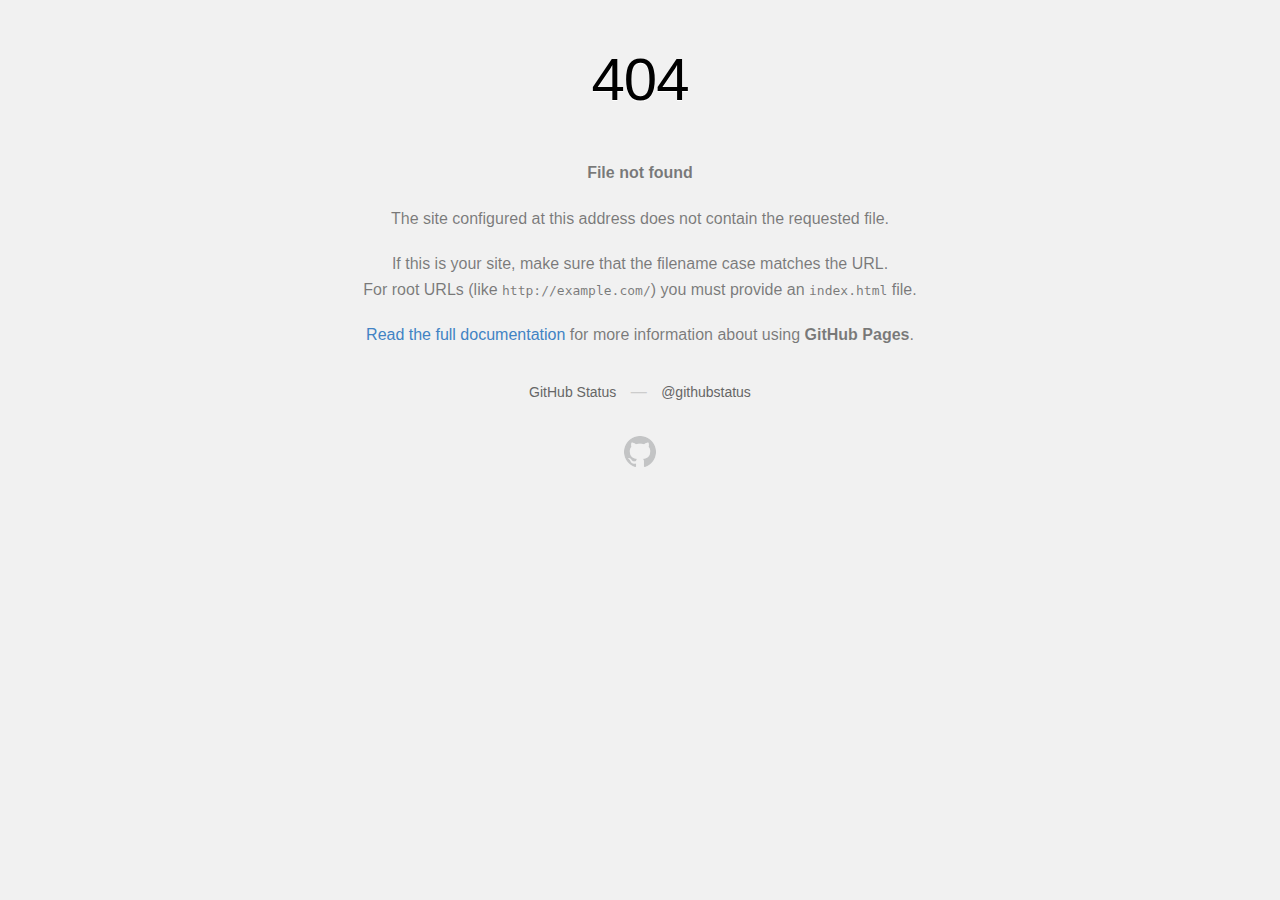
<file: assets/css/themes/fonts/glyphicons-halflings-regular-2.html>
<!DOCTYPE html>
<html>
  <head>
    <meta http-equiv="Content-type" content="text/html; charset=utf-8">
    <meta http-equiv="Content-Security-Policy" content="default-src 'none'; style-src 'unsafe-inline'; img-src data:; connect-src 'self'">
    <title>Page not found &middot; GitHub Pages</title>
    <style type="text/css" media="screen">
      body {
        background-color: #f1f1f1;
        margin: 0;
        font-family: "Helvetica Neue", Helvetica, Arial, sans-serif;
      }

      .container { margin: 50px auto 40px auto; width: 600px; text-align: center; }

      a { color: #4183c4; text-decoration: none; }
      a:hover { text-decoration: underline; }

      h1 { width: 800px; position:relative; left: -100px; letter-spacing: -1px; line-height: 60px; font-size: 60px; font-weight: 100; margin: 0px 0 50px 0; text-shadow: 0 1px 0 #fff; }
      p { color: rgba(0, 0, 0, 0.5); margin: 20px 0; line-height: 1.6; }

      ul { list-style: none; margin: 25px 0; padding: 0; }
      li { display: table-cell; font-weight: bold; width: 1%; }

      .logo { display: inline-block; margin-top: 35px; }
      .logo-img-2x { display: none; }
      @media
      only screen and (-webkit-min-device-pixel-ratio: 2),
      only screen and (   min--moz-device-pixel-ratio: 2),
      only screen and (     -o-min-device-pixel-ratio: 2/1),
      only screen and (        min-device-pixel-ratio: 2),
      only screen and (                min-resolution: 192dpi),
      only screen and (                min-resolution: 2dppx) {
        .logo-img-1x { display: none; }
        .logo-img-2x { display: inline-block; }
      }

      #suggestions {
        margin-top: 35px;
        color: #ccc;
      }
      #suggestions a {
        color: #666666;
        font-weight: 200;
        font-size: 14px;
        margin: 0 10px;
      }

    </style>
  </head>
  <body>

    <div class="container">

      <h1>404</h1>
      <p><strong>File not found</strong></p>

      <p>
        The site configured at this address does not
        contain the requested file.
      </p>

      <p>
        If this is your site, make sure that the filename case matches the URL.<br>
        For root URLs (like <code>http://example.com/</code>) you must provide an
        <code>index.html</code> file.
      </p>

      <p>
        <a href="https://help.github.com/pages/">Read the full documentation</a>
        for more information about using <strong>GitHub Pages</strong>.
      </p>

      <div id="suggestions">
        <a href="https://githubstatus.com">GitHub Status</a> &mdash;
        <a href="https://twitter.com/githubstatus">@githubstatus</a>
      </div>

      <a href="/" class="logo logo-img-1x">
        <img width="32" height="32" title="" alt="" src="[data-uri]">
      </a>

      <a href="/" class="logo logo-img-2x">
        <img width="32" height="32" title="" alt="" src="[data-uri]">
      </a>
    </div>
  </body>
</html>
</file>
<file: assets/css/style.css>
@import 'fonts/pangram-sans-rounded/styles.css';


:root {
  --safe-area-inset-bottom: env(safe-area-inset-bottom);
}




/* 
Prepare for dark mode theme
:root {
  --body-bg-color: #6456ab;
  --body-bg--loggedin-color: #f0f0f0;
  --theme-bg-color: #fafafb;
  --body-font: "Poppins", sans-serif;
  --body-color: #2f2f33;
  --active-color: #0162ff;
  --active-light-color: #e1ebfb;
  --header-bg-color: #fff;
  --search-border-color: #efefef;
  --border-color: #d8d8d8;
  --alert-bg-color: #e8f2ff;
  --subtitle-color: #83838e;
  --inactive-color: #f0f0f0;
  --placeholder-color: #9b9ba5;
  --time-button: #fc5757;
  --level-button: #5052d5;
  --button-color: #fff;
}

.dark-mode {
  --body-bg-color: #0b1727;
  --body-bg--loggedin-color: #0b1727;
  --theme-bg-color: #13131a;
  --header-bg-color: #1c1c24;
  --alert-bg-color: #292932;
  --body-color: #fff;
  --inactive-color: #292932;
  --time-button: #fff;
  --level-button: #fff;
  --active-light-color: #263d63;
  --border-color: #26262f;
  --search-border-color: #26262f;
}
*/

::-moz-placeholder {
  color: var(--placeholder-color);
}

:-ms-input-placeholder {
  color: var(--placeholder-color);
}

::placeholder {
  color: var(--placeholder-color);
}

*,
*::before,
*::after {
  box-sizing: inherit;
  margin: 0;
  padding: 0;
}

html {
	height: 100%;
	box-sizing: border-box;
}
body {
	background-color:#6456ab;
	padding-bottom: 200px;
  min-height: 100%;
  position: relative;
	font-family:PP Pangram Sans Rounded Fixed,ui-sans-serif,system-ui,-apple-system,BlinkMacSystemFont,Segoe UI,Roboto,Helvetica Neue,Arial,Noto Sans,sans-serif,Apple Color Emoji,Segoe UI Emoji,Segoe UI Symbol,Noto Color Emoji;

	padding-top: 120px;
}
.container {
  padding-left: 5px;
  padding-right: 5px;
}

*:not(input[type="radio"], input[type="checkbox"], .nav, .nav.dropdown, .nav.dropdown-toggle) {
  border-radius: 8px;
}
h1,h2,h3,h4,h5,h6 {
	font-family: unset;
}

#wrap {
	min-height: 100%;
	height: auto;
}
a,
a:hover,
a:focus {
	color: #6456ab;
    text-decoration: none;
}
/* 
front
back #6456ab
butons #ffd403 
boxes #f7f7f7

logged in
back #f0f0f0
boxes #f7f7f7
*/
.navbar-fixed-top {
	position: absolute;	
}


.loggedin .navbar-toggle {
	display: none;
}
.divider-text {
	border-top: 1px solid #3b2e80;
	padding: 3px 14px 0px 14px;
	font-size: 11px;	
	text-align: center;
	margin: 5px;
}
@media (max-width: 100000px) {
  .navbar-header {
    float: none;
  }
  #header .navbar-left,
	#header .navbar-right {
    float: none !important;
  }
  #header .navbar-toggle {
    display: block;
  }
  #header .navbar-fixed-top {
    top: 0;
    border-width: 0 0 1px;
  }
  #header .navbar-collapse.collapse {
    display: none !important;
  }
	#header .navbar-collapse.collapse,
	#header .collapsing {
		float: right !important;
		border-top: 0px solid red;
		-webkit-box-shadow: inset 0 0px 0 rgba(255,255,255,0.1);
    box-shadow: inset 0 0px 0 rgba(255,255,255,0.1);
  }
	
	#header .navbar-nav {
		float: right !important;
    margin-top: 4px;
  	margin-right: -7px;
  }
  #header .navbar-nav>li {
    float: none;
  }
  #header .navbar-nav>li>a {
    padding-top: 10px;
    padding-bottom: 10px;
  }
  #header .collapse.in{
    display: block !important;
		float: right;
  }
}



/* new menu newmenu */
.dropdown.open.dropdown-modal:before,
.dropup.open.dropup-modal:before{
    position: fixed;
    top: 0;
    bottom: 0;
    left: 0;
    right: 0;
    background:#ddd;
    background: rgba(100,100,100,0.5);
    content: '';
    
}

.navbar-nav .open .dropdown-menu,
.open .dropdown-menu-navlist {
	color: #fefefe;
	min-width: 234px;
	background-color: #4d3aaf;
	border-radius: 8px;
  max-width: 240px;
}
.dropdown-menu>li>a {
  color: #fefefe;
	font-size: 16px;
	line-height: 1.5;
}

.newmenu .menu-icon {
	font-size: 24px;
}
.loggedin .menu-icon {
	color: #6456ab;
}
.nav .walletAddress {
  overflow: hidden;
  text-overflow: ellipsis;
  max-width: 230px;
}


.dropdown-menu>.active>a, 
.dropdown-menu>.active>a:hover, 
.dropdown-menu>.active>a:focus {
  background-color: #5942d0 !important;
}
.dropdown-menu>li>a:hover, 
.dropdown-menu>li>a:focus {
  background-color: #6e5fb7 !important;
  border-radius: 0;
}
.loggedout .navbar-default .navbar-nav > li > a, 
.loggedout .navbar-default .navbar-nav > li > a:hover, 
.loggedout .navbar-default .navbar-nav > li > a:focus {
	background-color: #6456ab !important;
}
.loggedin .navbar-default .navbar-nav > li > a, 
.loggedin .navbar-default .navbar-nav > li > a:hover, 
.loggedin .navbar-default .navbar-nav > li > a:focus {
	background-color: #f0f0f0 !important;
}

.dropdown-menu p {
	margin: 3px 0;
}

/*******************
*   general
*/

.loggedin .loginhide {
	display: none;
}
.loggedout .logouthide {
	display: none;
}

h1, h2, h3, h4, h5, h6, .h1, .h2, .h3, .h4, .h5, .h6 {
  color: #6456ab;
}


.alert {
  border: 1px solid transparent;
  border-radius: 0px;
}
.loggedout .alert-top {
	margin: 0 auto;
	max-width: 600px;
}
@media (max-width: 667px) {
	.loggedout .alert-top {
		margin: 0 15px;
	}
}

.modal {
  text-align: center;
  padding: 0!important;
}

.modal:before {
  content: '';
  display: inline-block;
  height: 100%;
  vertical-align: middle;
  margin-right: -4px;
}

.modal-dialog {
  display: inline-block;
  text-align: left;
  vertical-align: middle;
}

.modal-content {
	border-radius: 0px;
	box-shadow: none;
}
.modal-open .modal {
	background: rgba(0, 0, 0, 0.7);
}
#disclaimer .modal-dialog {
  max-width: 800px;
	width: auto;
}
#openWallet > .row > .row > div {
	padding: 0;
}
.topPanel .panel {
  border: 0;
  box-shadow: unset;
}
.topPanel .panel h4{
  display: flex;
  margin-top: 0;
  margin-bottom: 4px;
}
.topPanel .panel h4 *{ 
  padding-left: 1px;
  padding-right: 1px;
}
.topPanel .panel p {
  line-height: 1.5;
  color: #888;
  margin: 0;
}
.topPanel {
	/*padding: 0;*/
}
.topPanel .panel {
    /*height: 90px;*/
}

.topPanel .panel .glyphicon{
  color: gray;
}
.topPanel .panel .glyphicon-arrow-up{
  color: green;
}
.topPanel .panel .glyphicon-arrow-down{
  color: red;
}


.topPanel .walletLogout {
  position: absolute;
  right: 25px;
}



/* On screens that are 992px wide or less, go from four columns to two columns */
@media screen and (max-width: 992px) {
  .topPanel #coin_price {
    flex: 50%;
    justify-content: space-between;
  }
  .topPanel #coin_price div {
    margin: 3px 30px;
  }
}

/* On screens that are 500px wide or less, make the columns stack on top of each other instead of next to each other */
@media screen and (max-width: 500px) {
  .topPanel #coin_price {
    flex-direction: column;
  }
}
.topPanel .coinPrice .market_down {
  font-size:14px;
  line-height: 1.5;
  }

.topPanel .priceTracking {
  display: flex;
}
.topPanel .coinPrice #coin_price {
  display: flex;
}
.topPanel #coin_price{
  flex-wrap: wrap;
}
.topPanel #coin_price div {
  padding: 3px;
  margin: 2px 2px;
}




  .topPanel .walletAddress {
overflow: hidden;
display: block;
text-overflow: ellipsis;
position: relative;
top: 0;
left: 0;
max-width: calc(100% - 40px);

/*
overflow: hidden;
display: block;
text-overflow: ellipsis;
position: absolute;
top: 15px;
left: 52px;
max-width: calc(100% - 100px);
*/
}
.cf:before,
.cf:after {
  content: " ";
  display: table;
}
.cf:after {
  clear: both;
}


.button-checkbox .btn-flatbay {
	margin: 0 auto;
	display: block;
}
#qr-reader button,
.btn-flatbay {
  display: inline-block;
  padding: 13px 60px;
  background-color: #ffd402;
  -webkit-transition: box-shadow 260ms ease;
  transition: box-shadow 260ms ease;
  color: #333;
  font-size: 16px;
	font-weight: 500;
  font-weight: bold;
  text-align: center;
  text-decoration: none;
	border: none;
	border-radius: 0px;
}

@media (max-width: 400px){
	.btn-flatbay {
	  padding: 13px 20px;
	}
}
.btn-flatbay:hover {
  box-shadow: 6px 6px 0 0 rgba(0, 0, 0, .14);
}
.btn-flatbay-inactive {
	background-color: #ecebeb;
}
.btn-flatbay-inactive:hover {
	box-shadow: none;
}
.btn-flat-purple,
.showKey,
.btn-flat {
	background-image: none;
	border: none;
	background-color: transparent;	
}
.btn-flat-purple {
	color: #6456ab;	
	font-weight: 500;
	padding: 13px 20px;
}
.showKey,
.showKey:focus,
.input-group-btn > .btn,
.input-group-btn > .btn:focus {
	border: 1px solid white;
	background: white;
}
.input-group-btn > .btn:hover {
background-color: #e6e6e6;
border-color: rgba(0,0,0,0.1);
}


/*
*    general 
*******************/


/*******************
*  front log in 
*/

.loggedout #wallet > .row > div {
	padding: 0;	
}

#wallet .panel-balance label {
	display: inline;
	font-weight: normal;
    line-height: 26px;
}

#wallet label a {
	font-weight: 500;
}
.navbar-brand,
no#header {
	display: none;
}

.form-signin-password {
	
  margin: 1rem auto;
  padding: 0;	
}
.form-signin-password label {
  cursor: pointer;
}
.form-signin-password input {
	/*border: 1px solid #ddd;*/
}
@media (max-width: 550px){
	.form-signin-password {
	  padding: 3px;	
	}
	.form-control, .input-group {
		margin-bottom: 10px;
	}
	.box-body {
		padding:  0px !important;
	}
}
.form-wallettype {
	display: none;
	margin: 0 0 30px 0;
}
.form-wallettype a {
	display: inline-block;
	width: 49%;
	text-align: center;	
	color: #9e9e9e;
	font-size: 24px;
	font-weight: 500;
	text-decoration: none;
}
.form-wallettype a.active {
	color: #6456ab;
}
.form-openWalletType {
	display: none;
}
.walletnotice {
	margin: 20px 0;	
}
.walletnotice p {
	margin: 0
}
.form-notice {
	font-weight: 400;
}
.key_type {
	color: #6456ab;
	font-weight: bold;
	text-transform:capitalize;
}
input[type="checkbox"] {
	margin: 0 5px 0 0;
}

/*custom styled checkbox and radio 
.radio,
.checkbox {
  padding-left: 20px;
  position: relative;
  display: block;
}
.radio input,
.checkbox input {
  opacity: 0;
  position: absolute;
  z-index: 1;
  cursor: pointer;
  margin-left: -20px;
}
.radio input:checked + label::before,
.checkbox input:checked + label::before {
  border-color: #9575cd;
}
.radio input:checked + label::after,
.checkbox input:checked + label::after {
  content: '';
  display: inline-block;
  position: absolute;
  width: 13px;
  height: 13px;
  left: 2px;
  top: 4px;
  margin-left: -20px;
  border: 1px solid #9575cd;
  border-radius: 50%;
  background-color: #9575cd;
}
.radio label,
.checkbox label {
  display: inline-block;
  position: relative;
  padding-left: 5px;
}
.radio label::before,
.checkbox label::before {
  content: '';
  display: inline-block;
  position: absolute;
  width: 17px;
  height: 17px;
  left: 0;
  top: 0;
  margin-left: -20px;
  border: 1px solid #ccc;
  border-radius: 50%;
  background-color: #fff;
}
.radio.disabled label,
.checkbox.disabled label {
  color: #ccc;
}
.radio.disabled label::before,
.checkbox.disabled label::before {
  opacity: 0.54;
  border-color: #ccc;
}
.checkbox input:checked + label::before {
  border-color: #9575cd;
  background-color: #9575cd;
}
.checkbox input:checked + label::after {
  content: "\2713";
  font-size: 13px;
  color: #fff;
  top: -4px;
  left: 3px;
  border-color: transparent;
  background-color: transparent;
}
.checkbox label::before {
  border-radius: 2px;
}
*/
/*
https://codepen.io/cesque/pen/QxjyKR
*/
label {
  /*display: flex;
  flex-direction: row;
  */
  display: block;
  align-items: center;
  padding: 5px 0;
}
label > a {
padding: 0 3px 0 3px;
}

input[type="radio"],
input[type="checkbox"] {
  position: relative !important;
  -webkit-appearance: none;
     -moz-appearance: none;
          appearance: none;
  margin: 0 6px 0 0;
  box-sizing: content-box;
  overflow: hidden;
  display: inline-block;
  margin-bottom: 0;
  vertical-align: middle;
  top: -1px;
  cursor: pointer;

}
input[type="radio"]:before,
input[type="checkbox"]:before {
  content: '';
  display: block;
  box-sizing: content-box;
  width: 16px;
  height: 16px;
  border: 2px solid #ccc;
  transition: 0.2s border-color ease;
}
input[type="checkbox"]:checked:before {
  border-color: #9575cd;
  transition: 0.5s border-color ease;
}
input[type="radio"]:disabled:before,
input[type="checkbox"]:disabled:before {
  border-color: #ccc;
  background-color: #ccc;
}
input[type="radio"]:after,
input[type="checkbox"]:after {
  content: '';
  display: block;
  position: absolute;
  box-sizing: content-box;
  top: 50%;
  left: 50%;
  transform-origin: 50% 50%;
  background-color: #9575cd;
  width: 16px;
  height: 16px;
  border-radius: 100vh;
  transform: translate(-50%, -50%) scale(0);
}
input[type="radio"]:before {
  border-radius: 100vh;
}
input[type="radio"]:after {
  width: 16px;
  height: 16px;
  border-radius: 100vh;
  transform: translate(-50%, -50%) scale(0);
}
input[type="radio"]:checked:after {
  -webkit-animation: toggleOnRadio 0.2s ease forwards;
          animation: toggleOnRadio 0.2s ease forwards;
}
input[type="checkbox"]:before {
  border-radius: 4px;
}
input[type="checkbox"]:after {
  width: 9.6px;
  height: 16px;
  border-radius: 0;
  transform: translate(-50%, -85%) scale(0) rotate(45deg);
  background-color: transparent;
  box-shadow: 4px 4px 0px 0px #9575cd;
}
input[type="checkbox"]:checked:after {
  -webkit-animation: toggleOnCheckbox 0.2s ease forwards;
          animation: toggleOnCheckbox 0.2s ease forwards;
}
input[type="checkbox"].filled:before {
  border-radius: 4px;
  transition: 0.2s border-color ease, 0.2s background-color ease;
}
input[type="checkbox"].filled:checked:not(:disabled):before {
  background-color: #12CBC4;
}
input[type="checkbox"].filled:not(:disabled):after {
  box-shadow: 4px 4px 0px 0px white;
}
@-webkit-keyframes toggleOnCheckbox {
  0% {
    opacity: 0;
    transform: translate(-50%, -85%) scale(0) rotate(45deg);
  }
  70% {
    opacity: 1;
    transform: translate(-50%, -85%) scale(0.9) rotate(45deg);
  }
  100% {
    transform: translate(-50%, -85%) scale(0.8) rotate(45deg);
  }
}
@keyframes toggleOnCheckbox {
  0% {
    opacity: 0;
    transform: translate(-50%, -85%) scale(0) rotate(45deg);
  }
  70% {
    opacity: 1;
    transform: translate(-50%, -85%) scale(0.9) rotate(45deg);
  }
  100% {
    transform: translate(-50%, -85%) scale(0.8) rotate(45deg);
  }
}
@-webkit-keyframes toggleOnRadio {
  0% {
    opacity: 0;
    transform: translate(-50%, -50%) scale(0);
  }
  70% {
    opacity: 1;
    transform: translate(-50%, -50%) scale(0.9);
  }
  100% {
    transform: translate(-50%, -50%) scale(0.8);
  }
}
@keyframes toggleOnRadio {
  0% {
    opacity: 0;
    transform: translate(-50%, -50%) scale(0);
  }
  70% {
    opacity: 1;
    transform: translate(-50%, -50%) scale(0.9);
  }
  100% {
    transform: translate(-50%, -50%) scale(0.8);
  }
}





.form-submit {
	text-align: center;
	padding: 25px 0 0 0;
}
.underterms {
	padding: 5px 10px;
	font-weight: 500;
	background: red;
	color: white;	
	margin: 10px 0;
	text-align: center;	
}

.unconfirmed {
	border: 1px solid red !important;
}
#errormessages {
	color: red;
	font-weight: bold;
	text-align: center;
}


.message {
	padding-top: 10px;
	color: white;	
  position: absolute;	
	text-align: center;
	width: 100%;
}
.message .glyphicon,
.message label {
	color: #FF9800;	
	font-weight: bold;
}
.message-inner {
	width: 500px;
	display: block;
  margin: 0 auto;	
}
/*
*  front log in 
*******************/


/*******************
*   logged in 
*/

.ui-pnotify {
	top: 25px;
	right: 25px;
}
body.loggedin {
	background-color:#f0f0f0;
}
.loggedin .navbar-toggle {
	display: none !important;
}
#header {
	background: transparent;
  border: transparent;
  box-shadow: none;	
}
.loggedin #header {
	display: block;
  background: #f0f0f0;
}
.loggedin #header .container-fluid {
	width: 100%;
	padding: 0;
}
.loggedin .navbar-brand {
	display: block;
}
.navbar-header {
	width: 100%;
	margin: 0px !important;
}
.top-status {
	display: none;
	float: right;
	margin: 15px;
	text-align: right;
	overflow-wrap: break-word;	
	max-width: 150px;
}
.top-status p {
	margin: 0;
	padding: 0;
}
.top-status a {
	color: black;
	font-size: 14px;
	display: block;
}

.color-link {
	color: #6456ab !important;
	font-weight: 900;
}
.navbar-brand {
  height: auto;
  margin-left: 0px !important;
}
@media (min-width: 430px){
	.navbar-brand img.large {
		height: 55px;
	}
	.navbar-brand img.small {
		display: none;
	}
}
@media (max-width: 429px){
	.navbar-brand img.large {
		display: none;
	}
	.navbar-brand img.small {
		height: 45px;
	}
}
.loggedin #content {
  padding-top: 70px;	
}
#openWallet .tab-content {
	background-color: #f7f7f7;	
	padding: 10px;
}
@media (max-width: 420px){
	#openWallet .tab-content {
		padding: 0px;
	}
}
.nav-tabs {
  border-bottom: 0px solid #dddddd;
}
.nav-tabs>li>a,
.nav-tabs>li.active>a, 
.nav-tabs>li.active>a:hover, 
.nav-tabs>li.active>a:focus {
	background-color: transparent;
	border: 1px solid #f0f0f0;
	border-radius: 0px;
	color: #9e9e9e;
	font-weight: 500;
	font-size: 17px;
}
.nav-tabs>li.active>a, 
.nav-tabs>li.active>a:hover, 
.nav-tabs>li.active>a:focus {
	color: #6456ab;
}
.nav>li>a:hover, .nav>li>a:focus {
  background-color: transparent;
}		
.nav-tabs>li>a:hover {
  border-color: transparent;
}
.backuptext .warning {
	color: red;
}
.backupfunctions,
#walletKeys {
	margin-top: 20px;
}
.backupfunctions a {
	font-weight: bold;
}
#walletKeys label {
	margin-top: 15px;
	display: block;
}
#walletKeys label:first-child {
	margin-top: 0px;
}
#walletKeys input {
	/*margin-bottom: 10px;*/
}

.form-control[disabled].can-copy, 
.form-control[readonly].can-copy, 
fieldset[disabled] .form-control.can-copy {
  cursor: text;
}		
#walletSendConfirmStatus {
  word-wrap: anywhere;
}
.walletSpendRadioButton {
    margin-right: 10px !important;
}
#walletSpendTo {
	margin-bottom: 15px;
}
#walletSpendTo .form-horizontal {
	margin-bottom: 3px;
	position: relative;
}
#walletSpendTo .form-horizontal br {
	display: none;
}
@media (min-width: 769px){
	#walletSpendTo .form-horizontal {
    margin-bottom: 3px;
	}
	#walletSpendTo .form-horizontal:before,
	#walletSpendTo .form-horizontal:after {
	  content: " ";
	  display: table;
	}
	#walletSpendTo .form-horizontal:after {
	  clear: both;
	}
	#walletSpendTo label {
		display: none;
	}
	#walletSpendTo > div:first-child label {
		display: block;
	}
}
#walletSpendType label {
  display: inherit /*inline-block*/;
}
@media (max-width: 768px){
	#walletSpendTo .form-horizontal {
    margin-bottom: 20px;
		padding: 10px 0;
		border-bottom: 1px solid #f1eded;
	}
	#walletSpendTo > div:nth-child(even) {
		background-color: #fbfbfb;		
	}
	.addressRemove,
	.addressAdd {
		position: absolute;
		top: 10px;
		left: 76px;
	}
}
.form-send-buttons button {
	margin-right: 20px;
}

.form-group {
  margin-bottom: 10px;
}

.form-group.right {
  text-align:  right;
}
.form-group.left {
  text-align:  left;
}
.form-control {
	-webkit-box-shadow: none;
	box-shadow: none;
	border-radius: 0px;
	border: 1px solid #ffffff;
}
.form-control:focus {
  border: 1px solid #6456ab;
  outline: 0;
  -webkit-box-shadow: none;
  box-shadow: none;
}
.input-group-addon {
	background-color: #ffffff;
	border: 1px solid #ffffff;
	border-radius: 0px;	
}
.input-group .form-control {
  border-top-right-radius: 0 !important;
  border-bottom-right-radius: 0 !important;
  
}
.input-group .input-group-btn:first-child,
.input-group .input-group-btn:first-child *,
.input-group .input-group-addon:first-child,
.input-group .input-group-addon:first-child * {
  border-top-right-radius: 0 !important;
  border-bottom-right-radius: 0 !important;
}

.input-group .input-group-btn:last-child,
.input-group .input-group-btn:last-child *,
.input-group .input-group-addon:last-child,
.input-group .input-group-addon:last-child * {
  border-top-left-radius: 0 !important;
  border-bottom-left-radius: 0 !important;
}

.form-control[readonly] {
	background-color: #ffffff;	
}
.walletnotice {
	font-weight: 300;	
	padding-left: 70px;
	background: transparent url("../images/info.png") left center no-repeat scroll;
	background-size: 50px;
}

/*
*   logged in 
*******************/

/*******************
*   warning 
*/

#warning {
	padding: 15px !important;
} 

#warning > div {
	background-color: #f79595;
	padding: 20px;
}

/*
*   warning 
*******************/

/*******************
*   balance panel 
*/

.panel-right {
	margin-top: 45px;
}
.panel-qrcode .panel-heading,
.panel-qrcode,
.panel-balance {
  border-color: transparent;
  border-radius: 0;
  box-shadow: none;
  background: #f7f7f7;
}
.panel .panel-heading {
	border-bottom-left-radius: 0;
	border-bottom-right-radius: 0;
}
.panel-balance .panel-body {
	padding: 25px;
}
.panel-balance .panel-body > a {
	font-weight: 500;
}
.panel-balance label {
	font-weight: 300;
}
#walletBalance {
	font-weight: 500;
	font-size: 20px;
	color: black;
}
#walletBalanceLiquid {
	font-weight: 500;
	font-size: 24px;
	color: #2da5e0;
}
#walletBalanceReserve {
	font-weight: 500;
	font-size: 24px;
	color: #c06a15;
}
#walletBalanceFrozen {
	font-weight: 500;
	font-size: 24px;
	color: #808080;
}

.panel-qrcode {
	display: none;
}

.aTab-walletKeysTab .panel-qrcode {
	display: block;
}
.aTab-walletKeysTab .panel-balance {
  display: none;
}
  
/*
*   balance panel 
*******************/


/*******************
*    footer 
*/

#footer {
	background-color: #f7f7f7;
  position: absolute;
  right: 0;
  bottom: -50px;
  left: 0;
  border-radius: 0 !important;

}
#footer a {
	color: #999999;
	text-decoration: none;
}

.footer-inner {
	margin: 0 auto;
	padding: 15px;
	text-align: center;
}
.footer-inner > p,
.social-icon-group {
	padding: 10px;
	margin: 10px;	
}


.social-icon-group a {
	margin: 0 2px;
	color: #999999;
}
.social-icon-group img {
	width: 25px;
	height: auto; 
}
@media (min-width: 450px){
	.social-icon-group a {
		margin: 0 6px;
	}
	.social-icon-group img {
		width: 30px;
	}
}
/*
*    footer 
*******************/




.alert {
  overflow: hidden;
  -ms-text-overflow: ellipsis;
  -o-text-overflow: ellipsis;
  text-overflow: ellipsis;
  display: block;
}
/* Custom */
.glyphicon-spin, .icon-spin {
  -webkit-animation: spin 2s infinite linear;
  -moz-animation: spin 2s infinite linear;
  -o-animation: spin 2s infinite linear;
  animation: spin 2s infinite linear;
}
@-webkit-keyframes spin {
  0% {
      -webkit-transform: rotate(0deg);
      transform: rotate(0deg);
  }
  100% {
      -webkit-transform: rotate(359deg);
      transform: rotate(359deg);
  }
}
@keyframes spin {
  0% {
      -webkit-transform: rotate(0deg);
      transform: rotate(0deg);
  }
  100% {
      -webkit-transform: rotate(359deg);
      transform: rotate(359deg);
  }
}

.handle {
  padding-left: 15px;
  font-size: 20px;
}

#walletQrCode {
	display: inline-block;
}
.tab-pane{
	padding: 15px;
}

.tab-content {
	padding-top: 0px;
}
.tab-content.active:not(#wallet),
.loggedout .tab-content.active {
	background: #f7f7f7;
	padding: 15px 20px 15px 20px;
}

#wallet.tab-pane.tab-content.active{
	padding: 0 15px;
}

.loggedout #wallet.tab-content.active {
	background: transparent;
	/*background: #6e5fb7;*/
}

#switcher-container {

}

/*Navbar Login */
.navbar-login {
  width: 305px;
  padding: 10px;
  padding-bottom: 0px;
}
.navbar-login-session {
  padding: 10px;
  padding-bottom: 0px;
  padding-top: 0px;
}
.icon-size {
  font-size: 85px;
}

.bootstrap-datetimepicker-widget,  
.bootstrap-datetimepicker-widget > div {
	display: block !important;
	margin: 0;
	padding: 0;
}

.walletLogin {
  padding: 0;
}

/* Wallet & Balance Column */
.balanceLabel {
  
}
.balanceLabel > label {
 /*border:2px solid green; */
 color: #888;
}
.balanceLabel > a {
 /*border:2px solid red; */
 position: relative;
 top: -.2rem;
}
#walletLoader {
  position: relative;
  top: -.2rem;
}

#walletAddressExplorer {
  word-wrap: break-word;
}

/*Dynamic Peg Pie Chart*/

.pie-chart-CSS {
  display: none;
  border-radius: 50%;
  height: var(--chartsize, 200px);
  width: var(--chartsize, 200px);
  background: transparent;
  box-shadow: inset 0px 0px 1px calc(var(--chartsize, 200px) / 30) rgba(250, 250, 220, 0.3), 0px 2px 8px -1px rgba(0, 0, 0, 0.3);
  margin-bottom: 2vh;
}

.panel-balance .pie-legend-item-color {
  display: inline-block;
  height: 1.25em;
  width: 1.25em;
  border-radius: 2px;
  margin-right: .5vw;
  background-color: #f0c330;
  position: relative;
  top: 0.6vh;
}
div.balanceLabel:nth-child(6) label {
  color: #c06a15;
}
div.balanceLabel:nth-child(5) .pie-legend-item-color{
  background-color: #2da5e0;
}
div.balanceLabel:nth-child(5) label{
  color: #2da5e0;
}

div.balanceLabel:nth-child(7) .pie-legend-item-color{
  background-color: #808080;
}
div.balanceLabel:nth-child(7) label{
  color: #808080;
}

.panel-balance hr {
  margin-top: 0;
}


/*****
https://codepen.io/githiro/pen/xABCi
*******/

.chart {
	position: relative;
	height: var(--chartsize, 25rem);
	width: var(--chartsize, 25rem);
	top: -3vh;
	margin-bottom: 2vh;
	margin: 0 auto;
	padding-top: 10px;
}

.pieTip {
  position: absolute;
  float: left;
  min-width: 30px;
  max-width: 300px;
  padding: 5px 18px 6px;
  border-radius: 8px;
  background: rgba(255,255,255,.97);
  color: #444;
  font-size: 14px;
  text-shadow: 0 1px 0 #fff;
  text-align: left;
  /*
  line-height: 1.3;
  letter-spacing: .06em;
  */
  box-shadow: 0 0 3px rgba(0,0,0,0.2), 0 1px 2px rgba(0,0,0,0.5);
  -webkit-transform: all .3s;
     -moz-transform: all .3s;
      -ms-transform: all .3s;
       -o-transform: all .3s;
          transform: all .3s;
  pointer-events: none;
}
.pieTip:after {
      position: absolute;
      left: 50%;
      bottom: -6px;
      content: "";
      height: 0;
      margin: 0 0 0 -6px;
      border-right: 5px solid transparent;
      border-left: 5px solid transparent;
      border-top: 6px solid rgba(255,255,255,.95);
      line-height: 0;
}
.chart path { cursor: pointer; }

/* broadcasting progress bar*/
#modalWalletConfirm .modal-dialog{
max-width: 600px;
}
.broadcast-process {
    background-color: #3a3a3a;
    height: 30px;
    padding: 5px;
    border-radius: 8px;
    min-width: 200px;
    max-width: 100%;
    margin: 40px auto;
    box-shadow: 0 1px 5px #000 inset, 0 1px 0 #444;    
    position: relative;
}

.broadcast-process > div:nth-child(2){
    color: #888;
    font-size: 14px;
    position: absolute;
    left: 0;
    top: -2.1rem;
    
}
.broadcast-process > div:nth-child(3) {
    color: #888;
    font-size: 14px;
    position: absolute;
    left: 0;
    padding-top: .6rem;
}

.broadcast-process > .broadcast-process-bar {
    color: #888;
    font-size: 14px;
    position: absolute;
    right: 0;
    top: -2.1rem;
    font-weight: 600;
}


  

/*icons*/
.glyphicon.glyphicon-heart {
  color: #c60000;
}

/*show/hide sections for different pages*/
.aTab-network .networkTopPanel {
  display: block !important;
}

/*Manual Transactions - Tx Inputs*/
#inputs .row.inputs div{
  padding: 5px;
}
#inputs .row.inputs div:first-child {
}

#inputs .row.inputs div:last-child > div:last-child {
  padding-top:  12px;
}
#inputs .row.inputs div.col-xs-3:last-child,
#txinputs .row div.col-xs-3:last-child {
  padding: unset;
}
#txinputs .row div.col-xs-3:last-child div{
padding-left: 5px;
}
#txinputs > div:nth-child(2) > div:nth-child(6) > div:nth-child(1) {
	padding-left: 10px;
}
#txinputs > div:nth-child(2) > div:nth-child(6) > div:nth-child(2) {
	padding-left: 10px;
}
#txinputs .row div.col-xs-3:last-child div:last-child{
padding-left: 0;
}

#txoutputs .row.recipient > div:last-child {
	padding-top:  8px;
}

/*nanobar*/
.nanobar-progress {
margin: 0;

/*
background: #fff;
float: left;
width: 50%;
*/
box-sizing: border-box;
}
.nanobar-progress .nanobar{
margin-bottom: 20px;
}

.nanobar-progress .nanobar .bar {
background: #38f;
border-radius: 8px;
box-shadow: 0 0 10px #59d;
height: 20px;
margin: 0;

box-shadow:  0 1px 0 rgba(255, 255, 255, .5) inset;

}

/* Login Wizard */

/*New CSS Rules*/
.flex {
	display: flex;
	display: -ms-flexbox;
	-ms-flex-wrap: wrap;
	flex-wrap: wrap;
}

.row-no-padding:before,
.row-no-padding:after{
  display: table;
  content: " ";
}

.row-no-padding:after{
  clear: both;
}
.row-no-padding {
  margin-right: 0;
  margin-left: 0;
}

.row {
/*
margin-right: -7.5px;
margin-left: -7.5px;
*/
}

.cursor-pointer{
    cursor: pointer;
}

.d-flex {
  display: flex !important;
}
.flex-column {
    flex-direction: column !important;
}

.m-1 {
	margin: 1rem !important;
}
.m-l-1 {
	margin-left: 1rem;
}

.p-0 {
	padding: 0 !important;
}
.p-2 {
  padding: 2rem !important;
}
.p-l-2 {
    padding-left: 2rem;
}
.p-l-1 {
    padding-left: 1rem;
}
.ml-auto, .mx-auto {
    margin-left: auto !important;
}

.svg-sprite-icon {
    height: 16px;
    width: 16px;
}

.align-self-center {
    align-self: center !important;
}
.logo-wallet-icon,
.logo-wallet-icon img {
    width: 56px;
    height: 56px;
    border-radius: 50%;
    font-size: 48px;
}
.logo-wallet-icon > .glyphicon,
 {
font-size: 48px;
}
.text-gray {
    color: #6e798f;
}
.font-heading { 
	font-size: 1.8rem;
	color: #333;
	line-height: 1.8;
}
.font-semibold {
    font-weight: 600;
}
.font-body-small {
    font-size: 1;
    line-height: 1.25rem;
}
/*AdminLTE v2 & v3 BOX*/

.callout {
  border-radius: 8px;
  box-shadow: 0 1px 3px rgba(0, 0, 0, 0.12), 0 1px 2px rgba(0, 0, 0, 0.24);
  background-color: #fff;
  border-left: 5px solid #e9ecef;
  margin: 1rem;
  padding: 1rem;
}
/*
.callout a {
  color: #495057;
  text-decoration: underline;
}
.callout a:hover {
  color: #e9ecef;
}
*/

.callout p:last-child {
  margin-bottom: 0;
}

.callout.callout-no-border {
  border-left: unset;
}
.callout.callout-danger {
  border-left-color: #bd2130;
}

.callout.callout-warning {
  border-left-color: #d39e00;
}

.callout.callout-info {
  border-left-color: #117a8b;
}

.callout.callout-success {
  border-left-color: #1e7e34;
}



.box{
	position: relative;

	min-width: 0;
	word-wrap: break-word;
	background-color: #fff;
	background-clip: border-box;

	border-radius: 8px;

	box-shadow:0 1px 1px rgba(0,0,0,0.1);
	box-shadow: 0 1px 4px rgba(0,0,0,.08);
	box-shadow: 0 0 1px rgba(0,0,0,.125),0 1px 3px rgba(0,0,0,.2);


	border-top: 3px solid #d2d6de;
	border-top-color: rgb(210, 214, 222);
	margin-bottom: 20px;
}
.box.box-without-top-border {
  border-top: unset;
}
.box.box-primary {
 border-top-color:#3c8dbc
}
.box.box-info {
 border-top-color:#00c0ef
}
.box.box-danger {
 border-top-color:#dd4b39
}
.box.box-warning {
 border-top-color:#f39c12
}
.box.box-success {
 border-top-color:#00a65a
}
.box.box-default {
 border-top-color:#d2d6de
}
.box.collapsed-box .box-body,
.box.collapsed-box .box-footer {
 display:none
}
.box .nav-stacked>li {
 border-bottom:1px solid #f4f4f4;
 margin:0
}
.box .nav-stacked>li:last-of-type {
 border-bottom:none
}
.box.height-control .box-body {
 max-height:300px;
 overflow:auto
}
.box .border-right {
 border-right:1px solid #f4f4f4
}
.box .border-left {
 border-left:1px solid #f4f4f4
}
.box.box-solid {
 border-top:0
}
.box.box-solid>.box-header .btn.btn-default {
 background:transparent
}
.box.box-solid>.box-header .btn:hover,
.box.box-solid>.box-header a:hover {
 background:rgba(0,0,0,0.1)
}
.box.box-solid.box-default {
 border:1px solid #d2d6de
}
.box.box-solid.box-default>.box-header {
 color:#444;
 background:#d2d6de;
 background-color:#d2d6de
}
.box.box-solid.box-default>.box-header a,
.box.box-solid.box-default>.box-header .btn {
 color:#444
}
.box.box-solid.box-primary {
 border:1px solid #3c8dbc
}
.box.box-solid.box-primary>.box-header {
 color:#fff;
 background:#3c8dbc;
 background-color:#3c8dbc
}
.box.box-solid.box-primary>.box-header a,
.box.box-solid.box-primary>.box-header .btn {
 color:#fff
}
.box.box-solid.box-info {
 border:1px solid #00c0ef
}
.box.box-solid.box-info>.box-header {
 color:#fff;
 background:#00c0ef;
 background-color:#00c0ef
}
.box.box-solid.box-info>.box-header a,
.box.box-solid.box-info>.box-header .btn {
 color:#fff
}
.box.box-solid.box-danger {
 border:1px solid #dd4b39
}
.box.box-solid.box-danger>.box-header {
 color:#fff;
 background:#dd4b39;
 background-color:#dd4b39
}
.box.box-solid.box-danger>.box-header a,
.box.box-solid.box-danger>.box-header .btn {
 color:#fff
}
.box.box-solid.box-warning {
 border:1px solid #f39c12
}
.box.box-solid.box-warning>.box-header {
 color:#fff;
 background:#f39c12;
 background-color:#f39c12
}
.box.box-solid.box-warning>.box-header a,
.box.box-solid.box-warning>.box-header .btn {
 color:#fff
}
.box.box-solid.box-success {
 border:1px solid #00a65a
}
.box.box-solid.box-success>.box-header {
 color:#fff;
 background:#00a65a;
 background-color:#00a65a
}
.box.box-solid.box-success>.box-header a,
.box.box-solid.box-success>.box-header .btn {
 color:#fff
}
.box.box-solid>.box-header>.box-tools .btn {
 border:0;
 box-shadow:none
}
.box.box-solid[class*='bg']>.box-header {
 color:#fff
}
.box .box-group>.box {
 margin-bottom:5px
}
.box .knob-label {
 text-align:center;
 color:#333;
 font-weight:100;
 font-size:12px;
 margin-bottom:.3em
}
.box>.overlay,
.overlay-wrapper>.overlay,
.box>.loading-img,
.overlay-wrapper>.loading-img {
 position:absolute;
 top:0;
 left:0;
 width:100%;
 height:100%
}
.box .overlay,
.overlay-wrapper .overlay {
 z-index:50;
 background:rgba(255,255,255,0.7);
 border-radius:3px
}
.box .overlay>.fa,
.overlay-wrapper .overlay>.fa {
 position:absolute;
 top:50%;
 left:50%;
 margin-left:-15px;
 margin-top:-15px;
 color:#000;
 font-size:30px
}
.box .overlay.dark,
.overlay-wrapper .overlay.dark {
 background:rgba(0,0,0,0.5)
}
.box-header:before,
.box-body:before,
.box-footer:before,
.box-header:after,
.box-body:after,
.box-footer:after {
 content:" ";
 display:table
}
.box-header:after,
.box-body:after,
.box-footer:after {
 clear:both
}
.box-header {
 color:#444;
 display:block;
 padding:.75rem 1.25rem;
 position:relative
}
.box-header.with-border {
 border-bottom:1px solid #f4f4f4
}
.collapsed-box .box-header.with-border {
 border-bottom:none
}
.box-header>.fa,
.box-header>.glyphicon,
.box-header>.ion,
.box-header .box-title {
 display:inline-block;
 font-size:18px;
 margin:0;
 line-height:1
}


.box-header > .box-title {
    font-weight: 600;
    margin-bottom: 0.75rem;
    margin: .75rem 0.75rem .25rem .75rem
}
.box-header>.fa,
.box-header>.glyphicon,
.box-header>.ion {
 margin-right:5px
}
.box-header>.box-tools {
 position:absolute;
 right:10px;
 top:5px
}
.box-header>.box-tools [data-toggle="tooltip"] {
 position:relative
}
.box-header>.box-tools.pull-right .dropdown-menu {
 right:0;
 left:auto
}
.box-header>.box-tools .dropdown-menu>li>a {
 color:#444 !important
}
.btn-box-tool {
 padding:5px;
 font-size:12px;
 background:transparent;
 color:#97a0b3
}
.open .btn-box-tool,
.btn-box-tool:hover {
 color:#606c84
}
.btn-box-tool.btn:active {
 box-shadow:none
}
.box-body {
 border-top-left-radius:0;
 border-top-right-radius:0;
 border-bottom-right-radius:3px;
 border-bottom-left-radius:3px;
 padding:10px
}
.no-header .box-body {
 border-top-right-radius:3px;
 border-top-left-radius:3px
}
.box-body>.table {
 margin-bottom:0
}
.box-body .fc {
 margin-top:5px
}
.box-body .full-width-chart {
 margin:-19px
}
.box-body.no-padding .full-width-chart {
 margin:-9px
}
.box-body .box-pane {
 border-top-left-radius:0;
 border-top-right-radius:0;
 border-bottom-right-radius:0;
 border-bottom-left-radius:3px
}
.box-body .box-pane-right {
 border-top-left-radius:0;
 border-top-right-radius:0;
 border-bottom-right-radius:3px;
 border-bottom-left-radius:0
}
.box-footer {
 border-top-left-radius:0;
 border-top-right-radius:0;
 border-bottom-right-radius:3px;
 border-bottom-left-radius:3px;
 border-top:1px solid #f4f4f4;
 padding:10px;
 background-color:#fff
 
 padding: .75rem 1.25rem;
background-color: rgba(0,0,0,.03);
border-top: 0 solid rgba(0,0,0,.125);

}


/* New Login Multistep Wizard */

.selected {
    background-color: rgba(3, 169, 244, 0.65);
    background-color: #a779f4a6;
    color: white;
    transition: 0.1s all;
}


.callout-hover:hover {
    /*
    border-color: rgba(3, 169, 244, 0.48);
    
    border-style: solid;
    border-width: 1px;
    border-radius: 3px;
    background-color: #aaa9f4a6;
    */
    
    
}
.callout-hover:hover {
    /*
    border-color: rgba(3, 169, 244, 0.48);
    
    border-style: solid;
    border-width: 1px;
    border-radius: 3px;
    */
    font-weight:  bold;
}


.callout-selected {
  background-color: rgba(3, 169, 244, 0.65);
  background-color: #efefef;
  color: #333;
  transition: 0.1s all;
}



/* latest ice2*/




.disabled {
  display: none;
}

.login-container section {

  margin: 5px auto 20px;
  transition: transform 0.2s ease-in-out;
}

.login-container section[data-wallet-login-multistep-wizard="private_key"] .input-group-btn:first-child button:first-child {
	}
/*
input {
  width: 100%;
  margin: 7px 0px;
  display: inline-block;
  padding: 12px 25px;
  box-sizing: border-box;
  border-radius: 5px;
  border: 1px solid lightgrey;
  font-size: 1em;
  font-family: inherit;
  background: white;
}

p {
  text-align: justify;
  margin-top: 0;
}
*/

/* NEW CSS RULES */

.justify-content-center{
    justify-content: center !important;
}
.justify-content-left{
	justify-content: left !important;
}
.no-bottom-border-radius {
    border-bottom-left-radius: 0 !important;
    border-bottom-right-radius: 0 !important;
}
.no-top-border-radius {
    border-top-left-radius: 0 !important;
    border-top-right-radius: 0 !important;
}
.no-border-radius {
  border-radius: 0 !important;
}


.no-top-margin {
  margin-top: 0 !important;
}
.no-bottom-margin {
  margin-bottom: 0 !important;
}
.no-margin {
  margin: 0 !important;
}



/* login */
.login-container {
  padding: 0;
  /*min-width: 450px;*/
  max-width: 450px;
  flex: 1;
}
.login-container .box-header > .box-title {
  color: #333;
  font-size: 1.8rem;
  text-align: center;
  line-height: 1.5rem;
  padding: 16px 0 10px;
  font-weight: 700;
}
.bitbay-logo img{
  width: 200px;
  margin: 2rem 0 0.5rem;
}

/*import wallet backup*/

.file-drop-area {
  position: relative;
  font-weight: 600;
  display: flex;
  align-items: center;
  justify-content: center;
	flex-direction: column;
  max-width: 100%;
  padding: 10px 10px;
  border: 1px dashed #6545ab;
  border-radius: 8px;
  transition: 0.2s;
  box-shadow:0 1px 1px rgba(0,0,0,0.1);
	box-shadow: 0 1px 4px rgba(0,0,0,.08);
	box-shadow: 0 0 1px rgba(0,0,0,.125),0 1px 3px rgba(0,0,0,.2);

}
.file-drop-area.is-active,
.file-drop-area.is-active-imported,
.file-drop-area:hover{
  background-color: #7d69c797;
  border-style: solid;
  color: #fff;
}
.file-drop-area.is-active-imported {
	background-color: #dff0d8;
	color: #468847;
}


.fake-btn {
  flex-shrink: 0;
  background-color: rgba(255, 255, 255, 0.04);
  border: 1px solid rgba(255, 255, 255, 0.1);
  border-radius: 8px;
  padding: 8px 15px;
  margin-right: 10px;
  font-size: 12px;
  text-transform: uppercase;
}
.fake-btn .bi {
	font-size: 20px;
	top: 2px;
	position: relative;
}
.file-msg {
  font-size: 14px;
  font-weight: 600;
  line-height: 1.4;
  white-space: nowrap;
  overflow: hidden;
  text-overflow: ellipsis;
  padding-top: 5px;
  max-width: 250px;
}

.file-input {
  position: absolute;
  left: 0;
  top: 0;
  height: 100%;
  width: 100%;
  cursor: pointer;
  opacity: 0;
}
.file-input:focus {
  outline: none;
}

/*bootstrap dialog custom*/
.modal-dialog button,
.modal-dialog input,
.modal-dialog * {
	border-radius: 8px !important;
}
.modal-dialog .modal-content {
	border-radius: 8px !important;
}
.modal-dialog .modal-header {
  border-top-left-radius: 8px !important;
  border-top-right-radius: 8px !important;
  border-bottom-left-radius: 0 !important;
	border-bottom-right-radius: 0 !important;
}
.modal-dialog .modal-header {
	/*
	background-color: #7C69C7 !important;
	*/
	background: whitesmoke !important;
}
.modal-dialog .modal-header,
.modal-dialog .modal-header .modal-title,
.bootstrap-dialog .bootstrap-dialog-title {
	font-weight: bold;
	position: relative;
	top: -2px;
	color: #333;
	padding-top: 10px;
	padding-bottom: 2px;
	display: flow-root;
}
.modal-dialog .modal-header .close,
.bootstrap-dialog .bootstrap-dialog-close-button .close{
	font-size: 32px;
	line-height: 0.7;
}
.modal-dialog .modal-footer {
	padding: 10px 15px;

}
.modal-dialog hr {
	margin-top: 10px;
	margin-bottom: 10px;
}
.modal-dialog .alert {
	margin: 5px;
}


/*custom*/
.publicKeyUnsorted {
	margin-bottom: 1rem;
}
.publicKeyUnsorted h4 {
	color: #666;
}

.callout hr,
.box hr {
	margin-top: 10px;
	margin-bottom: 10px;
}
/*
.open > .dropdown-menu {
  display: block;
}

.dropdown .open .dropdown-menu {
  position: absolute;
  top: 100%;
  left: auto;
  z-index: 1000;
  float: left;
  min-width: 160px;
  right: 0;
  max-width: 240px;
}
*/
@media (max-width: 767px) {
	.navbar-nav .open .dropdown-menu {
    position: absolute;
    top: 100%;
    left: auto;
    z-index: 1000;
		right: 7px;
	}
	.tab-content.active:not(#wallet), .loggedout .tab-content.active {
	  background: #f7f7f7;
	  padding: 5px 20px 10px 20px;
	}

	.col-xs-1, .col-sm-1, .col-md-1, .col-lg-1, .col-xs-2, .col-sm-2, .col-md-2, .col-lg-2, .col-xs-3, .col-sm-3, .col-md-3, .col-lg-3, .col-xs-4, .col-sm-4, .col-md-4, .col-lg-4, .col-xs-5, .col-sm-5, .col-md-5, .col-lg-5, .col-xs-6, .col-sm-6, .col-md-6, .col-lg-6, .col-xs-7, .col-sm-7, .col-md-7, .col-lg-7, .col-xs-8, .col-sm-8, .col-md-8, .col-lg-8, .col-xs-9, .col-sm-9, .col-md-9, .col-lg-9, .col-xs-10, .col-sm-10, .col-md-10, .col-lg-10, .col-xs-11, .col-sm-11, .col-md-11, .col-lg-11, .col-xs-12, .col-sm-12, .col-md-12, .col-lg-12 {
	  position: relative;
	  min-height: 1px;
	  padding-left: 5px;
	  padding-right: 5px;
	}
	.topPanel {
		padding: 5px 5px;
	}

}



/*bottom bar*/
.footer-menu {
  z-index: 99;
  box-sizing: border-box;
  display: flex;
  justify-content: space-between;
  position: fixed;
  bottom: 0;
  width: 100%;
  visibility: hidden;
  background-color: #fff;

  border-top: 1px solid rgb(231, 227, 235);

  border-radius: 0 !important;
  padding-top: 5px;
  padding-right: 8px;
  padding-left: 8px;
  padding-bottom: env(safe-area-inset-bottom);

  flex-direction: row;
    height: 50px;
    bottom: 0;
    justify-content: space-around;
    align-items: center;
    /*padding: 0 1rem;*/
  

  }
/*
  @supports (padding-bottom: env(safe-area-inset-bottom)) {
    .footer-menu {
      padding-bottom: calc(var(--safe-area-inset-bottom) + 1rem);
    }
  }
  */

.footer-menu .footer-menu-icon-block {
  border: 0;
  border-radius: 16px;
background: transparent none repeat scroll 0% 0%;
cursor: pointer;
height: 44px;

display: block;
text-align: center;
}

.footer-menu .footer-menu-icon-block div {
display: flex;
flex-direction: column;
-moz-box-pack: center;
justify-content: center;
-moz-box-align: center;
align-items: center;
}


.footer-menu .footer-menu-icon-block:hover {
  color: red;
  
  background: rgb(239, 244, 245) none repeat scroll 0% 0%;
  /*padding: 0 10px;*/
}

.footer-menu .footer-menu-icon {
  line-height: 1;
  color: #6456ab;
  font-size: 20px;
  position: relative;
  top: 2px;
}

.footer-menu .footer-menu-text {
  font-size: 11px;
  font-weight: 600;
  margin-top: 2px;
  color: #99A3BA;
  transition: all 0.3s ease;
  user-select: none;
}

/*.dropdown-menu.navbar-toggle-menu {*/
.footer-menu .dropup.open .dropdown-menu {
  background-color: #4d3aaf;
}


.footer-menu .dropup .dropdown-menu {
    -webkit-transition: all 0.5s;
    -moz-transition: all 0.5s;
    -ms-transition: all 0.5s;
    -o-transition: all 0.5s;
    transition: all 0.5s;
    

    max-height: 0;
    display: block;
    overflow: hidden;
    opacity: 0;

    right: -40px;
    position: absolute;
}

.footer-menu .dropup.open .dropdown-menu {
    max-height: fit-content;
    opacity: 1;
    /*
    transform: translateY(0);
    */
}

.footer-menu .footer-menu-icon-block > a,
.footer-menu .footer-menu-icon-block > button {
display: inline-block;
border: 1px solid #fefefe;
padding: 1px 8px;
/*border-radius: inherit;
background-color: inherit;
outline:  none;
*/

}

.footer-menu .footer-menu-icon-block > a:focus,
.footer-menu .footer-menu-icon-block > button:focus{
  outline:none ;
}

/* btn dropdown-toggle */


@media screen and (max-width: 550px) {
  .footer-menu {
    visibility: visible;
  }


.popover-title {
  font-weight: 600;
  border-bottom-left-radius: 0 !important;
  border-bottom-right-radius: 0 !important;
}
.popover-title, .popover-content {
  color: #333;
  
}


/* menu icon */
/*width: 5rem;
  height: 100vh;*/
/*
.nav__list {
  visibility: hidden;
  background: white;
  box-shadow: 0px 0px 10px #666;
  padding: 1rem 0;
  
  position: fixed;
  display: flex;
  flex-direction: column;
  align-items: center;
  gap: 2rem;
  z-index:  999;
}
.nav__item {
  list-style: none;
  font-size: 1rem;
  text-align: center;
  transition: all 200ms ease-in;
}
.nav__item .menu_icon {
  fill: var(--clr-gray400);
  width: 2rem;
  transition: all 200ms ease-in;
}
.nav__item .menu_icon:hover {
  fill: var(--clr-gray500);
}
.nav__item a {
  color: var(--clr-gray400);
  text-decoration: none;
}
.nav__item a:hover {
  color: var(--clr-gray500);
}

@media screen and (max-width: 550px) {
  .nav__list {
    visibility: visible;
    flex-direction: row;
    width: 100vw;
    height: 5rem;
    bottom: 0;
    justify-content: space-around;
    align-items: center;
    padding: 0 1rem;
  }

}
*/
</file>
<file: assets/css/pnotify.custom.min.css>
/*!
Author  : Hunter Perrin
Version : 3.2.0
Link    : http://sciactive.com/pnotify/
*/.ui-pnotify{top:36px;right:36px;position:absolute;height:auto;z-index:2}body>.ui-pnotify{position:fixed;z-index:100040}.ui-pnotify-modal-overlay{background-color:rgba(0,0,0,.4);top:0;left:0;position:absolute;height:100%;width:100%;z-index:1}body>.ui-pnotify-modal-overlay{position:fixed;z-index:100039}.ui-pnotify.ui-pnotify-in{display:block!important}.ui-pnotify.ui-pnotify-move{transition:left .5s ease,top .5s ease,right .5s ease,bottom .5s ease}.ui-pnotify.ui-pnotify-fade-slow{transition:opacity .4s linear;opacity:0}.ui-pnotify.ui-pnotify-fade-slow.ui-pnotify.ui-pnotify-move{transition:opacity .4s linear,left .5s ease,top .5s ease,right .5s ease,bottom .5s ease}.ui-pnotify.ui-pnotify-fade-normal{transition:opacity .25s linear;opacity:0}.ui-pnotify.ui-pnotify-fade-normal.ui-pnotify.ui-pnotify-move{transition:opacity .25s linear,left .5s ease,top .5s ease,right .5s ease,bottom .5s ease}.ui-pnotify.ui-pnotify-fade-fast{transition:opacity .1s linear;opacity:0}.ui-pnotify.ui-pnotify-fade-fast.ui-pnotify.ui-pnotify-move{transition:opacity .1s linear,left .5s ease,top .5s ease,right .5s ease,bottom .5s ease}.ui-pnotify.ui-pnotify-fade-in{opacity:1}.ui-pnotify .ui-pnotify-shadow{-webkit-box-shadow:0 6px 28px 0 rgba(0,0,0,.1);-moz-box-shadow:0 6px 28px 0 rgba(0,0,0,.1);box-shadow:0 6px 28px 0 rgba(0,0,0,.1)}.ui-pnotify-container{background-position:0 0;padding:.8em;height:100%;margin:0}.ui-pnotify-container:after{content:" ";visibility:hidden;display:block;height:0;clear:both}.ui-pnotify-container.ui-pnotify-sharp{-webkit-border-radius:0;-moz-border-radius:0;border-radius:0}.ui-pnotify-title{display:block;margin-bottom:.4em;margin-top:0}.ui-pnotify-text{display:block}.ui-pnotify-icon,.ui-pnotify-icon span{display:block;float:left;margin-right:.2em}.ui-pnotify.stack-bottomleft,.ui-pnotify.stack-topleft{left:25px;right:auto}.ui-pnotify.stack-bottomleft,.ui-pnotify.stack-bottomright{bottom:25px;top:auto}.ui-pnotify.stack-modal{left:50%;right:auto;margin-left:-150px}
.ui-pnotify-closer,.ui-pnotify-sticker{float:right;margin-left:.2em}
.ui-pnotify-container{position:relative;left:0}@media (max-width:480px){.ui-pnotify-mobile-able.ui-pnotify{position:fixed;top:0;right:0;left:0;width:auto!important;font-size:1.2em;-webkit-font-smoothing:antialiased;-moz-font-smoothing:antialiased;-ms-font-smoothing:antialiased;font-smoothing:antialiased}.ui-pnotify-mobile-able.ui-pnotify .ui-pnotify-shadow{-webkit-box-shadow:none;-moz-box-shadow:none;box-shadow:none;border-bottom-width:5px}.ui-pnotify-mobile-able .ui-pnotify-container{-webkit-border-radius:0;-moz-border-radius:0;border-radius:0}.ui-pnotify-mobile-able.ui-pnotify.stack-bottomleft,.ui-pnotify-mobile-able.ui-pnotify.stack-topleft{left:0;right:0}.ui-pnotify-mobile-able.ui-pnotify.stack-bottomleft,.ui-pnotify-mobile-able.ui-pnotify.stack-bottomright{left:0;right:0;bottom:0;top:auto}.ui-pnotify-mobile-able.ui-pnotify.stack-bottomleft .ui-pnotify-shadow,.ui-pnotify-mobile-able.ui-pnotify.stack-bottomright .ui-pnotify-shadow{border-top-width:5px;border-bottom-width:1px}}
</file>
